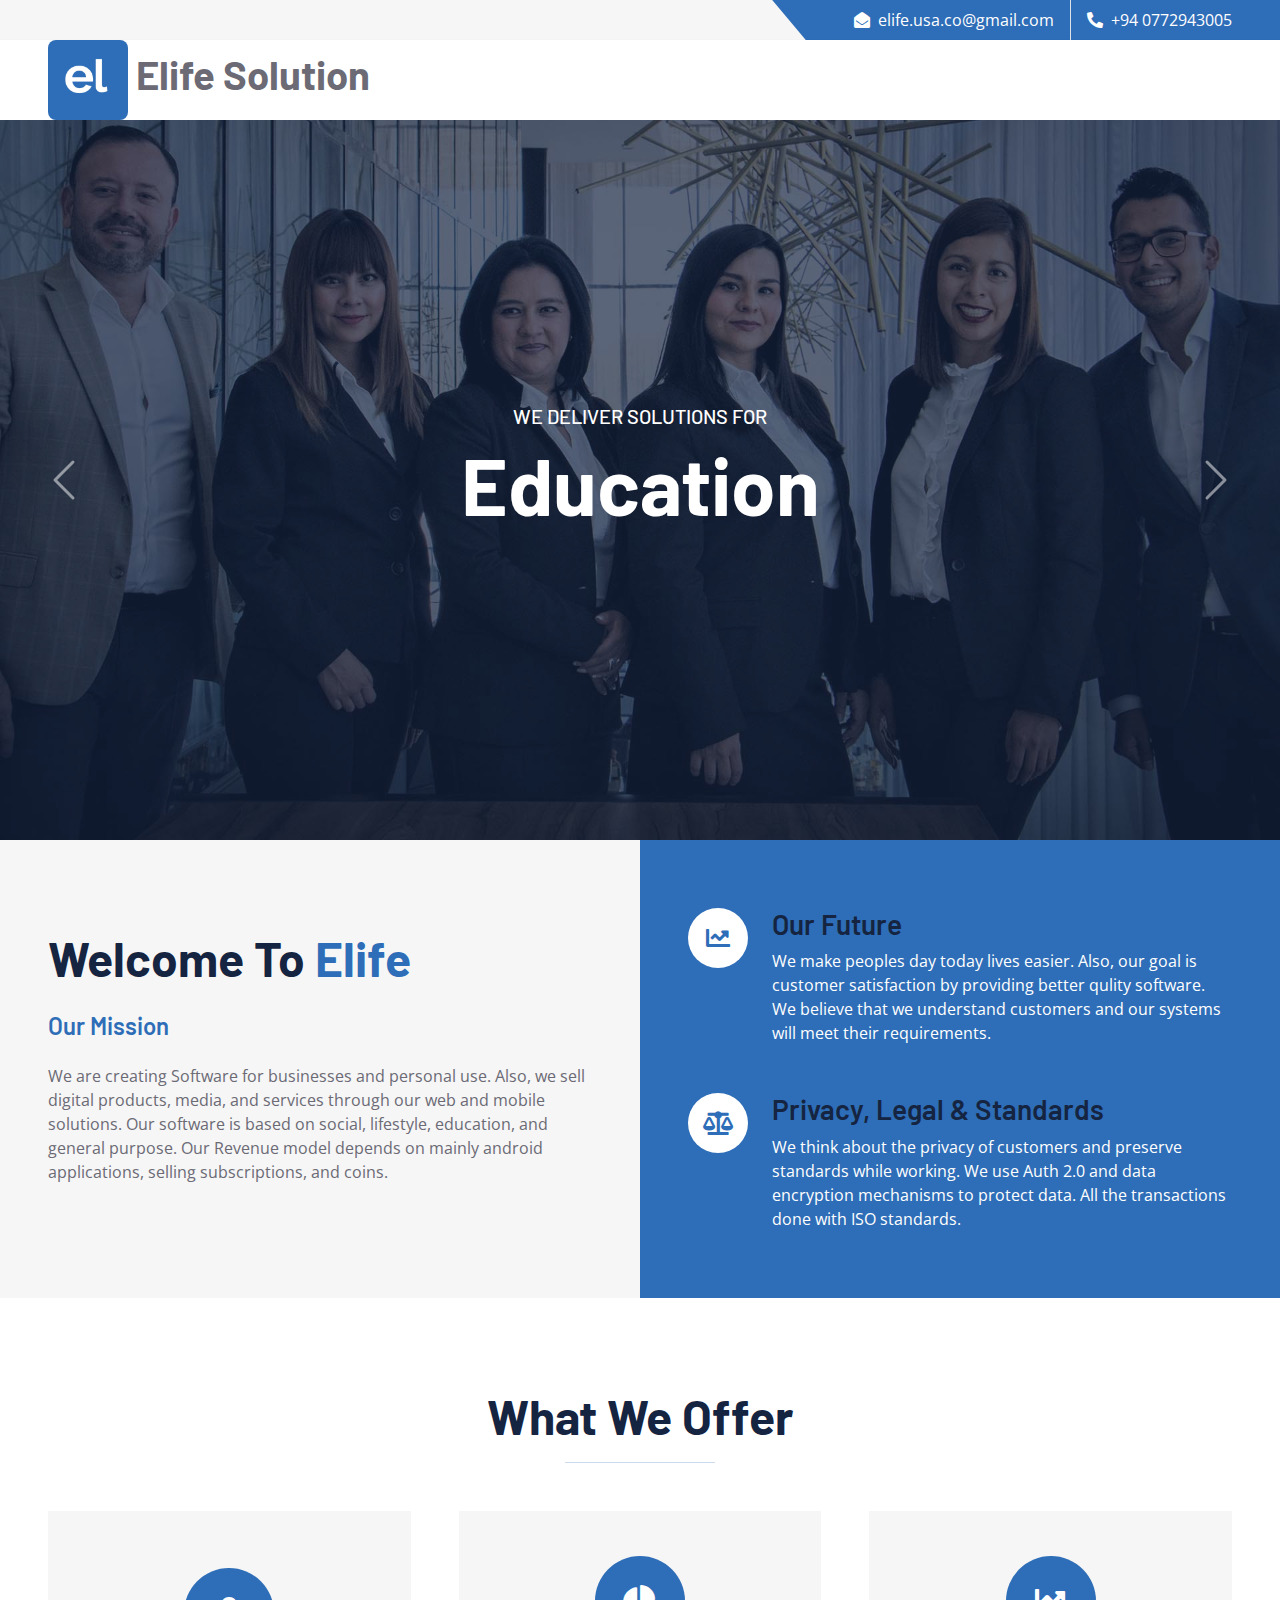
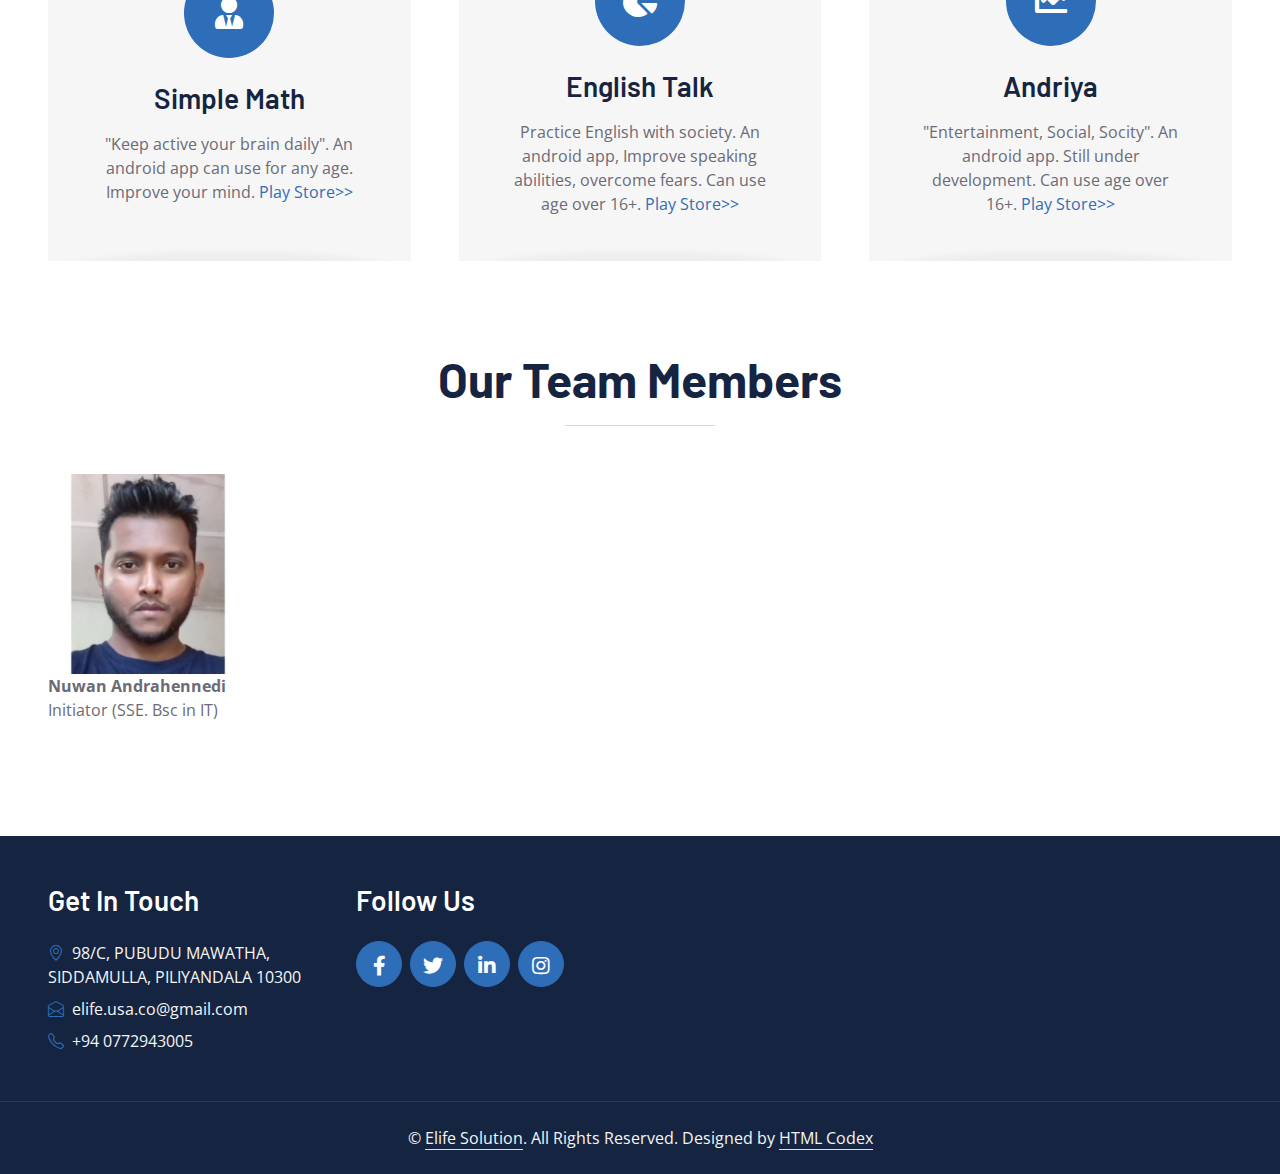
<file: index.html>
<!DOCTYPE html>
<html lang="en">

<head>
    <meta charset="utf-8">
    <title>CONSULT - Consultancy Website Template</title>
    <meta content="width=device-width, initial-scale=1.0" name="viewport">
    <meta content="Free HTML Templates" name="keywords">
    <meta content="Free HTML Templates" name="description">

    <!-- Favicon -->
    <link href="img/favicon.ico" rel="icon">

    <!-- Google Web Fonts -->
    <link rel="preconnect" href="https://fonts.googleapis.com">
    <link rel="preconnect" href="https://fonts.gstatic.com" crossorigin>
    <link href="https://fonts.googleapis.com/css2?family=Barlow:wght@500;600;700&family=Open+Sans:wght@400;600&display=swap" rel="stylesheet"> 

    <!-- Icon Font Stylesheet -->
    <link href="https://cdnjs.cloudflare.com/ajax/libs/font-awesome/5.10.0/css/all.min.css" rel="stylesheet">
    <link href="https://cdn.jsdelivr.net/npm/bootstrap-icons@1.4.1/font/bootstrap-icons.css" rel="stylesheet">

    <!-- Libraries Stylesheet -->
    <link href="lib/owlcarousel/assets/owl.carousel.min.css" rel="stylesheet">

    <!-- Customized Bootstrap Stylesheet -->
    <link href="css/bootstrap.min.css" rel="stylesheet">

    <!-- Template Stylesheet -->
    <link href="css/style.css" rel="stylesheet">


    <style>
    .logo {
    width: 80px;
    height: 80px;
    border-radius: 10%;
    
    }

    .profilePic{
    width: 200px;
    height: 200px;
    border-radius: 10%;
    object-fit: cover;
    }

    </style>
   




</head>

<div>
    <!-- Topbar Start -->
    <div class="container-fluid bg-secondary ps-5 pe-0 d-none d-lg-block">
        <div class="row gx-0">
            <div class="col-md-6 text-center text-lg-start mb-2 mb-lg-0">
                <!-- <div class="d-inline-flex align-items-center">
                    <a class="text-body py-2 pe-3 border-end" href=""><small>FAQs</small></a>
                    <a class="text-body py-2 px-3 border-end" href=""><small>Support</small></a>
                    <a class="text-body py-2 px-3 border-end" href=""><small>Privacy</small></a>
                    <a class="text-body py-2 px-3 border-end" href=""><small>Policy</small></a>
                    <a class="text-body py-2 ps-3" href=""><small>Career</small></a>
                </div> -->
            </div>
            <div class="col-md-6 text-center text-lg-end">
                <div class="position-relative d-inline-flex align-items-center bg-primary text-white top-shape px-5">
                    <div class="me-3 pe-3 border-end py-2">
                        <p class="m-0"><i class="fa fa-envelope-open me-2"></i>elife.usa.co@gmail.com</p>
                    </div>
                    <div class="py-2">
                        <p class="m-0"><i class="fa fa-phone-alt me-2"></i>+94 0772943005</p>
                    </div>
                </div>
            </div>
        </div>
    </div>
    <!-- Topbar End -->



    <!-- Navbar Start -->
    
    <nav class="navbar navbar-expand-lg bg-white navbar-light shadow-sm px-5 py-3 py-lg-0">
        
        <a href="index.html" class="navbar-brand p-0">
            <h1 class="m-0 text-body text-primary">
                
                <!-- <i class="far fa-smile text-primary me-2"> -->
                 
               <img class="logo" src="img/1024.jpg"  >

            </i>Elife Solution</h1>
           
        </a>
        <button class="navbar-toggler" type="button" data-bs-toggle="collapse" data-bs-target="#navbarCollapse">
            <span class="navbar-toggler-icon"></span>
        </button>
        <div class="collapse navbar-collapse" id="navbarCollapse">
            <!-- <div class="navbar-nav ms-auto py-0 me-n3">
                <a href="index.html" class="nav-item nav-link active">Home</a>
                <a href="about.html" class="nav-item nav-link">About</a>
                <a href="service.html" class="nav-item nav-link">Service</a>
                <div class="nav-item dropdown">
                    <a href="#" class="nav-link dropdown-toggle" data-bs-toggle="dropdown">Pages</a>
                    <div class="dropdown-menu m-0">
                        <a href="blog.html" class="dropdown-item">Blog Grid</a>
                        <a href="detail.html" class="dropdown-item">Blog Detail</a>
                        <a href="feature.html" class="dropdown-item">Features</a>
                        <a href="quote.html" class="dropdown-item">Quote Form</a>
                        <a href="team.html" class="dropdown-item">The Team</a>
                        <a href="testimonial.html" class="dropdown-item">Testimonial</a>
                    </div>
                </div>
                <a href="contact.html" class="nav-item nav-link">Contact</a>
            </div> -->
        </div>
    </nav>
    <!-- Navbar End -->


    <!-- Carousel Start -->
    <div class="container-fluid p-0">
        <div id="header-carousel" class="carousel slide carousel-fade" data-bs-ride="carousel">
            <div class="carousel-inner">
                <div class="carousel-item active">
                    <img class="w-100" src="img/carousel-1.jpg" alt="Image">
                    <div class="carousel-caption d-flex flex-column align-items-center justify-content-center">
                        <div class="p-3" style="max-width: 900px;">
                            <h5 class="text-white text-uppercase">We deliver solutions for</h5>
                            <h1 class="display-1 text-white mb-md-4">Education</h1>
                            <!-- <a href="" class="btn btn-primary py-md-3 px-md-5 me-3 rounded-pill">Social...</a>
                            <a href="" class="btn btn-secondary py-md-3 px-md-5 rounded-pill">Life Style...</a> -->
                        </div>
                    </div>
                </div>
                <div class="carousel-item">
                    <img class="w-100" src="img/carousel-2.jpg" alt="Image">
                    <div class="carousel-caption d-flex flex-column align-items-center justify-content-center">
                        <div class="p-3" style="max-width: 900px;">
                            <h5 class="text-white text-uppercase">We deliver solutions for</h5>
                            <h1 class="display-1 text-white mb-md-4">Social & Life Style</h1>
                            <!-- <a href="" class="btn btn-primary py-md-3 px-md-5 me-3 rounded-pill">Get Quote</a>
                            <a href="" class="btn btn-secondary py-md-3 px-md-5 rounded-pill">Contact Us</a> -->
                        </div>
                    </div>
                </div>
            </div>
            <button class="carousel-control-prev" type="button" data-bs-target="#header-carousel"
                data-bs-slide="prev">
                <span class="carousel-control-prev-icon" aria-hidden="true"></span>
                <span class="visually-hidden">Previous</span>
            </button>
            <button class="carousel-control-next" type="button" data-bs-target="#header-carousel"
                data-bs-slide="next">
                <span class="carousel-control-next-icon" aria-hidden="true"></span>
                <span class="visually-hidden">Next</span>
            </button>
        </div>
    </div>
    <!-- Carousel End -->


    <!-- About Start -->
    <div class="container-fluid bg-secondary p-0">
        <div class="row g-0">
            <div class="col-lg-6 py-6 px-5">
                <h1 class="display-5 mb-4">Welcome To <span class="text-primary">Elife</span></h1>
                <h4 class="text-primary mb-4">Our Mission</h4>
                <p class="mb-4">We are creating Software for businesses and personal use. Also, we sell digital products, media, and services through our web and mobile solutions. Our software is based on social, lifestyle, education, and general purpose.  Our Revenue model depends on mainly android applications, selling subscriptions, and coins.</p>
                <!-- <a href="" class="btn btn-primary py-md-3 px-md-5 rounded-pill">Get A Quote</a> -->
            </div>
            <div class="col-lg-6">
                <div class="h-100 d-flex flex-column justify-content-center bg-primary p-5">
                    <!-- <div class="d-flex text-white mb-5">
                        <div class="d-flex flex-shrink-0 align-items-center justify-content-center bg-white text-primary rounded-circle mx-auto mb-4" style="width: 60px; height: 60px;">
                            <i class="fa fa-user-tie fs-4"></i>
                        </div>
                        <div class="ps-4">
                            <h3>About Our Business</h3>
                            <p class="mb-0">To be Updated...xxxxxxxxxxxxxxxxxxxxxxxxxxxxxxxxxxxxxxxxxxxxxxxxxxxxxxxxxxxxxxxxxxxxxxxxxxxxxxxxxxxxxxxxxxxxxxx</p>
                        </div>
                    </div> -->
                    <div class="d-flex text-white mb-5">
                        <div class="d-flex flex-shrink-0 align-items-center justify-content-center bg-white text-primary rounded-circle mx-auto mb-4" style="width: 60px; height: 60px;">
                            <i class="fa fa-chart-line fs-4"></i>
                        </div>
                        <div class="ps-4">
                            <h3>Our Future</h3>
                            <p class="mb-0">We make peoples day today lives easier. Also, our goal is customer satisfaction by providing better qulity software. We believe that we understand customers and our systems will meet their requirements.</p>
                        </div>
                    </div>
                    <div class="d-flex text-white">
                        <div class="d-flex flex-shrink-0 align-items-center justify-content-center bg-white text-primary rounded-circle mx-auto mb-4" style="width: 60px; height: 60px;">
                            <i class="fa fa-balance-scale fs-4"></i>
                        </div>
                        <div class="ps-4">
                            <h3>Privacy, Legal & Standards</h3>
                            <p class="mb-0">We think about the privacy of customers and preserve standards while working. We use Auth 2.0 and data encryption mechanisms to protect data. All the transactions done with ISO standards.</p>
                        </div>
                    </div>
                </div>
            </div>
        </div>
    </div>
    <!-- About End -->
    

    <!-- Services Start -->
    <div class="container-fluid pt-6 px-5">
        <div class="text-center mx-auto mb-5" style="max-width: 600px;">
            <h1 class="display-5 mb-0">What We Offer</h1>
            <hr class="w-25 mx-auto bg-primary">
        </div>
        <div class="row g-5">
            <div class="col-lg-4 col-md-6">
                <div class="service-item bg-secondary text-center px-5">
                    <div class="d-flex align-items-center justify-content-center bg-primary text-white rounded-circle mx-auto mb-4" style="width: 90px; height: 90px;">
                        <i class="fa fa-user-tie fa-2x"></i>
                    </div>
                    <h3 class="mb-3">Simple Math</h3>
                    <p class="mb-0">"Keep active your brain daily". An android app can use for any age. Improve your mind. <a href='https://play.google.com/store/apps/details?id=com.simplemath.elifejason' >Play Store>></a></p>
                </div>
            </div>
            <div class="col-lg-4 col-md-6">
                <div class="service-item bg-secondary text-center px-5">
                    <div class="d-flex align-items-center justify-content-center bg-primary text-white rounded-circle mx-auto mb-4" style="width: 90px; height: 90px;">
                        <i class="fa fa-chart-pie fa-2x"></i>
                    </div>
                    <h3 class="mb-3">English Talk</h3>
                    <p class="mb-0">Practice English with society. An android app, Improve speaking abilities, overcome fears. Can use age over 16+. <a href='https://play.google.com/store/apps/details?id=com.simplemath.elifejason' >Play Store>></a></p>
                </div>
            </div>
            <div class="col-lg-4 col-md-6">
                <div class="service-item bg-secondary text-center px-5">
                    <div class="d-flex align-items-center justify-content-center bg-primary text-white rounded-circle mx-auto mb-4" style="width: 90px; height: 90px;">
                        <i class="fa fa-chart-line fa-2x"></i>
                    </div>
                    <h3 class="mb-3">Andriya</h3>
                    <p class="mb-0">"Entertainment, Social, Socity". An android app. Still under development. Can use age over 16+. <a href='https://play.google.com/store/apps/details?id=com.simplemath.elifejason' >Play Store>></a></p>
                </div>
            </div>
           

            <!-- <div class="col-lg-4 col-md-6">
                <div class="service-item bg-secondary text-center px-5">
                    <div class="d-flex align-items-center justify-content-center bg-primary text-white rounded-circle mx-auto mb-4" style="width: 90px; height: 90px;">
                        <i class="fa fa-chart-area fa-2x"></i>
                    </div>
                    <h3 class="mb-3">Financial Analaysis</h3>
                    <p class="mb-0">Tempor erat elitr rebum at clita. Diam dolor ipsum amet eos erat ipsum lorem et sit sed stet lorem</p>
                </div>
            </div>
            <div class="col-lg-4 col-md-6">
                <div class="service-item bg-secondary text-center px-5">
                    <div class="d-flex align-items-center justify-content-center bg-primary text-white rounded-circle mx-auto mb-4" style="width: 90px; height: 90px;">
                        <i class="fa fa-balance-scale fa-2x"></i>
                    </div>
                    <h3 class="mb-3">legal Advisory</h3>
                    <p class="mb-0">Tempor erat elitr rebum at clita. Diam dolor ipsum amet eos erat ipsum lorem et sit sed stet lorem</p>
                </div>
            </div>
            <div class="col-lg-4 col-md-6">
                <div class="service-item bg-secondary text-center px-5">
                    <div class="d-flex align-items-center justify-content-center bg-primary text-white rounded-circle mx-auto mb-4" style="width: 90px; height: 90px;">
                        <i class="fa fa-house-damage fa-2x"></i>
                    </div>
                    <h3 class="mb-3">Tax & Insurance</h3>
                    <p class="mb-0">Tempor erat elitr rebum at clita. Diam dolor ipsum amet eos erat ipsum lorem et sit sed stet lorem</p>
                </div>
            </div> -->



        </div>
    </div>
    <!-- Services End -->


    <!-- Features Start -->
    <!-- <div class="container-fluid py-6 px-5">
        <div class="text-center mx-auto mb-5" style="max-width: 600px;">
            <h1 class="display-5 mb-0">Why Choose Us!!!</h1>
            <hr class="w-25 mx-auto bg-primary">
        </div>
        <div class="row g-5">
            <div class="col-lg-4">
                <div class="row g-5">
                    <div class="col-12">
                        <div class="bg-primary rounded-circle d-flex align-items-center justify-content-center mb-3" style="width: 60px; height: 60px;">
                            <i class="fa fa-cubes fs-4 text-white"></i>
                        </div>
                        <h3>Best In Industry</h3>
                        <p class="mb-0">Magna sea eos sit dolor, ipsum amet ipsum lorem diam dolor eos diam et diam dolor ea</p>
                    </div>
                    <div class="col-12">
                        <div class="bg-primary rounded-circle d-flex align-items-center justify-content-center mb-3" style="width: 60px; height: 60px;">
                            <i class="fa fa-percent fs-4 text-white"></i>
                        </div>
                        <h3>99% Success Rate</h3>
                        <p class="mb-0">Magna sea eos sit dolor, ipsum amet ipsum lorem diam dolor eos diam et diam dolor ea</p>
                    </div>
                    <div class="col-12">
                        <div class="bg-primary rounded-circle d-flex align-items-center justify-content-center mb-3" style="width: 60px; height: 60px;">
                            <i class="fa fa-award fs-4 text-white"></i>
                        </div>
                        <h3>Award Winning</h3>
                        <p class="mb-0">Magna sea eos sit dolor, ipsum amet ipsum lorem diam dolor eos diam et diam dolor ea</p>
                    </div>
                </div>
            </div>
            <div class="col-lg-4">
                <div class="d-block bg-primary h-100 text-center">
                    <img class="img-fluid" src="img/feature.jpg" alt="">
                    <div class="p-4">
                        <p class="text-white mb-4">Clita nonumy sanctus nonumy et clita tempor, et sea amet ut et sadipscing rebum amet takimata amet, sed accusam eos eos dolores dolore et. Et ea ea dolor rebum invidunt clita eos. Sea accusam stet stet ipsum, sit ipsum et ipsum kasd</p>
                        <a href="" class="btn btn-light py-md-3 px-md-5 rounded-pill mb-2">Learn More</a>
                    </div>
                </div>
            </div>
            <div class="col-lg-4">
                <div class="row g-5">
                    <div class="col-12">
                        <div class="bg-primary rounded-circle d-flex align-items-center justify-content-center mb-3" style="width: 60px; height: 60px;">
                            <i class="far fa-smile-beam fs-4 text-white"></i>
                        </div>
                        <h3>100% Happy Client</h3>
                        <p class="mb-0">Magna sea eos sit dolor, ipsum amet ipsum lorem diam dolor eos diam et diam dolor ea</p>
                    </div>
                    <div class="col-12">
                        <div class="bg-primary rounded-circle d-flex align-items-center justify-content-center mb-3" style="width: 60px; height: 60px;">
                            <i class="fa fa-user-tie fs-4 text-white"></i>
                        </div>
                        <h3>Professional Advisors</h3>
                        <p class="mb-0">Magna sea eos sit dolor, ipsum amet ipsum lorem diam dolor eos diam et diam dolor ea</p>
                    </div>
                    <div class="col-12">
                        <div class="bg-primary rounded-circle d-flex align-items-center justify-content-center mb-3" style="width: 60px; height: 60px;">
                            <i class="fa fa-headset fs-4 text-white"></i>
                        </div>
                        <h3>24/7 Customer Support</h3>
                        <p class="mb-0">Magna sea eos sit dolor, ipsum amet ipsum lorem diam dolor eos diam et diam dolor ea</p>
                    </div>
                </div>
            </div>
        </div>
    </div> -->
    <!-- Features Start -->


    <!-- Quote Start -->
    <!-- <div class="container-fluid bg-secondary px-0">
        <div class="row g-0">
            <div class="col-lg-6 py-6 px-5">
                <h1 class="display-5 mb-4">Request A Free Quote</h1>
                <p class="mb-4">Kasd vero erat ea amet justo no stet, et elitr no dolore no elitr sea kasd et dolor diam tempor. Nonumy sed dolore no eirmod sit nonumy vero lorem amet stet diam at. Ea at lorem sed et, lorem et rebum ut eirmod gubergren, dolor ea duo diam justo dolor diam ipsum dolore stet stet elitr ut. Ipsum amet labore lorem lorem diam magna sea, eos sed dolore elitr.</p>
                <form>
                    <div class="row gx-3">
                        <div class="col-6">
                            <div class="form-floating">
                                <input type="text" class="form-control" id="form-floating-1" placeholder="John Doe">
                                <label for="form-floating-1">Full Name</label>
                            </div>
                        </div>
                        <div class="col-6">
                            <div class="form-floating mb-3">
                                <input type="email" class="form-control" id="form-floating-2" placeholder="name@example.com">
                                <label for="form-floating-2">Email address</label>
                            </div>
                        </div>
                        <div class="col-6">
                            <div class="form-floating">
                                <select class="form-select" id="floatingSelect" aria-label="Financial Consultancy">
                                    <option selected>Financial Consultancy</option>
                                    <option value="1">Strategy Consultancy</option>
                                    <option value="2">Tax Consultancy</option>
                                </select>
                                <label for="floatingSelect">Select A Service</label>
                            </div>
                        </div>
                        <div class="col-6">
                            <button class="btn btn-primary w-100 h-100" type="submit">Request A Quote</button>
                        </div>
                    </div>
                </form>
            </div>
            <div class="col-lg-6" style="min-height: 400px;">
                <div class="position-relative h-100">
                    <img class="position-absolute w-100 h-100" src="img/quote.jpg" style="object-fit: cover;">
                </div>
            </div>
        </div>
    </div> -->
    <!-- Quote End -->

    
    <!-- Team Start -->
    <div class="container-fluid py-6 px-5">
        <div class="text-center mx-auto mb-5" style="max-width: 600px;">
            <h1 class="display-5 mb-0">Our Team Members</h1>
            <hr class="w-25 mx-auto bg-primary">
        </div>

        <img class="profilePic" src="img/team-1.jpg" alt=""> 
        <div class="row g-5">      
                   <div class="col-lg-4">
                <div class="team-item position-relative overflow-hidden">
                    <!-- <img class="img-fluid w-100" src="img/team-1.jpg" alt=""> -->
                    <!-- <img class="profilePic" src="img/team-1.jpg" alt="">       -->
                    <!-- <h3 class="text-secondary">Nuwan Andrahennedi</h3>
                        <p class="text-white text-uppercase mb-0">Initiator (SSE. Bsc in IT)</p> -->
                    <!-- <div class="team-text w-100 position-absolute top-50 text-center bg-primary p-4">
                        <h3 class="text-white">Nuwan Andrahennedi</h3>
                        <p class="text-white text-uppercase mb-0">Initiator (SSE. Bsc in IT)</p>
                    </div> -->
                </div>
                <p class="mb-4"> <b>Nuwan Andrahennedi </b><br>
                    Initiator (SSE. Bsc in IT)</p>   
                </div>
          
            <!-- <div class="col-lg-4">
                <div class="team-item position-relative overflow-hidden">
                    <img class="img-fluid w-100" src="img/team-2.jpg" alt="">
                    <div class="team-text w-100 position-absolute top-50 text-center bg-primary p-4">
                        <h3 class="text-white">Full Name</h3>
                        <p class="text-white text-uppercase mb-0">Designation</p>
                    </div>
                </div>
            </div>
            <div class="col-lg-4">
                <div class="team-item position-relative overflow-hidden">
                    <img class="img-fluid w-100" src="img/team-3.jpg" alt="">
                    <div class="team-text w-100 position-absolute top-50 text-center bg-primary p-4">
                        <h3 class="text-white">Full Name</h3>
                        <p class="text-white text-uppercase mb-0">Designation</p>
                    </div>
                </div>
            </div> -->


        </div>
    </div>
    <!-- Team End -->


    <!-- Testimonial Start -->
    <!-- <div class="container-fluid bg-secondary p-0">
        <div class="row g-0">
            <div class="col-lg-6" style="min-height: 500px;">
                <div class="position-relative h-100">
                    <img class="position-absolute w-100 h-100" src="img/testimonial.jpg" style="object-fit: cover;">
                </div>
            </div>
            <div class="col-lg-6 py-6 px-5">
                <h1 class="display-5 mb-4">What Say Our Client!!!</h1>
                <div class="owl-carousel testimonial-carousel">
                    <div class="testimonial-item">
                        <p class="fs-4 fw-normal mb-4"><i class="fa fa-quote-left text-primary me-3"></i>Dolores sed duo clita tempor justo dolor et stet lorem kasd labore dolore lorem ipsum. At lorem lorem magna ut et, nonumy et labore et tempor diam tempor erat dolor rebum sit ipsum.</p>
                        <div class="d-flex align-items-center">
                            <img class="img-fluid rounded-circle" src="img/testimonial-1.jpg" alt="">
                            <div class="ps-4">
                                <h3>Client Name</h3>
                                <span class="text-uppercase">Profession</span>
                            </div>
                        </div>
                    </div>
                    <div class="testimonial-item">
                        <p class="fs-4 fw-normal mb-4"><i class="fa fa-quote-left text-primary me-3"></i>Dolores sed duo clita tempor justo dolor et stet lorem kasd labore dolore lorem ipsum. At lorem lorem magna ut et, nonumy et labore et tempor diam tempor erat dolor rebum sit ipsum.</p>
                        <div class="d-flex align-items-center">
                            <img class="img-fluid rounded-circle" src="img/testimonial-2.jpg" alt="">
                            <div class="ps-4">
                                <h3>Client Name</h3>
                                <span class="text-uppercase">Profession</span>
                            </div>
                        </div>
                    </div>
                </div>
            </div>
        </div>
    </div> -->
    <!-- Testimonial End -->


    <!-- Blog Start -->
    <!-- <div class="container-fluid py-6 px-5">
        <div class="text-center mx-auto mb-5" style="max-width: 600px;">
            <h1 class="display-5 mb-0">Latest Blog Post</h1>
            <hr class="w-25 mx-auto bg-primary">
        </div>
        <div class="row g-5">
            <div class="col-lg-4">
                <div class="blog-item">
                    <div class="position-relative overflow-hidden">
                        <img class="img-fluid" src="img/blog-1.jpg" alt="">
                    </div>
                    <div class="bg-secondary d-flex">
                        <div class="flex-shrink-0 d-flex flex-column justify-content-center text-center bg-primary text-white px-4">
                            <span>01</span>
                            <h5 class="text-uppercase m-0">Jan</h5>
                            <span>2045</span>
                        </div>
                        <div class="d-flex flex-column justify-content-center py-3 px-4">
                            <div class="d-flex mb-2">
                                <small class="text-uppercase me-3"><i class="bi bi-person me-2"></i>Admin</small>
                                <small class="text-uppercase me-3"><i class="bi bi-bookmarks me-2"></i>Web Design</small>
                            </div>
                            <a class="h4" href="">Magna sea dolor ipsum amet lorem eos</a>
                        </div>
                    </div>
                </div>
            </div>
            <div class="col-lg-4">
                <div class="blog-item">
                    <div class="position-relative overflow-hidden">
                        <img class="img-fluid" src="img/blog-2.jpg" alt="">
                    </div>
                    <div class="bg-secondary d-flex">
                        <div class="flex-shrink-0 d-flex flex-column justify-content-center text-center bg-primary text-white px-4">
                            <span>01</span>
                            <h5 class="text-uppercase m-0">Jan</h5>
                            <span>2045</span>
                        </div>
                        <div class="d-flex flex-column justify-content-center py-3 px-4">
                            <div class="d-flex mb-2">
                                <small class="text-uppercase me-3"><i class="bi bi-person me-2"></i>Admin</small>
                                <small class="text-uppercase me-3"><i class="bi bi-bookmarks me-2"></i>Web Design</small>
                            </div>
                            <a class="h4" href="">Magna sea dolor ipsum amet lorem eos</a>
                        </div>
                    </div>
                </div>
            </div>
            <div class="col-lg-4">
                <div class="blog-item">
                    <div class="position-relative overflow-hidden">
                        <img class="img-fluid" src="img/blog-3.jpg" alt="">
                    </div>
                    <div class="bg-secondary d-flex">
                        <div class="flex-shrink-0 d-flex flex-column justify-content-center text-center bg-primary text-white px-4">
                            <span>01</span>
                            <h5 class="text-uppercase m-0">Jan</h5>
                            <span>2045</span>
                        </div>
                        <div class="d-flex flex-column justify-content-center py-3 px-4">
                            <div class="d-flex mb-2">
                                <small class="text-uppercase me-3"><i class="bi bi-person me-2"></i>Admin</small>
                                <small class="text-uppercase me-3"><i class="bi bi-bookmarks me-2"></i>Web Design</small>
                            </div>
                            <a class="h4" href="">Magna sea dolor ipsum amet lorem eos</a>
                        </div>
                    </div>
                </div>
            </div>
        </div>
    </div> -->
    <!-- Blog End -->
    

    <!-- Footer Start -->
    <!-- <div class="container-fluid bg-primary text-secondary p-5">
        <div class="row g-5">
            <div class="col-12 text-center">
                <h1 class="display-5 mb-4">Stay Update!!!</h1>
                <form class="mx-auto" style="max-width: 600px;">
                    <div class="input-group">
                        <input type="text" class="form-control border-white p-3" placeholder="Your Email">
                        <button class="btn btn-dark px-4">Sign Up</button>
                    </div>
                </form>
            </div>
        </div>
    </div> -->


    <div class="container-fluid bg-dark text-secondary p-5">
        <div class="row g-5">
           
            <!-- <div class="col-lg-3 col-md-6">
                <h3 class="text-white mb-4">Quick Links</h3>
                <div class="d-flex flex-column justify-content-start">
                    <a class="text-secondary mb-2" href="#"><i class="bi bi-arrow-right text-primary me-2"></i>Home</a>
                    <a class="text-secondary mb-2" href="#"><i class="bi bi-arrow-right text-primary me-2"></i>About Us</a>
                    <a class="text-secondary mb-2" href="#"><i class="bi bi-arrow-right text-primary me-2"></i>Our Services</a>
                    <a class="text-secondary mb-2" href="#"><i class="bi bi-arrow-right text-primary me-2"></i>Latest Blog Post</a>
                    <a class="text-secondary" href="#"><i class="bi bi-arrow-right text-primary me-2"></i>Contact Us</a>
                </div>
            </div> -->


            <!-- <div class="col-lg-3 col-md-6">
                <h3 class="text-white mb-4">Popular Links</h3>
                <div class="d-flex flex-column justify-content-start">
                    <a class="text-secondary mb-2" href="#"><i class="bi bi-arrow-right text-primary me-2"></i>Home</a>
                    <a class="text-secondary mb-2" href="#"><i class="bi bi-arrow-right text-primary me-2"></i>About Us</a>
                    <a class="text-secondary mb-2" href="#"><i class="bi bi-arrow-right text-primary me-2"></i>Our Services</a>
                    <a class="text-secondary mb-2" href="#"><i class="bi bi-arrow-right text-primary me-2"></i>Latest Blog Post</a>
                    <a class="text-secondary" href="#"><i class="bi bi-arrow-right text-primary me-2"></i>Contact Us</a>
                </div>
            </div> -->
            <div class="col-lg-3 col-md-6">
                <h3 class="text-white mb-4">Get In Touch</h3>
                <p class="mb-2"><i class="bi bi-geo-alt text-primary me-2"></i>98/C, PUBUDU MAWATHA, SIDDAMULLA, PILIYANDALA 10300</p>
                <p class="mb-2"><i class="bi bi-envelope-open text-primary me-2"></i>elife.usa.co@gmail.com</p>
                <p class="mb-0"><i class="bi bi-telephone text-primary me-2"></i>+94 0772943005</p>
            </div>
            <div class="col-lg-3 col-md-6">
                <h3 class="text-white mb-4">Follow Us</h3>
                <div class="d-flex">
                    <a class="btn btn-lg btn-primary btn-lg-square rounded-circle me-2" href="https://www.facebook.com/elife.usa.co"><i class="fab fa-facebook-f fw-normal"></i></a>
                    <a class="btn btn-lg btn-primary btn-lg-square rounded-circle me-2" href="#"><i class="fab fa-twitter fw-normal"></i></a>
                    <a class="btn btn-lg btn-primary btn-lg-square rounded-circle me-2" href="#"><i class="fab fa-linkedin-in fw-normal"></i></a>
                    <a class="btn btn-lg btn-primary btn-lg-square rounded-circle" href="#"><i class="fab fa-instagram fw-normal"></i></a>
                </div>
            </div>
        </div>
    </div>
    <div class="container-fluid bg-dark text-secondary text-center border-top py-4 px-5" style="border-color: rgba(256, 256, 256, .1) !important;">
        <p class="m-0">&copy; <a class="text-secondary border-bottom" href="#">Elife Solution</a>. All Rights Reserved. Designed by <a class="text-secondary border-bottom" href="https://htmlcodex.com">HTML Codex</a></p>
    </div>
    <!-- Footer End -->


    <!-- Back to Top -->
    <a href="#" class="btn btn-lg btn-primary btn-lg-square rounded-circle back-to-top"><i class="bi bi-arrow-up"></i></a>


    <!-- JavaScript Libraries -->
    <script src="https://code.jquery.com/jquery-3.4.1.min.js"></script>
    <script src="https://cdn.jsdelivr.net/npm/bootstrap@5.0.0/dist/js/bootstrap.bundle.min.js"></script>
    <script src="lib/easing/easing.min.js"></script>
    <script src="lib/waypoints/waypoints.min.js"></script>
    <script src="lib/owlcarousel/owl.carousel.min.js"></script>

    <!-- Template Javascript -->
    <script src="js/main.js"></script>
</body>

</html>
</file>
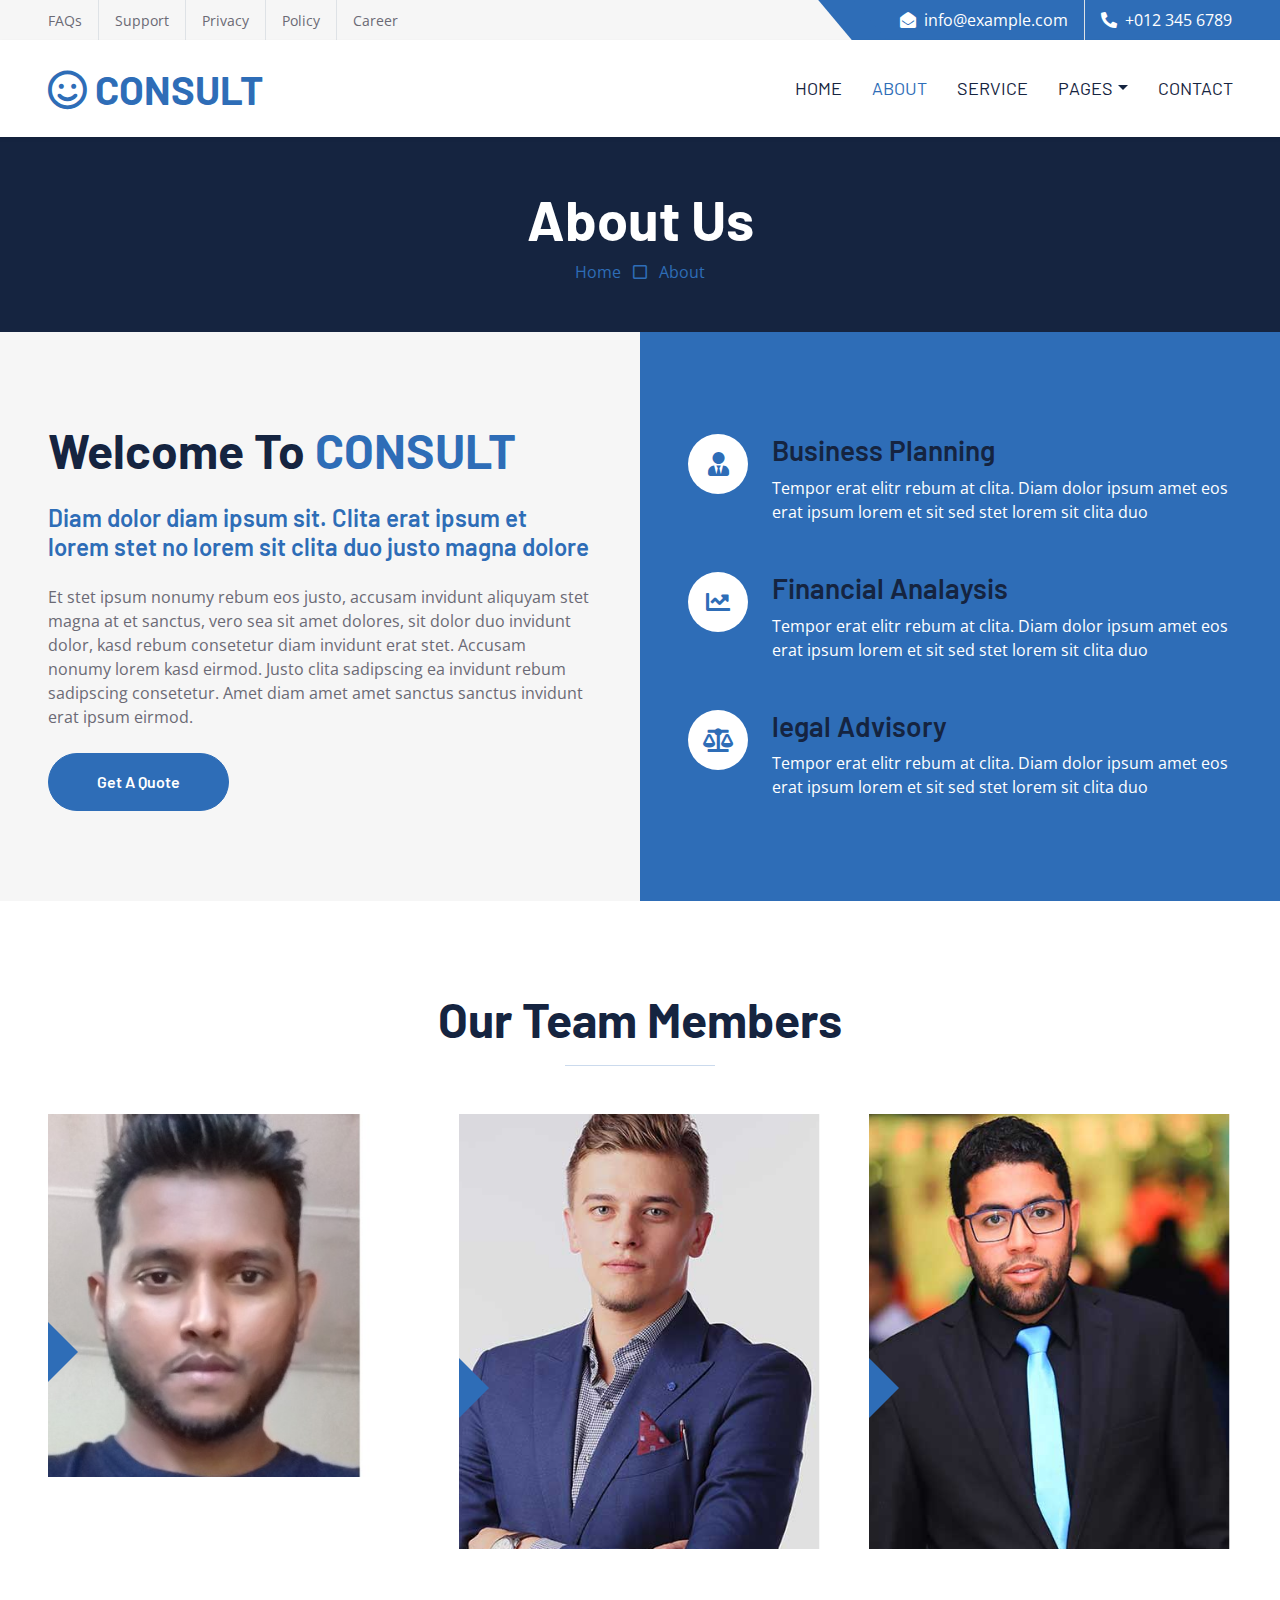
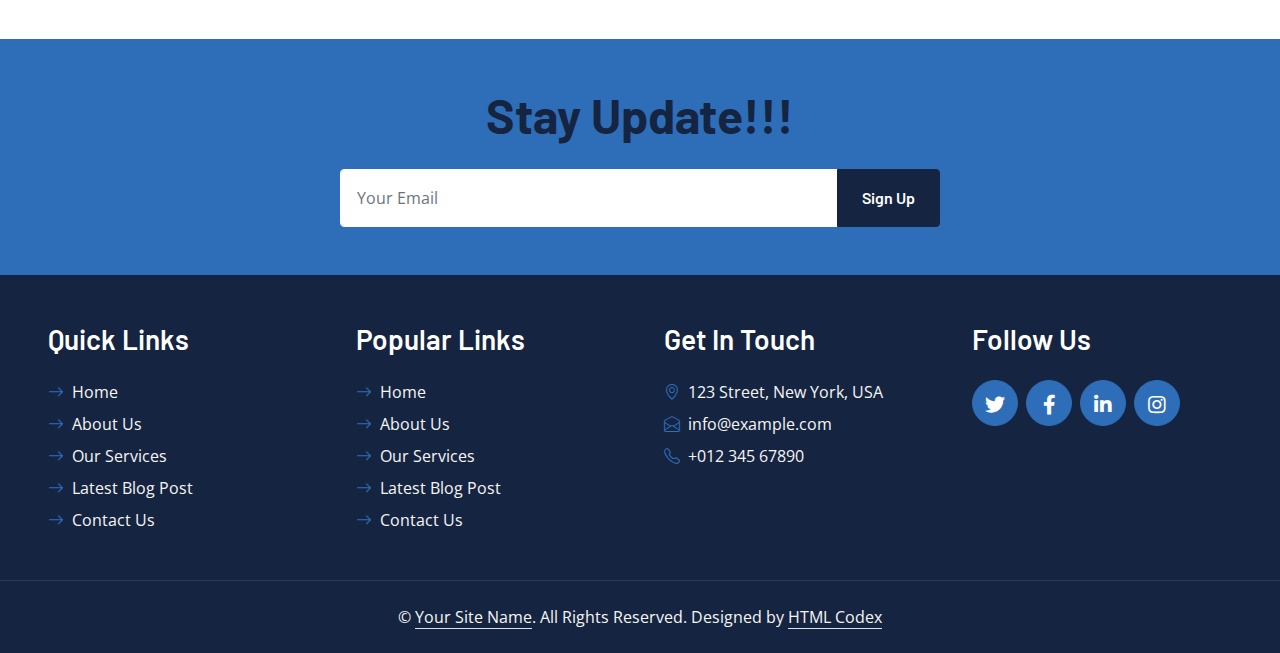
<file: about.html>
<!DOCTYPE html>
<html lang="en">

<head>
    <meta charset="utf-8">
    <title>CONSULT - Consultancy Website Template</title>
    <meta content="width=device-width, initial-scale=1.0" name="viewport">
    <meta content="Free HTML Templates" name="keywords">
    <meta content="Free HTML Templates" name="description">

    <!-- Favicon -->
    <link href="img/favicon.ico" rel="icon">

    <!-- Google Web Fonts -->
    <link rel="preconnect" href="https://fonts.googleapis.com">
    <link rel="preconnect" href="https://fonts.gstatic.com" crossorigin>
    <link href="https://fonts.googleapis.com/css2?family=Barlow:wght@500;600;700&family=Open+Sans:wght@400;600&display=swap" rel="stylesheet"> 

    <!-- Icon Font Stylesheet -->
    <link href="https://cdnjs.cloudflare.com/ajax/libs/font-awesome/5.10.0/css/all.min.css" rel="stylesheet">
    <link href="https://cdn.jsdelivr.net/npm/bootstrap-icons@1.4.1/font/bootstrap-icons.css" rel="stylesheet">

    <!-- Libraries Stylesheet -->
    <link href="lib/owlcarousel/assets/owl.carousel.min.css" rel="stylesheet">

    <!-- Customized Bootstrap Stylesheet -->
    <link href="css/bootstrap.min.css" rel="stylesheet">

    <!-- Template Stylesheet -->
    <link href="css/style.css" rel="stylesheet">
</head>

<div>
    <!-- Topbar Start -->
    <div class="container-fluid bg-secondary ps-5 pe-0 d-none d-lg-block">
        <div class="row gx-0">
            <div class="col-md-6 text-center text-lg-start mb-2 mb-lg-0">
                <div class="d-inline-flex align-items-center">
                    <a class="text-body py-2 pe-3 border-end" href=""><small>FAQs</small></a>
                    <a class="text-body py-2 px-3 border-end" href=""><small>Support</small></a>
                    <a class="text-body py-2 px-3 border-end" href=""><small>Privacy</small></a>
                    <a class="text-body py-2 px-3 border-end" href=""><small>Policy</small></a>
                    <a class="text-body py-2 ps-3" href=""><small>Career</small></a>
                </div>
            </div>
            <div class="col-md-6 text-center text-lg-end">
                <div class="position-relative d-inline-flex align-items-center bg-primary text-white top-shape px-5">
                    <div class="me-3 pe-3 border-end py-2">
                        <p class="m-0"><i class="fa fa-envelope-open me-2"></i>info@example.com</p>
                    </div>
                    <div class="py-2">
                        <p class="m-0"><i class="fa fa-phone-alt me-2"></i>+012 345 6789</p>
                    </div>
                </div>
            </div>
        </div>
    </div>
    <!-- Topbar End -->


    <!-- Navbar Start -->
    <nav class="navbar navbar-expand-lg bg-white navbar-light shadow-sm px-5 py-3 py-lg-0">
        <a href="index.html" class="navbar-brand p-0">
            <h1 class="m-0 text-uppercase text-primary"><i class="far fa-smile text-primary me-2"></i>consult</h1>
        </a>
        <button class="navbar-toggler" type="button" data-bs-toggle="collapse" data-bs-target="#navbarCollapse">
            <span class="navbar-toggler-icon"></span>
        </button>
        <div class="collapse navbar-collapse" id="navbarCollapse">
            <div class="navbar-nav ms-auto py-0 me-n3">
                <a href="index.html" class="nav-item nav-link">Home</a>
                <a href="about.html" class="nav-item nav-link active">About</a>
                <a href="service.html" class="nav-item nav-link">Service</a>
                <div class="nav-item dropdown">
                    <a href="#" class="nav-link dropdown-toggle" data-bs-toggle="dropdown">Pages</a>
                    <div class="dropdown-menu m-0">
                        <a href="blog.html" class="dropdown-item">Blog Grid</a>
                        <a href="detail.html" class="dropdown-item">Blog Detail</a>
                        <a href="feature.html" class="dropdown-item">Features</a>
                        <a href="quote.html" class="dropdown-item">Quote Form</a>
                        <a href="team.html" class="dropdown-item">The Team</a>
                        <a href="testimonial.html" class="dropdown-item">Testimonial</a>
                    </div>
                </div>
                <a href="contact.html" class="nav-item nav-link">Contact</a>
            </div>
        </div>
    </nav>
    <!-- Navbar End -->


    <!-- Page Header Start -->
    <div class="container-fluid bg-dark p-5">
        <div class="row">
            <div class="col-12 text-center">
                <h1 class="display-4 text-white">About Us</h1>
                <a href="">Home</a>
                <i class="far fa-square text-primary px-2"></i>
                <a href="">About</a>
            </div>
        </div>
    </div>
    <!-- Page Header End -->


    <!-- About Start -->
    <div class="container-fluid bg-secondary p-0">
        <div class="row g-0">
            <div class="col-lg-6 py-6 px-5">
                <h1 class="display-5 mb-4">Welcome To <span class="text-primary">CONSULT</span></h1>
                <h4 class="text-primary mb-4">Diam dolor diam ipsum sit. Clita erat ipsum et lorem stet no lorem sit clita duo justo magna dolore</h4>
                <p class="mb-4">Et stet ipsum nonumy rebum eos justo, accusam invidunt aliquyam stet magna at et sanctus, vero sea sit amet dolores, sit dolor duo invidunt dolor, kasd rebum consetetur diam invidunt erat stet. Accusam nonumy lorem kasd eirmod. Justo clita sadipscing ea invidunt rebum sadipscing consetetur. Amet diam amet amet sanctus sanctus invidunt erat ipsum eirmod.</p>
                <a href="" class="btn btn-primary py-md-3 px-md-5 rounded-pill">Get A Quote</a>
            </div>
            <div class="col-lg-6">
                <div class="h-100 d-flex flex-column justify-content-center bg-primary p-5">
                    <div class="d-flex text-white mb-5">
                        <div class="d-flex flex-shrink-0 align-items-center justify-content-center bg-white text-primary rounded-circle mx-auto mb-4" style="width: 60px; height: 60px;">
                            <i class="fa fa-user-tie fs-4"></i>
                        </div>
                        <div class="ps-4">
                            <h3>Business Planning</h3>
                            <p class="mb-0">Tempor erat elitr rebum at clita. Diam dolor ipsum amet eos erat ipsum lorem et sit sed stet lorem sit clita duo</p>
                        </div>
                    </div>
                    <div class="d-flex text-white mb-5">
                        <div class="d-flex flex-shrink-0 align-items-center justify-content-center bg-white text-primary rounded-circle mx-auto mb-4" style="width: 60px; height: 60px;">
                            <i class="fa fa-chart-line fs-4"></i>
                        </div>
                        <div class="ps-4">
                            <h3>Financial Analaysis</h3>
                            <p class="mb-0">Tempor erat elitr rebum at clita. Diam dolor ipsum amet eos erat ipsum lorem et sit sed stet lorem sit clita duo</p>
                        </div>
                    </div>
                    <div class="d-flex text-white">
                        <div class="d-flex flex-shrink-0 align-items-center justify-content-center bg-white text-primary rounded-circle mx-auto mb-4" style="width: 60px; height: 60px;">
                            <i class="fa fa-balance-scale fs-4"></i>
                        </div>
                        <div class="ps-4">
                            <h3>legal Advisory</h3>
                            <p class="mb-0">Tempor erat elitr rebum at clita. Diam dolor ipsum amet eos erat ipsum lorem et sit sed stet lorem sit clita duo</p>
                        </div>
                    </div>
                </div>
            </div>
        </div>
    </div>
    <!-- About End -->


    <!-- Team Start -->
    <div class="container-fluid py-6 px-5">
        <div class="text-center mx-auto mb-5" style="max-width: 600px;">
            <h1 class="display-5 mb-0">Our Team Members</h1>
            <hr class="w-25 mx-auto bg-primary">
        </div>
        <div class="row g-5">
            <div class="col-lg-4">
                <div class="team-item position-relative overflow-hidden">
                    <img class="img-fluid w-100" src="img/team-1.jpg" alt="">
                    <div class="team-text w-100 position-absolute top-50 text-center bg-primary p-4">
                        <h3 class="text-white">Full Name</h3>
                        <p class="text-white text-uppercase mb-0">Designation</p>
                    </div>
                </div>
            </div>
            <div class="col-lg-4">
                <div class="team-item position-relative overflow-hidden">
                    <img class="img-fluid w-100" src="img/team-2.jpg" alt="">
                    <div class="team-text w-100 position-absolute top-50 text-center bg-primary p-4">
                        <h3 class="text-white">Full Name</h3>
                        <p class="text-white text-uppercase mb-0">Designation</p>
                    </div>
                </div>
            </div>
            <div class="col-lg-4">
                <div class="team-item position-relative overflow-hidden">
                    <img class="img-fluid w-100" src="img/team-3.jpg" alt="">
                    <div class="team-text w-100 position-absolute top-50 text-center bg-primary p-4">
                        <h3 class="text-white">Full Name</h3>
                        <p class="text-white text-uppercase mb-0">Designation</p>
                    </div>
                </div>
            </div>
        </div>
    </div>
    <!-- Team End -->
    

    <!-- Footer Start -->
    <div class="container-fluid bg-primary text-secondary p-5">
        <div class="row g-5">
            <div class="col-12 text-center">
                <h1 class="display-5 mb-4">Stay Update!!!</h1>
                <form class="mx-auto" style="max-width: 600px;">
                    <div class="input-group">
                        <input type="text" class="form-control border-white p-3" placeholder="Your Email">
                        <button class="btn btn-dark px-4">Sign Up</button>
                    </div>
                </form>
            </div>
        </div>
    </div>
    <div class="container-fluid bg-dark text-secondary p-5">
        <div class="row g-5">
            <div class="col-lg-3 col-md-6">
                <h3 class="text-white mb-4">Quick Links</h3>
                <div class="d-flex flex-column justify-content-start">
                    <a class="text-secondary mb-2" href="#"><i class="bi bi-arrow-right text-primary me-2"></i>Home</a>
                    <a class="text-secondary mb-2" href="#"><i class="bi bi-arrow-right text-primary me-2"></i>About Us</a>
                    <a class="text-secondary mb-2" href="#"><i class="bi bi-arrow-right text-primary me-2"></i>Our Services</a>
                    <a class="text-secondary mb-2" href="#"><i class="bi bi-arrow-right text-primary me-2"></i>Latest Blog Post</a>
                    <a class="text-secondary" href="#"><i class="bi bi-arrow-right text-primary me-2"></i>Contact Us</a>
                </div>
            </div>
            <div class="col-lg-3 col-md-6">
                <h3 class="text-white mb-4">Popular Links</h3>
                <div class="d-flex flex-column justify-content-start">
                    <a class="text-secondary mb-2" href="#"><i class="bi bi-arrow-right text-primary me-2"></i>Home</a>
                    <a class="text-secondary mb-2" href="#"><i class="bi bi-arrow-right text-primary me-2"></i>About Us</a>
                    <a class="text-secondary mb-2" href="#"><i class="bi bi-arrow-right text-primary me-2"></i>Our Services</a>
                    <a class="text-secondary mb-2" href="#"><i class="bi bi-arrow-right text-primary me-2"></i>Latest Blog Post</a>
                    <a class="text-secondary" href="#"><i class="bi bi-arrow-right text-primary me-2"></i>Contact Us</a>
                </div>
            </div>
            <div class="col-lg-3 col-md-6">
                <h3 class="text-white mb-4">Get In Touch</h3>
                <p class="mb-2"><i class="bi bi-geo-alt text-primary me-2"></i>123 Street, New York, USA</p>
                <p class="mb-2"><i class="bi bi-envelope-open text-primary me-2"></i>info@example.com</p>
                <p class="mb-0"><i class="bi bi-telephone text-primary me-2"></i>+012 345 67890</p>
            </div>
            <div class="col-lg-3 col-md-6">
                <h3 class="text-white mb-4">Follow Us</h3>
                <div class="d-flex">
                    <a class="btn btn-lg btn-primary btn-lg-square rounded-circle me-2" href="#"><i class="fab fa-twitter fw-normal"></i></a>
                    <a class="btn btn-lg btn-primary btn-lg-square rounded-circle me-2" href="#"><i class="fab fa-facebook-f fw-normal"></i></a>
                    <a class="btn btn-lg btn-primary btn-lg-square rounded-circle me-2" href="#"><i class="fab fa-linkedin-in fw-normal"></i></a>
                    <a class="btn btn-lg btn-primary btn-lg-square rounded-circle" href="#"><i class="fab fa-instagram fw-normal"></i></a>
                </div>
            </div>
        </div>
    </div>
    <div class="container-fluid bg-dark text-secondary text-center border-top py-4 px-5" style="border-color: rgba(256, 256, 256, .1) !important;">
        <p class="m-0">&copy; <a class="text-secondary border-bottom" href="#">Your Site Name</a>. All Rights Reserved. Designed by <a class="text-secondary border-bottom" href="https://htmlcodex.com">HTML Codex</a></p>
    </div>
    <!-- Footer End -->


    <!-- Back to Top -->
    <a href="#" class="btn btn-lg btn-primary btn-lg-square rounded-circle back-to-top"><i class="bi bi-arrow-up"></i></a>


    <!-- JavaScript Libraries -->
    <script src="https://code.jquery.com/jquery-3.4.1.min.js"></script>
    <script src="https://cdn.jsdelivr.net/npm/bootstrap@5.0.0/dist/js/bootstrap.bundle.min.js"></script>
    <script src="lib/easing/easing.min.js"></script>
    <script src="lib/waypoints/waypoints.min.js"></script>
    <script src="lib/owlcarousel/owl.carousel.min.js"></script>

    <!-- Template Javascript -->
    <script src="js/main.js"></script>
</body>

</html>
</file>
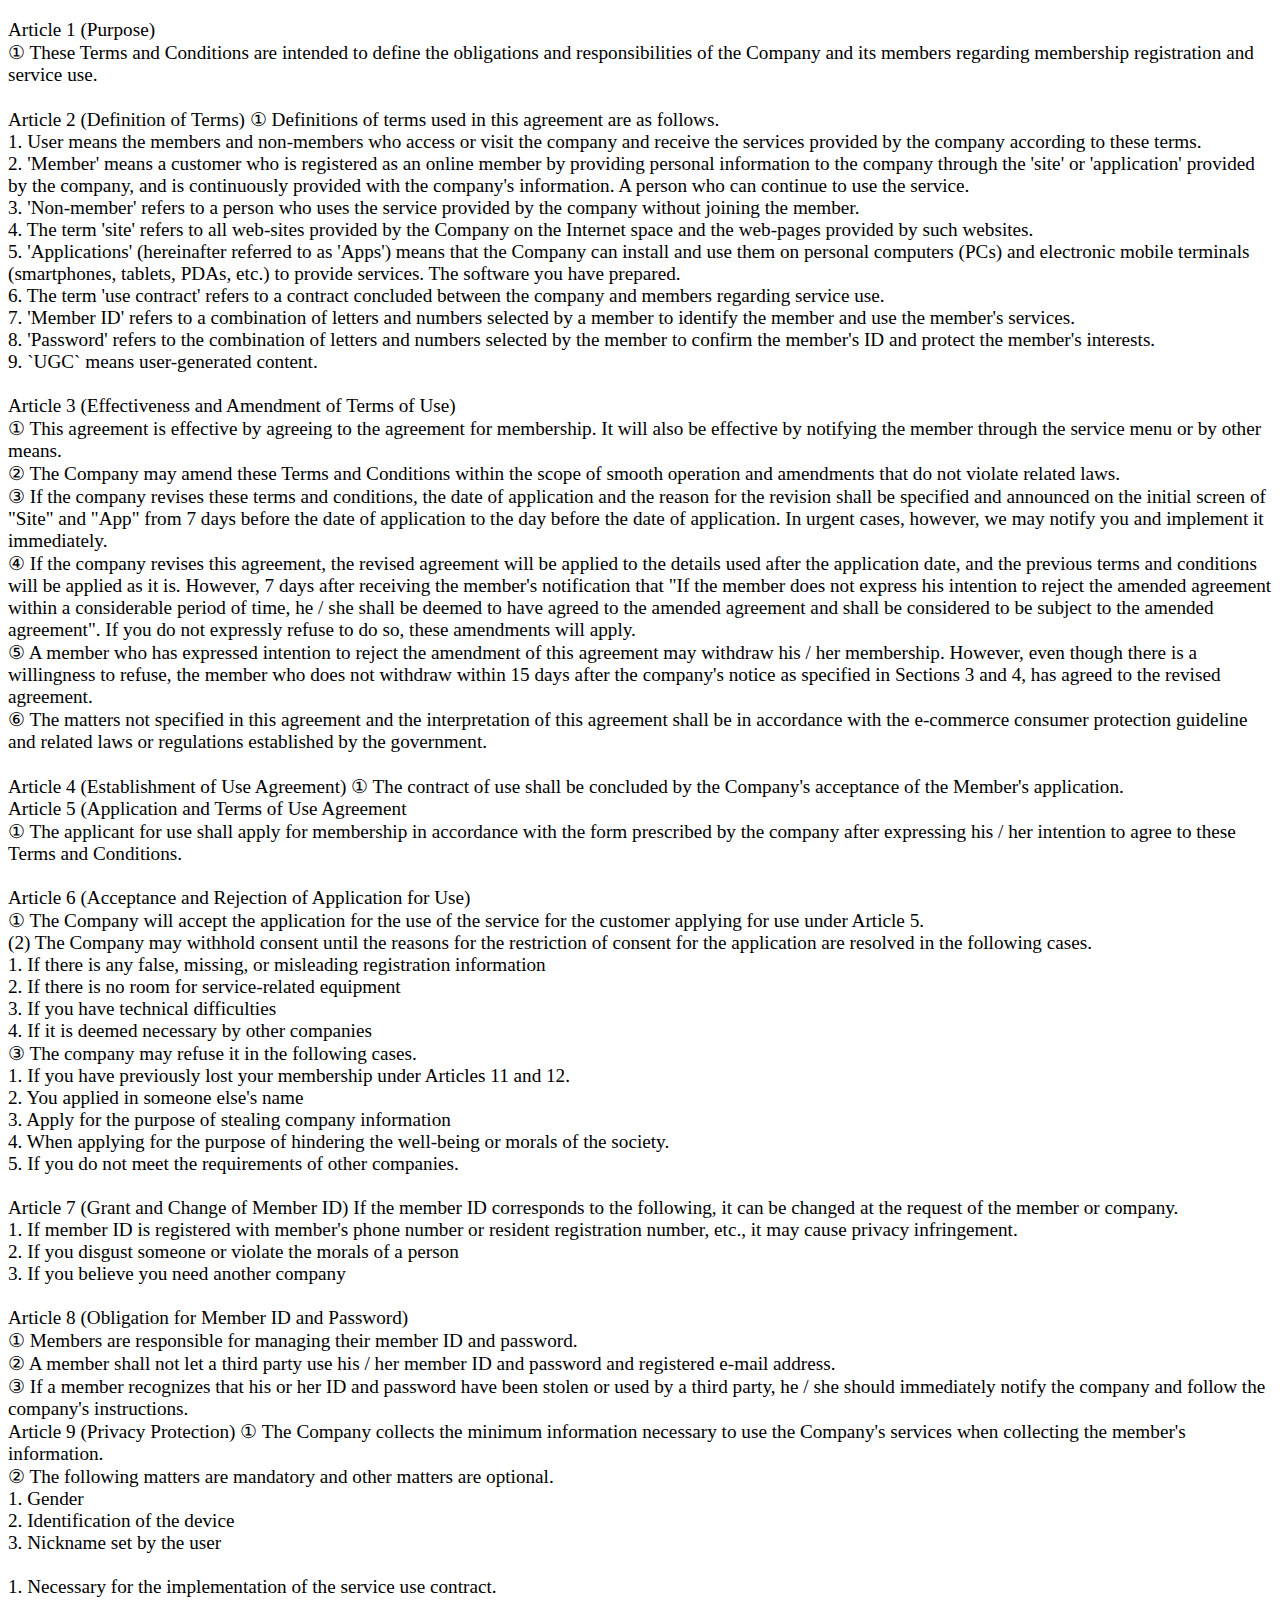
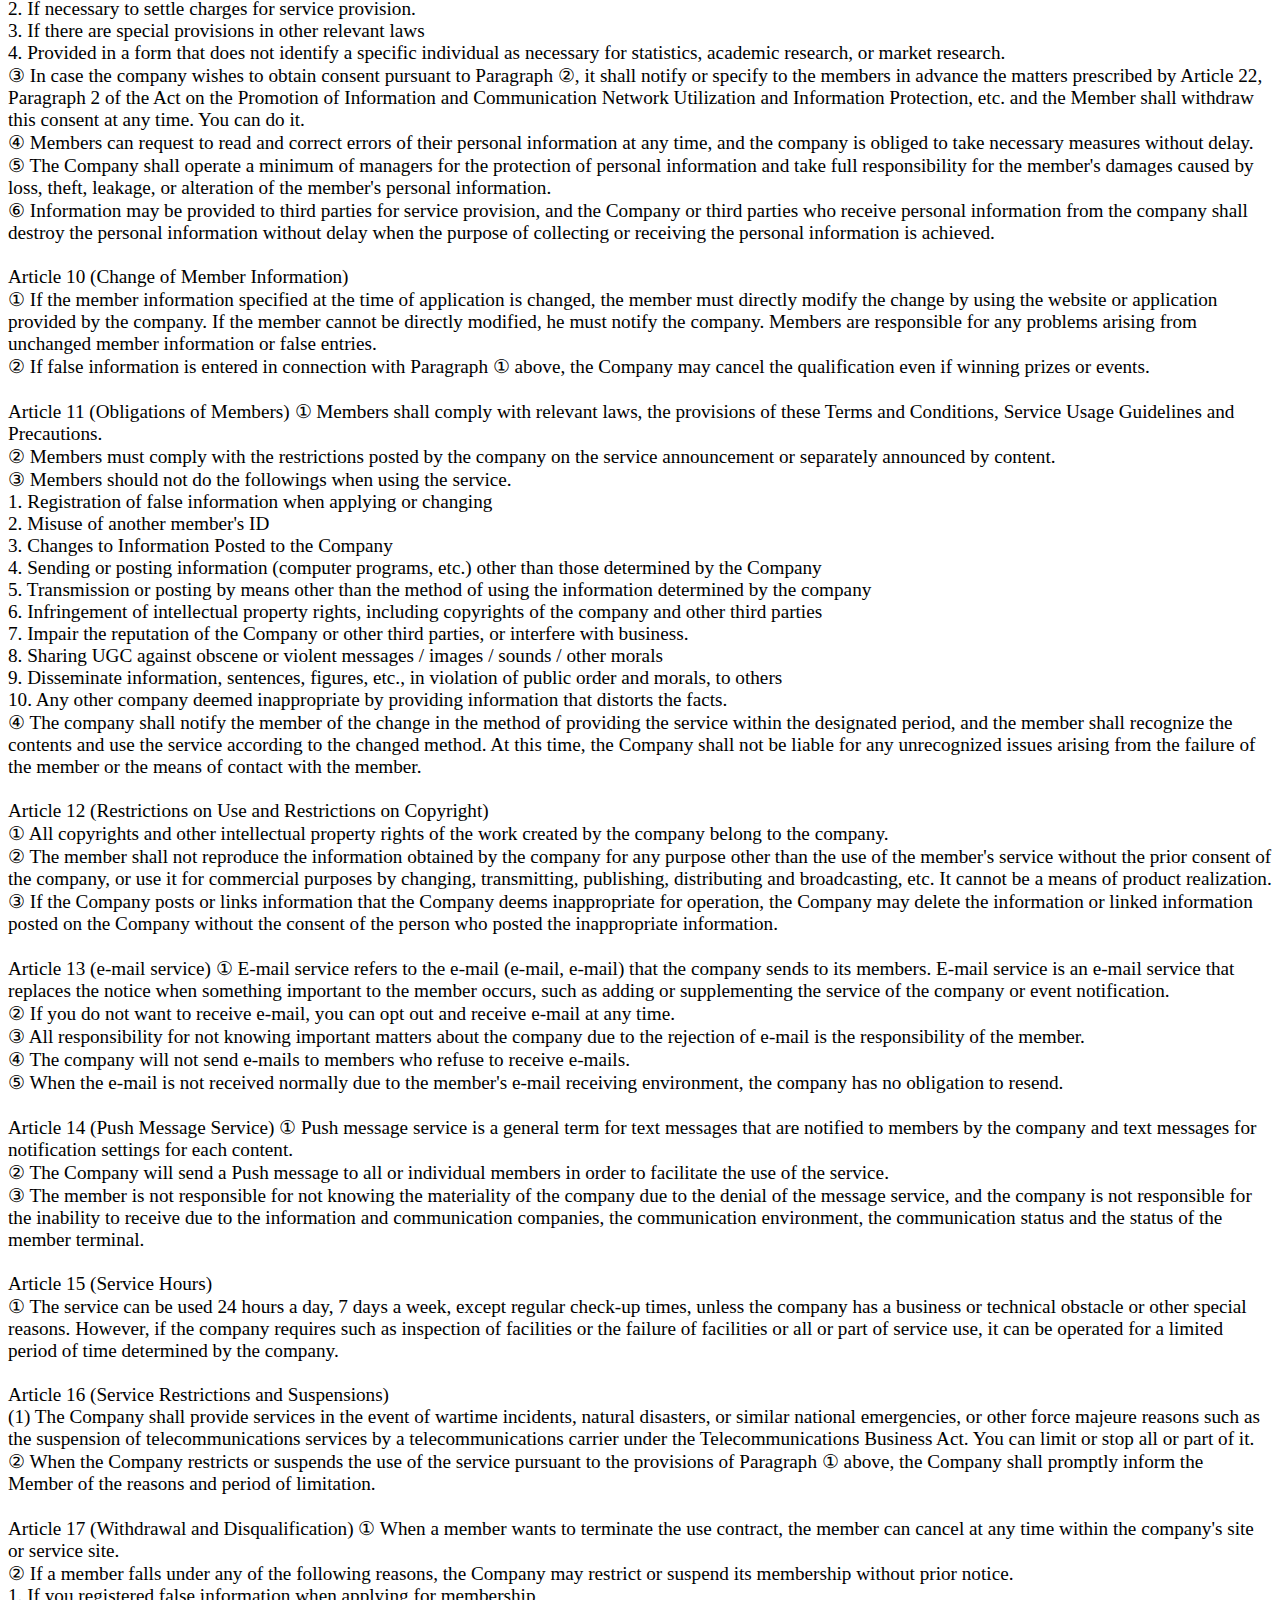
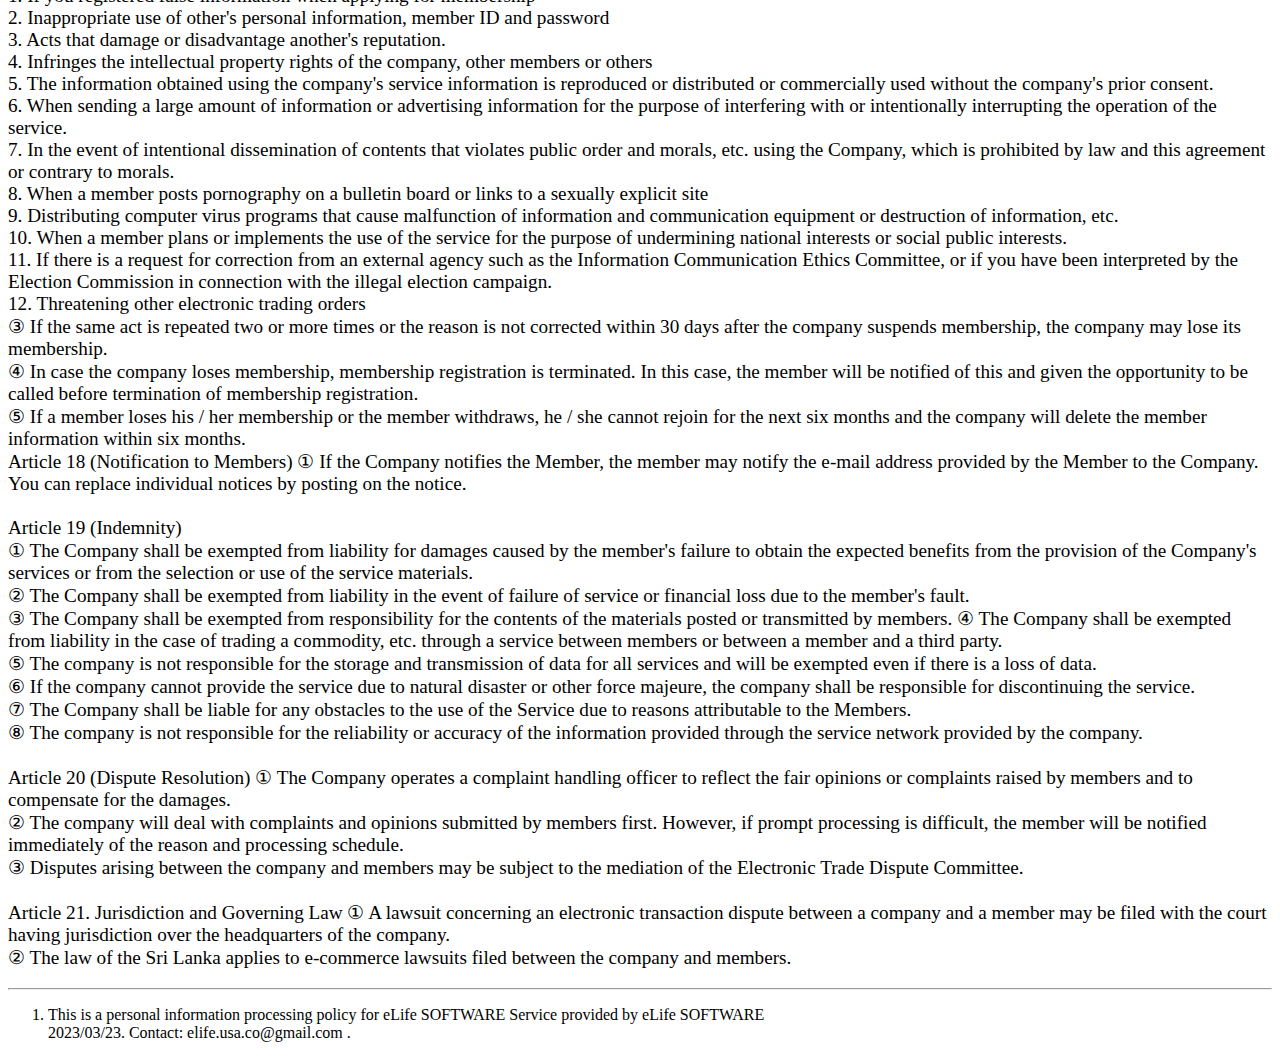
<file: andriya-eula-en.html>
<!DOCTYPE html>
<html lang="en">
  <head>
    <meta charset="UTF-8" />
    <meta http-equiv="X-UA-Compatible" content="IE=edge" />
    <meta name="viewport" content="width=device-width, initial-scale=1.0" />
    <title>Document</title>

    <style>
      .text {
        /* font-weight: bold; */
        font-size: larger;
      }
    </style>
  </head>
  <body>
    <p class="text">
      Article 1 (Purpose) <br />
      ① These Terms and Conditions are intended to define the obligations and
      responsibilities of the Company and its members regarding membership
      registration and service use. <br />
      <br />
      Article 2 (Definition of Terms) ① Definitions of terms used in this
      agreement are as follows. <br />
      1. User means the members and non-members who access or visit the company
      and receive the services provided by the company according to these terms.
      <br />
      2. 'Member' means a customer who is registered as an online member by
      providing personal information to the company through the 'site' or
      'application' provided by the company, and is continuously provided with
      the company's information. A person who can continue to use the service.
      <br />
      3. 'Non-member' refers to a person who uses the service provided by the
      company without joining the member. <br />
      4. The term 'site' refers to all web-sites provided by the Company on the
      Internet space and the web-pages provided by such websites. <br />
      5. 'Applications' (hereinafter referred to as 'Apps') means that the
      Company can install and use them on personal computers (PCs) and
      electronic mobile terminals (smartphones, tablets, PDAs, etc.) to provide
      services. The software you have prepared. <br />
      6. The term 'use contract' refers to a contract concluded between the
      company and members regarding service use. <br />
      7. 'Member ID' refers to a combination of letters and numbers selected by
      a member to identify the member and use the member's services. <br />
      8. 'Password' refers to the combination of letters and numbers selected by
      the member to confirm the member's ID and protect the member's interests.
      <br />
      9. `UGC` means user-generated content. <br />
      <br />
      Article 3 (Effectiveness and Amendment of Terms of Use) <br />
      ① This agreement is effective by agreeing to the agreement for membership.
      It will also be effective by notifying the member through the service menu
      or by other means. <br />
      ② The Company may amend these Terms and Conditions within the scope of
      smooth operation and amendments that do not violate related laws. <br />
      ③ If the company revises these terms and conditions, the date of
      application and the reason for the revision shall be specified and
      announced on the initial screen of "Site" and "App" from 7 days before the
      date of application to the day before the date of application. In urgent
      cases, however, we may notify you and implement it immediately. <br />
      ④ If the company revises this agreement, the revised agreement will be
      applied to the details used after the application date, and the previous
      terms and conditions will be applied as it is. However, 7 days after
      receiving the member's notification that "If the member does not express
      his intention to reject the amended agreement within a considerable period
      of time, he / she shall be deemed to have agreed to the amended agreement
      and shall be considered to be subject to the amended agreement". If you do
      not expressly refuse to do so, these amendments will apply. <br />
      ⑤ A member who has expressed intention to reject the amendment of this
      agreement may withdraw his / her membership. However, even though there is
      a willingness to refuse, the member who does not withdraw within 15 days
      after the company's notice as specified in Sections 3 and 4, has agreed to
      the revised agreement. <br />
      ⑥ The matters not specified in this agreement and the interpretation of
      this agreement shall be in accordance with the e-commerce consumer
      protection guideline and related laws or regulations established by the
      government. <br />
      <br />
      Article 4 (Establishment of Use Agreement) ① The contract of use shall be
      concluded by the Company's acceptance of the Member's application.
      <br />
      Article 5 (Application and Terms of Use Agreement <br />
      ① The applicant for use shall apply for membership in accordance with the
      form prescribed by the company after expressing his / her intention to
      agree to these Terms and Conditions. <br />
      <br />
      Article 6 (Acceptance and Rejection of Application for Use) <br />
      ① The Company will accept the application for the use of the service for
      the customer applying for use under Article 5. <br />
      (2) The Company may withhold consent until the reasons for the restriction
      of consent for the application are resolved in the following cases. <br />
      1. If there is any false, missing, or misleading registration information
      <br />
      2. If there is no room for service-related equipment <br />
      3. If you have technical difficulties <br />
      4. If it is deemed necessary by other companies <br />
      ③ The company may refuse it in the following cases. <br />
      1. If you have previously lost your membership under Articles 11 and 12.
      <br />
      2. You applied in someone else's name <br />
      3. Apply for the purpose of stealing company information <br />
      4. When applying for the purpose of hindering the well-being or morals of
      the society. <br />
      5. If you do not meet the requirements of other companies. <br />
      <br />
      Article 7 (Grant and Change of Member ID) If the member ID corresponds to
      the following, it can be changed at the request of the member or company.
      <br />
      1. If member ID is registered with member's phone number or resident
      registration number, etc., it may cause privacy infringement. <br />
      2. If you disgust someone or violate the morals of a person <br />
      3. If you believe you need another company <br />
      <br />
      Article 8 (Obligation for Member ID and Password) <br />
      ① Members are responsible for managing their member ID and password.
      <br />
      ② A member shall not let a third party use his / her member ID and
      password and registered e-mail address. <br />
      ③ If a member recognizes that his or her ID and password have been stolen
      or used by a third party, he / she should immediately notify the company
      and follow the company's instructions.
      <br />
      Article 9 (Privacy Protection) ① The Company collects the minimum
      information necessary to use the Company's services when collecting the
      member's information. <br />
      ② The following matters are mandatory and other matters are optional.
      <br />
      1. Gender <br />
      2. Identification of the device <br />
      3. Nickname set by the user <br />
      <br />
      1. Necessary for the implementation of the service use contract. <br />
      2. If necessary to settle charges for service provision. <br />
      3. If there are special provisions in other relevant laws <br />
      4. Provided in a form that does not identify a specific individual as
      necessary for statistics, academic research, or market research. <br />
      ③ In case the company wishes to obtain consent pursuant to Paragraph ②, it
      shall notify or specify to the members in advance the matters prescribed
      by Article 22, Paragraph 2 of the Act on the Promotion of Information and
      Communication Network Utilization and Information Protection, etc. and the
      Member shall withdraw this consent at any time. You can do it. <br />
      ④ Members can request to read and correct errors of their personal
      information at any time, and the company is obliged to take necessary
      measures without delay. <br />
      ⑤ The Company shall operate a minimum of managers for the protection of
      personal information and take full responsibility for the member's damages
      caused by loss, theft, leakage, or alteration of the member's personal
      information. <br />
      ⑥ Information may be provided to third parties for service provision, and
      the Company or third parties who receive personal information from the
      company shall destroy the personal information without delay when the
      purpose of collecting or receiving the personal information is achieved.
      <br />
      <br />
      Article 10 (Change of Member Information) <br />
      ① If the member information specified at the time of application is
      changed, the member must directly modify the change by using the website
      or application provided by the company. If the member cannot be directly
      modified, he must notify the company. Members are responsible for any
      problems arising from unchanged member information or false entries.
      <br />
      ② If false information is entered in connection with Paragraph ① above,
      the Company may cancel the qualification even if winning prizes or events.
      <br />
      <br />
      Article 11 (Obligations of Members) ① Members shall comply with relevant
      laws, the provisions of these Terms and Conditions, Service Usage
      Guidelines and Precautions. <br />
      ② Members must comply with the restrictions posted by the company on the
      service announcement or separately announced by content. <br />
      ③ Members should not do the followings when using the service. <br />
      1. Registration of false information when applying or changing <br />
      2. Misuse of another member's ID <br />
      3. Changes to Information Posted to the Company <br />
      4. Sending or posting information (computer programs, etc.) other than
      those determined by the Company <br />
      5. Transmission or posting by means other than the method of using the
      information determined by the company <br />
      6. Infringement of intellectual property rights, including copyrights of
      the company and other third parties <br />
      7. Impair the reputation of the Company or other third parties, or
      interfere with business. <br />
      8. Sharing UGC against obscene or violent messages / images / sounds /
      other morals <br />
      9. Disseminate information, sentences, figures, etc., in violation of
      public order and morals, to others <br />
      10. Any other company deemed inappropriate by providing information that
      distorts the facts. <br />
      ④ The company shall notify the member of the change in the method of
      providing the service within the designated period, and the member shall
      recognize the contents and use the service according to the changed
      method. At this time, the Company shall not be liable for any unrecognized
      issues arising from the failure of the member or the means of contact with
      the member. <br />
      <br />
      Article 12 (Restrictions on Use and Restrictions on Copyright) <br />
      ① All copyrights and other intellectual property rights of the work
      created by the company belong to the company. <br />
      ② The member shall not reproduce the information obtained by the company
      for any purpose other than the use of the member's service without the
      prior consent of the company, or use it for commercial purposes by
      changing, transmitting, publishing, distributing and broadcasting, etc. It
      cannot be a means of product realization. <br />
      ③ If the Company posts or links information that the Company deems
      inappropriate for operation, the Company may delete the information or
      linked information posted on the Company without the consent of the person
      who posted the inappropriate information. <br />
      <br />
      Article 13 (e-mail service) ① E-mail service refers to the e-mail (e-mail,
      e-mail) that the company sends to its members. E-mail service is an e-mail
      service that replaces the notice when something important to the member
      occurs, such as adding or supplementing the service of the company or
      event notification. <br />
      ② If you do not want to receive e-mail, you can opt out and receive e-mail
      at any time. <br />
      ③ All responsibility for not knowing important matters about the company
      due to the rejection of e-mail is the responsibility of the member. <br />
      ④ The company will not send e-mails to members who refuse to receive
      e-mails. <br />
      ⑤ When the e-mail is not received normally due to the member's e-mail
      receiving environment, the company has no obligation to resend. <br />
      <br />
      Article 14 (Push Message Service) ① Push message service is a general term
      for text messages that are notified to members by the company and text
      messages for notification settings for each content. <br />
      ② The Company will send a Push message to all or individual members in
      order to facilitate the use of the service. <br />
      ③ The member is not responsible for not knowing the materiality of the
      company due to the denial of the message service, and the company is not
      responsible for the inability to receive due to the information and
      communication companies, the communication environment, the communication
      status and the status of the member terminal. <br />
      <br />
      Article 15 (Service Hours) <br />
      ① The service can be used 24 hours a day, 7 days a week, except regular
      check-up times, unless the company has a business or technical obstacle or
      other special reasons. However, if the company requires such as inspection
      of facilities or the failure of facilities or all or part of service use,
      it can be operated for a limited period of time determined by the company.
      <br />
      <br />
      Article 16 (Service Restrictions and Suspensions) <br />
      (1) The Company shall provide services in the event of wartime incidents,
      natural disasters, or similar national emergencies, or other force majeure
      reasons such as the suspension of telecommunications services by a
      telecommunications carrier under the Telecommunications Business Act. You
      can limit or stop all or part of it. <br />
      ② When the Company restricts or suspends the use of the service pursuant
      to the provisions of Paragraph ① above, the Company shall promptly inform
      the Member of the reasons and period of limitation. <br />
      <br />
      Article 17 (Withdrawal and Disqualification) ① When a member wants to
      terminate the use contract, the member can cancel at any time within the
      company's site or service site. <br />
      ② If a member falls under any of the following reasons, the Company may
      restrict or suspend its membership without prior notice. <br />
      1. If you registered false information when applying for membership <br />
      2. Inappropriate use of other's personal information, member ID and
      password <br />
      3. Acts that damage or disadvantage another's reputation. <br />
      4. Infringes the intellectual property rights of the company, other
      members or others <br />
      5. The information obtained using the company's service information is
      reproduced or distributed or commercially used without the company's prior
      consent. <br />
      6. When sending a large amount of information or advertising information
      for the purpose of interfering with or intentionally interrupting the
      operation of the service. <br />
      7. In the event of intentional dissemination of contents that violates
      public order and morals, etc. using the Company, which is prohibited by
      law and this agreement or contrary to morals. <br />
      8. When a member posts pornography on a bulletin board or links to a
      sexually explicit site <br />
      9. Distributing computer virus programs that cause malfunction of
      information and communication equipment or destruction of information,
      etc. <br />
      10. When a member plans or implements the use of the service for the
      purpose of undermining national interests or social public interests.
      <br />
      11. If there is a request for correction from an external agency such as
      the Information Communication Ethics Committee, or if you have been
      interpreted by the Election Commission in connection with the illegal
      election campaign. <br />
      12. Threatening other electronic trading orders <br />
      ③ If the same act is repeated two or more times or the reason is not
      corrected within 30 days after the company suspends membership, the
      company may lose its membership. <br />
      ④ In case the company loses membership, membership registration is
      terminated. In this case, the member will be notified of this and given
      the opportunity to be called before termination of membership
      registration. <br />
      ⑤ If a member loses his / her membership or the member withdraws, he / she
      cannot rejoin for the next six months and the company will delete the
      member information within six months.
      <br />
      Article 18 (Notification to Members) ① If the Company notifies the Member,
      the member may notify the e-mail address provided by the Member to the
      Company. You can replace individual notices by posting on the notice.
      <br />
      <br />
      Article 19 (Indemnity) <br />
      ① The Company shall be exempted from liability for damages caused by the
      member's failure to obtain the expected benefits from the provision of the
      Company's services or from the selection or use of the service materials.
      <br />
      ② The Company shall be exempted from liability in the event of failure of
      service or financial loss due to the member's fault. <br />
      ③ The Company shall be exempted from responsibility for the contents of
      the materials posted or transmitted by members. ④ The Company shall be
      exempted from liability in the case of trading a commodity, etc. through a
      service between members or between a member and a third party. <br />
      ⑤ The company is not responsible for the storage and transmission of data
      for all services and will be exempted even if there is a loss of data.
      <br />
      ⑥ If the company cannot provide the service due to natural disaster or
      other force majeure, the company shall be responsible for discontinuing
      the service. <br />
      ⑦ The Company shall be liable for any obstacles to the use of the Service
      due to reasons attributable to the Members. <br />
      ⑧ The company is not responsible for the reliability or accuracy of the
      information provided through the service network provided by the company.
      <br />
      <br />
      Article 20 (Dispute Resolution) ① The Company operates a complaint
      handling officer to reflect the fair opinions or complaints raised by
      members and to compensate for the damages. <br />
      ② The company will deal with complaints and opinions submitted by members
      first. However, if prompt processing is difficult, the member will be
      notified immediately of the reason and processing schedule. <br />
      ③ Disputes arising between the company and members may be subject to the
      mediation of the Electronic Trade Dispute Committee. <br />
      <br />
      Article 21. Jurisdiction and Governing Law ① A lawsuit concerning an
      electronic transaction dispute between a company and a member may be filed
      with the court having jurisdiction over the headquarters of the company.
      <br />
      ② The law of the Sri Lanka applies to e-commerce lawsuits filed between
      the company and members. <br />
      <!-- p-->
    </p>
    <hr class="footnotes-sep" />
    <section class="footnotes">
      <ol class="footnotes-list">
        <li id="fn1" class="footnote-item">
          <p>
            This is a personal information processing policy for eLife SOFTWARE
            Service provided by eLife SOFTWARE <br />2023/03/23. Contact:
            elife.usa.co@gmail.com .
            <!-- <a href="#fnref1" class="footnote-backref">↩</a> -->
          </p>
        </li>
        <!-- <li class="footnote-item">
          <p>
            <a href="./eula-sl.html" class="footnote-backref">SL</a>
          </p>
        </li> -->
      </ol>
    </section>
  </body>
</html>
</file>
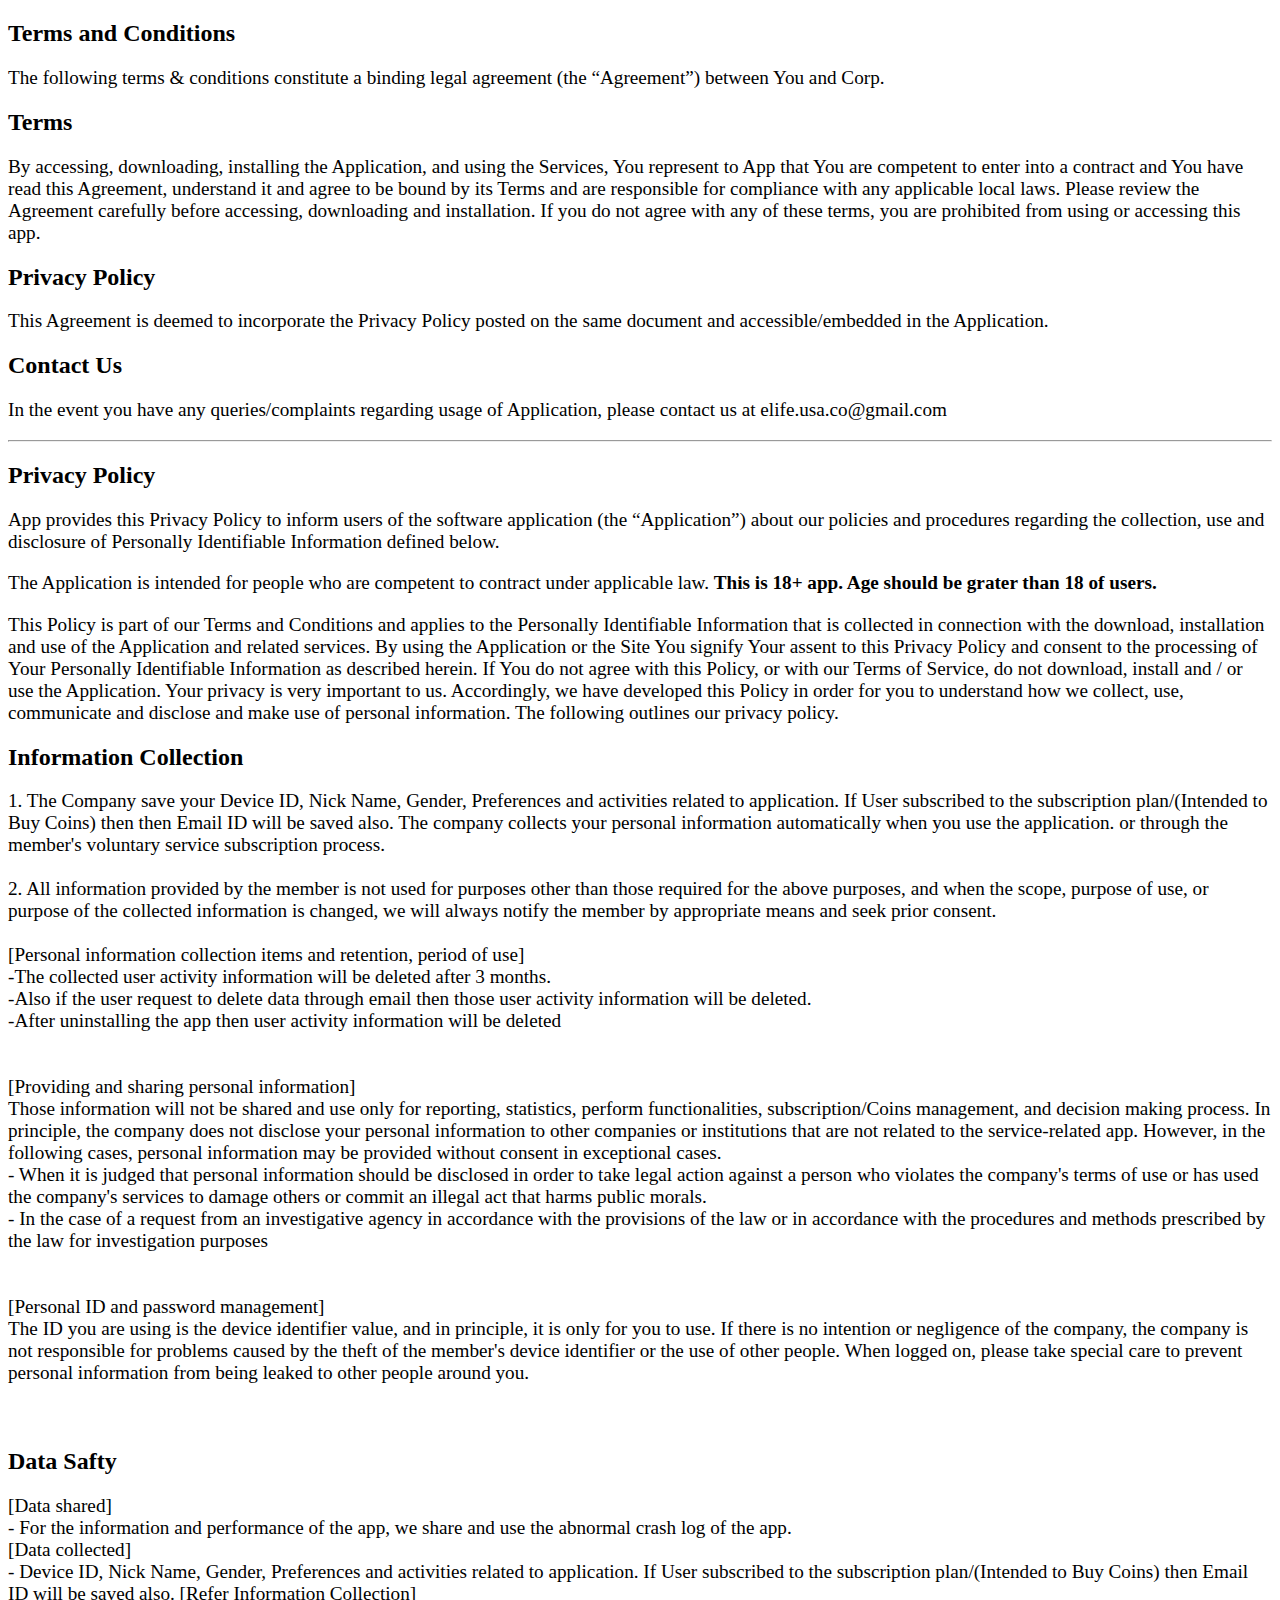
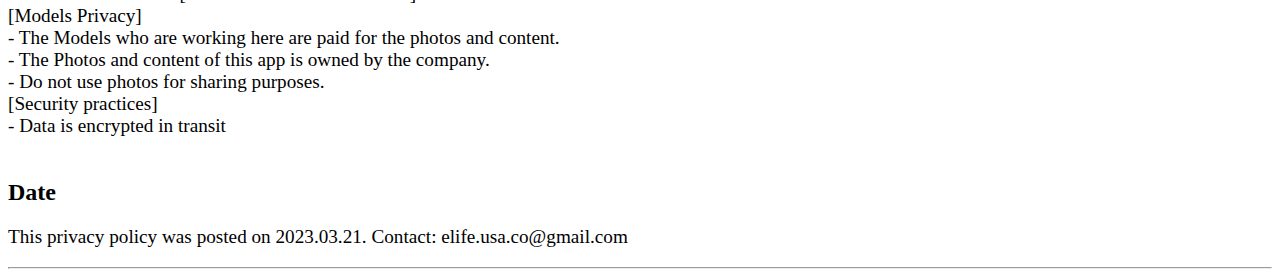
<file: andriya-privacy-en.html>
<!DOCTYPE html>
<html lang="en">
  <head>
    <meta charset="UTF-8" />
    <meta http-equiv="X-UA-Compatible" content="IE=edge" />
    <meta name="viewport" content="width=device-width, initial-scale=1.0" />
    <title>Document</title>

    <style>
      p {
        /* font-weight: bold; */
        font-size: larger;
      }
    </style>
  </head>
  <body>
    <div>
      <h2>Terms and Conditions</h2>
      <p>
        The following terms &amp; conditions constitute a binding legal
        agreement (the “Agreement”) between You and Corp.
      </p>

      <h2>Terms</h2>
      <p>
        By accessing, downloading, installing the Application, and using the
        Services, You represent to App that You are competent to enter into a
        contract and You have read this Agreement, understand it and agree to be
        bound by its Terms and are responsible for compliance with any
        applicable local laws. Please review the Agreement carefully before
        accessing, downloading and installation. If you do not agree with any of
        these terms, you are prohibited from using or accessing this app.
      </p>
      <h2>Privacy Policy</h2>
      <p>
        This Agreement is deemed to incorporate the Privacy Policy posted on the
        same document and accessible/embedded in the Application.
      </p>
      <h2>Contact Us</h2>
      <p>
        In the event you have any queries/complaints regarding usage of
        Application, please contact us at elife.usa.co@gmail.com
      </p>
      <hr />
      <h2>Privacy Policy</h2>
      <p>
        App provides this Privacy Policy to inform users of the software
        application (the “Application”) about our policies and procedures
        regarding the collection, use and disclosure of Personally Identifiable
        Information defined below.
      </p>
      <p>
        The Application is intended for people who are competent to contract
        under applicable law.
        <b>This is 18+ app. Age should be grater than 18 of users.</b>
      </p>
      <p>
        This Policy is part of our Terms and Conditions and applies to the
        Personally Identifiable Information that is collected in connection with
        the download, installation and use of the Application and related
        services. By using the Application or the Site You signify Your assent
        to this Privacy Policy and consent to the processing of Your Personally
        Identifiable Information as described herein. If You do not agree with
        this Policy, or with our Terms of Service, do not download, install and
        / or use the Application. Your privacy is very important to us.
        Accordingly, we have developed this Policy in order for you to
        understand how we collect, use, communicate and disclose and make use of
        personal information. The following outlines our privacy policy.
      </p>

      <!-- <h2>Marketing/Earn Money</h2>
      <p>
        1. Female users can earn money after Revenue model started and getting
        reasonable profit.<br />
        2. The percentage of the revenue will be distributed among female users.
        <br />3. The talk time / per month will be considered as the main factor
        for calculating earnings.
      </p> -->

      <h2>Information Collection</h2>

      <!-- <p>
        my data--------------------------------- The collected information from
        the user will not be shared. Encryption 1. What we are requesting from
        User? 2. What are the informations automatically gathered from? 3. Why
        we use them? 4. How long we use Them? 5. when uninstalling app the user
        information will be deleted. device id, ip address, installed date will
        keep for manage user tracking. mail address, password
        --------------------------------------------------
      </p> -->

      <p>
        <!-- [Purpose and use of personal information]<br />
        1. The company collects the following minimum information as required or
        optional in order to obtain necessary information for members to use the
        company's various services, exchange services between members, and
        provide convenient and beneficial customized information to members.<br />
        - (Required) Gender, Languages, Level,  IP address: automatically collected when
        registering as a member<br /> -->

        <!-- - (Optional, Only `Sri Lanka`) Phone number: According to [Notice No.
        2020–36 of the Ministry of Gender Equality and Family], a number
        authentication method has been added to provide technical means for safe
        use by youth. Phone numbers are strictly managed and encrypted so that
        they are not leaked and are never used outside of legal standards.<br />
        <br /> -->
        1. The Company save your Device ID, Nick Name, Gender, Preferences and
        activities related to application. If User subscribed to the
        subscription plan/(Intended to Buy Coins) then then Email ID will be
        saved also. The company collects your personal information automatically
        when you use the application. or through the member's voluntary service
        subscription process.
        <br />
        <br />
        2. All information provided by the member is not used for purposes other
        than those required for the above purposes, and when the scope, purpose
        of use, or purpose of the collected information is changed, we will
        always notify the member by appropriate means and seek prior consent.
        <br />
        <br />
        [Personal information collection items and retention, period of use]
        <br />
        -The collected user activity information will be deleted after 3
        months.<br />
        -Also if the user request to delete data through email then those user
        activity information will be deleted. <br />
        -After uninstalling the app then user activity information will be
        deleted <br />

        <br />
        <br />
        [Providing and sharing personal information] <br />
        Those information will not be shared and use only for reporting,
        statistics, perform functionalities, subscription/Coins management, and
        decision making process. In principle, the company does not disclose
        your personal information to other companies or institutions that are
        not related to the service-related app. However, in the following cases,
        personal information may be provided without consent in exceptional
        cases.<br />
        - When it is judged that personal information should be disclosed in
        order to take legal action against a person who violates the company's
        terms of use or has used the company's services to damage others or
        commit an illegal act that harms public morals.<br />
        - In the case of a request from an investigative agency in accordance
        with the provisions of the law or in accordance with the procedures and
        methods prescribed by the law for investigation purposes<br />
        <br />
        <br />

        [Personal ID and password management]<br />
        The ID you are using is the device identifier value, and in principle,
        it is only for you to use. If there is no intention or negligence of the
        company, the company is not responsible for problems caused by the theft
        of the member's device identifier or the use of other people. When
        logged on, please take special care to prevent personal information from
        being leaked to other people around you.<br />
        <br />
        <br />
      </p>

      <h2>Data Safty</h2>

      <p>
        [Data shared]<br />
        - For the information and performance of the app, we share and use the
        abnormal crash log of the app.<br />
        [Data collected]<br />
        - Device ID, Nick Name, Gender, Preferences and activities related to
        application. If User subscribed to the subscription plan/(Intended to
        Buy Coins) then Email ID will be saved also. [Refer Information
        Collection]<br />
        [Models Privacy]<br />
        - The Models who are working here are paid for the photos and
        content.<br />
        - The Photos and content of this app is owned by the company. <br />
        - Do not use photos for sharing purposes. <br />
        [Security practices]<br />
        - Data is encrypted in transit<br />
        <br />
      </p>

      <h2>Date</h2>
      <p>
        This privacy policy was posted on 2023.03.21. Contact:
        elife.usa.co@gmail.com
      </p>
      <hr />
      <!-- <a href="./privacy-sl.html" class="footnote-backref">SL</a> -->
    </div>
  </body>
</html>
</file>
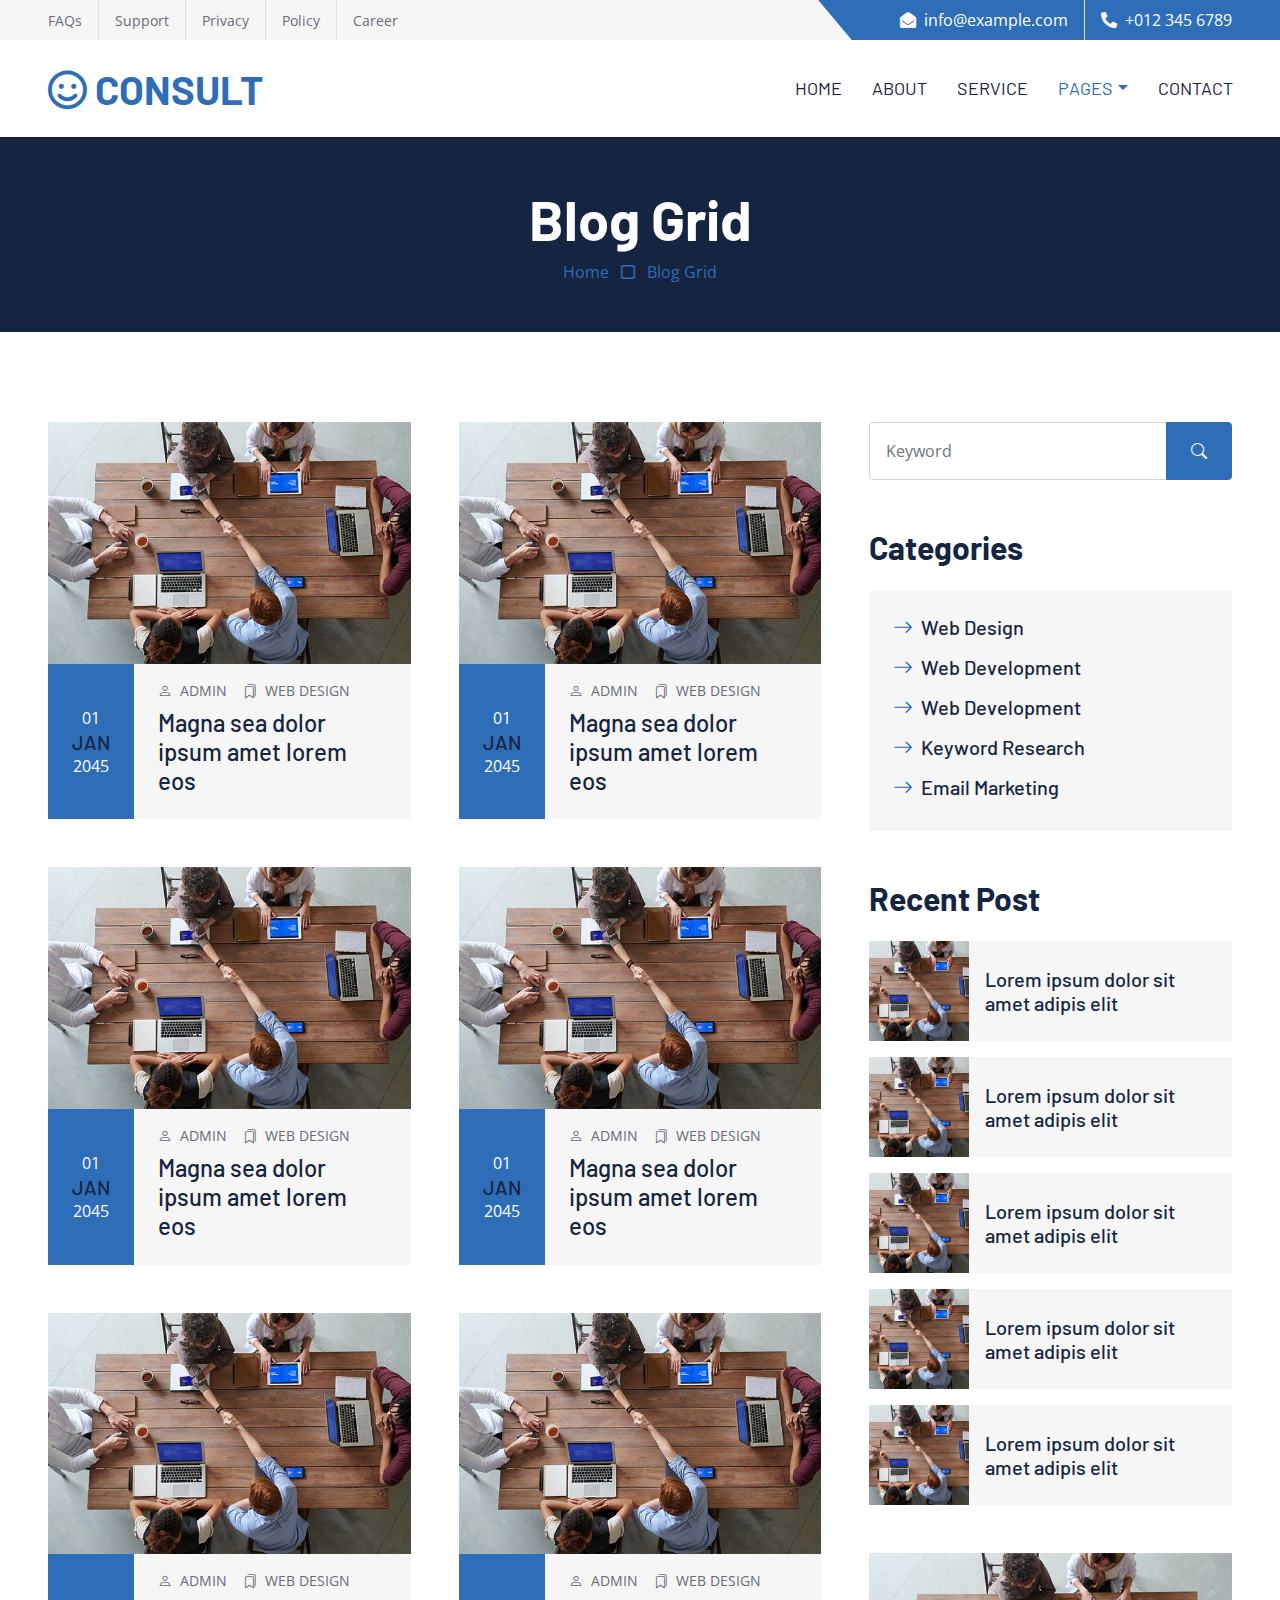
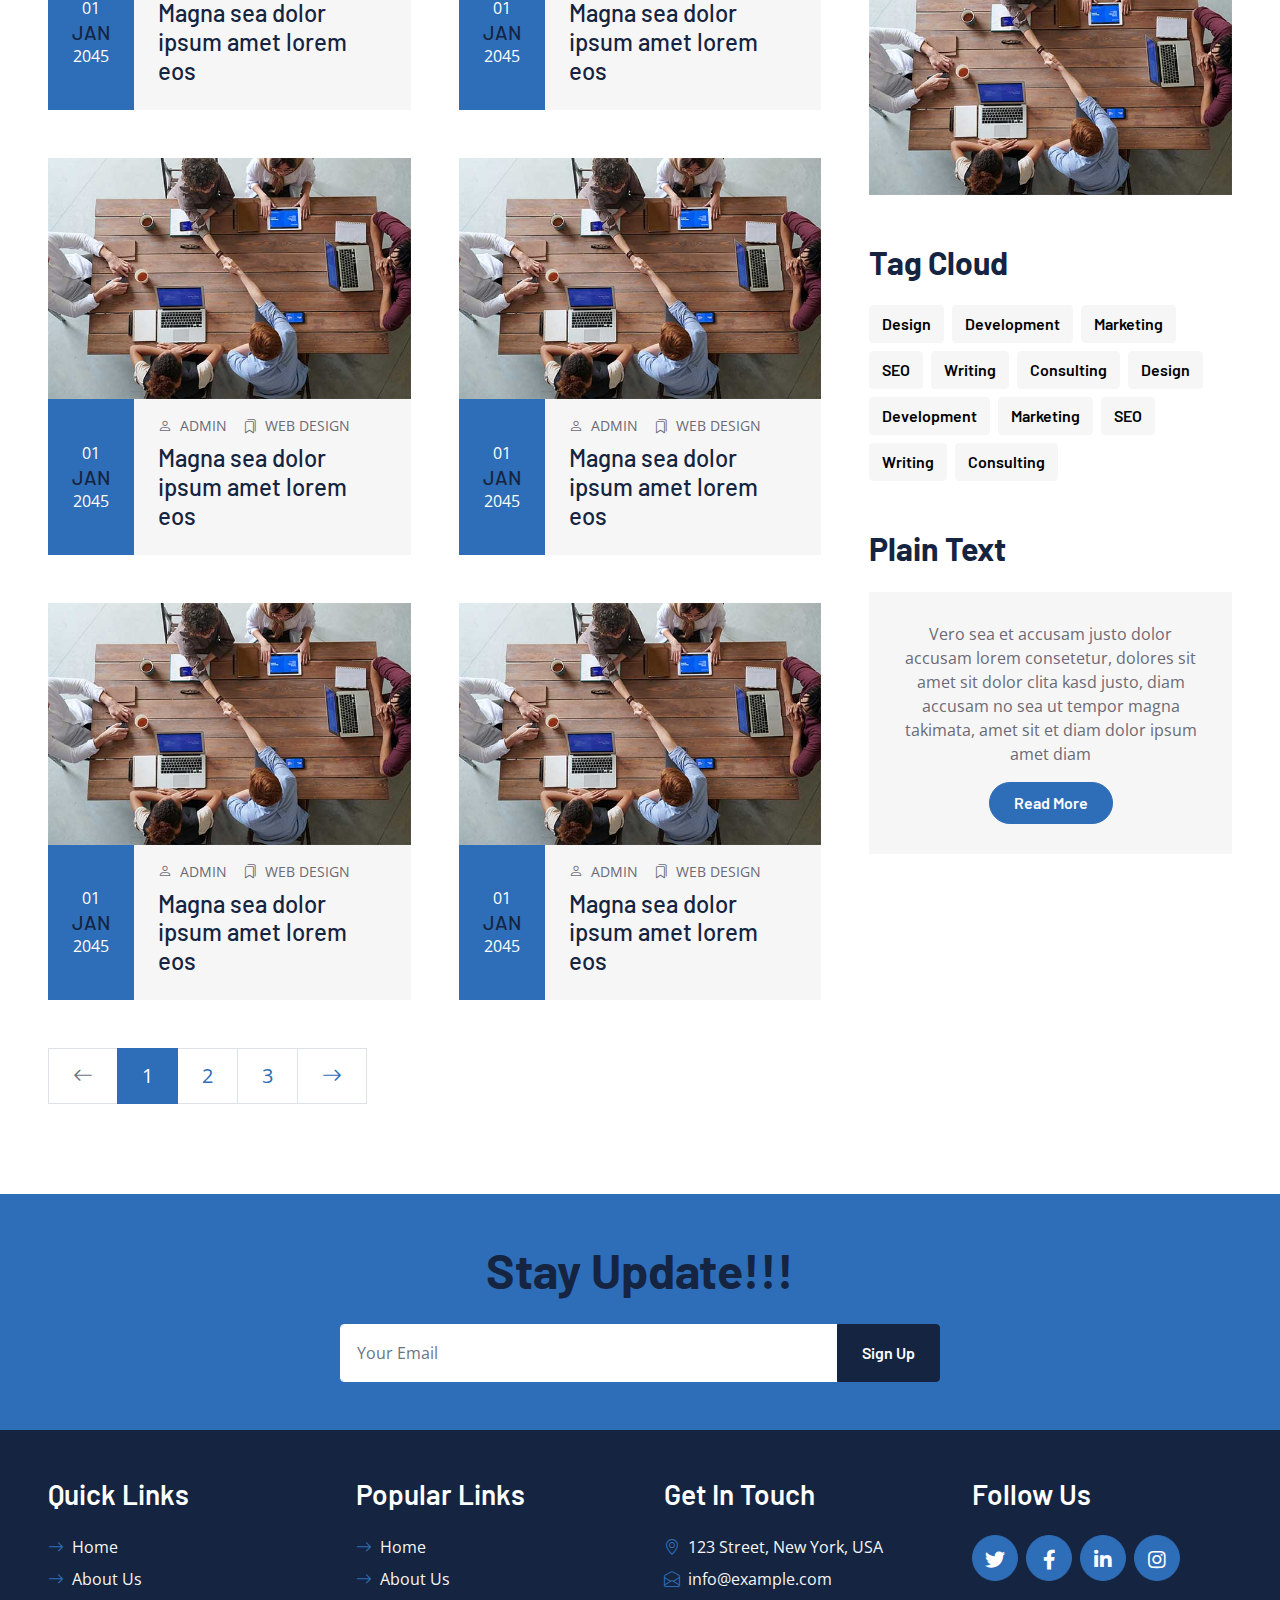
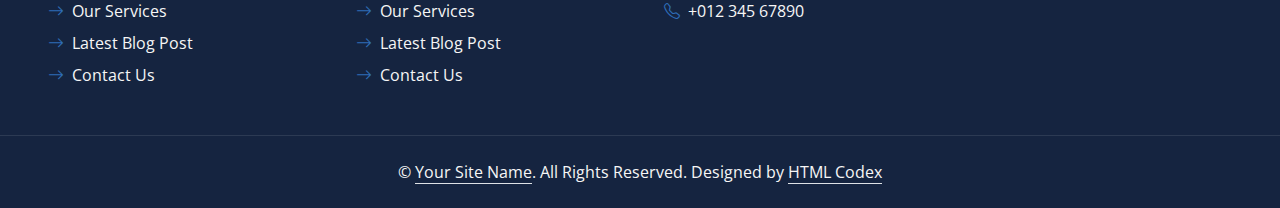
<file: blog.html>
<!DOCTYPE html>
<html lang="en">

<head>
    <meta charset="utf-8">
    <title>CONSULT - Consultancy Website Template</title>
    <meta content="width=device-width, initial-scale=1.0" name="viewport">
    <meta content="Free HTML Templates" name="keywords">
    <meta content="Free HTML Templates" name="description">

    <!-- Favicon -->
    <link href="img/favicon.ico" rel="icon">

    <!-- Google Web Fonts -->
    <link rel="preconnect" href="https://fonts.googleapis.com">
    <link rel="preconnect" href="https://fonts.gstatic.com" crossorigin>
    <link href="https://fonts.googleapis.com/css2?family=Barlow:wght@500;600;700&family=Open+Sans:wght@400;600&display=swap" rel="stylesheet"> 

    <!-- Icon Font Stylesheet -->
    <link href="https://cdnjs.cloudflare.com/ajax/libs/font-awesome/5.10.0/css/all.min.css" rel="stylesheet">
    <link href="https://cdn.jsdelivr.net/npm/bootstrap-icons@1.4.1/font/bootstrap-icons.css" rel="stylesheet">

    <!-- Libraries Stylesheet -->
    <link href="lib/owlcarousel/assets/owl.carousel.min.css" rel="stylesheet">

    <!-- Customized Bootstrap Stylesheet -->
    <link href="css/bootstrap.min.css" rel="stylesheet">

    <!-- Template Stylesheet -->
    <link href="css/style.css" rel="stylesheet">
</head>

<div>
    <!-- Topbar Start -->
    <div class="container-fluid bg-secondary ps-5 pe-0 d-none d-lg-block">
        <div class="row gx-0">
            <div class="col-md-6 text-center text-lg-start mb-2 mb-lg-0">
                <div class="d-inline-flex align-items-center">
                    <a class="text-body py-2 pe-3 border-end" href=""><small>FAQs</small></a>
                    <a class="text-body py-2 px-3 border-end" href=""><small>Support</small></a>
                    <a class="text-body py-2 px-3 border-end" href=""><small>Privacy</small></a>
                    <a class="text-body py-2 px-3 border-end" href=""><small>Policy</small></a>
                    <a class="text-body py-2 ps-3" href=""><small>Career</small></a>
                </div>
            </div>
            <div class="col-md-6 text-center text-lg-end">
                <div class="position-relative d-inline-flex align-items-center bg-primary text-white top-shape px-5">
                    <div class="me-3 pe-3 border-end py-2">
                        <p class="m-0"><i class="fa fa-envelope-open me-2"></i>info@example.com</p>
                    </div>
                    <div class="py-2">
                        <p class="m-0"><i class="fa fa-phone-alt me-2"></i>+012 345 6789</p>
                    </div>
                </div>
            </div>
        </div>
    </div>
    <!-- Topbar End -->


    <!-- Navbar Start -->
    <nav class="navbar navbar-expand-lg bg-white navbar-light shadow-sm px-5 py-3 py-lg-0">
        <a href="index.html" class="navbar-brand p-0">
            <h1 class="m-0 text-uppercase text-primary"><i class="far fa-smile text-primary me-2"></i>consult</h1>
        </a>
        <button class="navbar-toggler" type="button" data-bs-toggle="collapse" data-bs-target="#navbarCollapse">
            <span class="navbar-toggler-icon"></span>
        </button>
        <div class="collapse navbar-collapse" id="navbarCollapse">
            <div class="navbar-nav ms-auto py-0 me-n3">
                <a href="index.html" class="nav-item nav-link">Home</a>
                <a href="about.html" class="nav-item nav-link">About</a>
                <a href="service.html" class="nav-item nav-link">Service</a>
                <div class="nav-item dropdown">
                    <a href="#" class="nav-link dropdown-toggle active" data-bs-toggle="dropdown">Pages</a>
                    <div class="dropdown-menu m-0">
                        <a href="blog.html" class="dropdown-item active">Blog Grid</a>
                        <a href="detail.html" class="dropdown-item">Blog Detail</a>
                        <a href="feature.html" class="dropdown-item">Features</a>
                        <a href="quote.html" class="dropdown-item">Quote Form</a>
                        <a href="team.html" class="dropdown-item">The Team</a>
                        <a href="testimonial.html" class="dropdown-item">Testimonial</a>
                    </div>
                </div>
                <a href="contact.html" class="nav-item nav-link">Contact</a>
            </div>
        </div>
    </nav>
    <!-- Navbar End -->


    <!-- Page Header Start -->
    <div class="container-fluid bg-dark p-5">
        <div class="row">
            <div class="col-12 text-center">
                <h1 class="display-4 text-white">Blog Grid</h1>
                <a href="">Home</a>
                <i class="far fa-square text-primary px-2"></i>
                <a href="">Blog Grid</a>
            </div>
        </div>
    </div>
    <!-- Page Header End -->


    <!-- Blog Start -->
    <div class="container-fluid py-6 px-5">
        <div class="row g-5">
            <!-- Blog list Start -->
            <div class="col-lg-8">
                <div class="row g-5">
                    <div class="col-xl-6 col-lg-12 col-md-6">
                        <div class="blog-item">
                            <div class="position-relative overflow-hidden">
                                <img class="img-fluid" src="img/blog-1.jpg" alt="">
                            </div>
                            <div class="bg-secondary d-flex">
                                <div class="flex-shrink-0 d-flex flex-column justify-content-center text-center bg-primary text-white px-4">
                                    <span>01</span>
                                    <h5 class="text-uppercase m-0">Jan</h5>
                                    <span>2045</span>
                                </div>
                                <div class="d-flex flex-column justify-content-center py-3 px-4">
                                    <div class="d-flex mb-2">
                                        <small class="text-uppercase me-3"><i class="bi bi-person me-2"></i>Admin</small>
                                        <small class="text-uppercase me-3"><i class="bi bi-bookmarks me-2"></i>Web Design</small>
                                    </div>
                                    <a class="h4" href="">Magna sea dolor ipsum amet lorem eos</a>
                                </div>
                            </div>
                        </div>
                    </div>
                    <div class="col-xl-6 col-lg-12 col-md-6">
                        <div class="blog-item">
                            <div class="position-relative overflow-hidden">
                                <img class="img-fluid" src="img/blog-1.jpg" alt="">
                            </div>
                            <div class="bg-secondary d-flex">
                                <div class="flex-shrink-0 d-flex flex-column justify-content-center text-center bg-primary text-white px-4">
                                    <span>01</span>
                                    <h5 class="text-uppercase m-0">Jan</h5>
                                    <span>2045</span>
                                </div>
                                <div class="d-flex flex-column justify-content-center py-3 px-4">
                                    <div class="d-flex mb-2">
                                        <small class="text-uppercase me-3"><i class="bi bi-person me-2"></i>Admin</small>
                                        <small class="text-uppercase me-3"><i class="bi bi-bookmarks me-2"></i>Web Design</small>
                                    </div>
                                    <a class="h4" href="">Magna sea dolor ipsum amet lorem eos</a>
                                </div>
                            </div>
                        </div>
                    </div>
                    <div class="col-xl-6 col-lg-12 col-md-6">
                        <div class="blog-item">
                            <div class="position-relative overflow-hidden">
                                <img class="img-fluid" src="img/blog-1.jpg" alt="">
                            </div>
                            <div class="bg-secondary d-flex">
                                <div class="flex-shrink-0 d-flex flex-column justify-content-center text-center bg-primary text-white px-4">
                                    <span>01</span>
                                    <h5 class="text-uppercase m-0">Jan</h5>
                                    <span>2045</span>
                                </div>
                                <div class="d-flex flex-column justify-content-center py-3 px-4">
                                    <div class="d-flex mb-2">
                                        <small class="text-uppercase me-3"><i class="bi bi-person me-2"></i>Admin</small>
                                        <small class="text-uppercase me-3"><i class="bi bi-bookmarks me-2"></i>Web Design</small>
                                    </div>
                                    <a class="h4" href="">Magna sea dolor ipsum amet lorem eos</a>
                                </div>
                            </div>
                        </div>
                    </div>
                    <div class="col-xl-6 col-lg-12 col-md-6">
                        <div class="blog-item">
                            <div class="position-relative overflow-hidden">
                                <img class="img-fluid" src="img/blog-1.jpg" alt="">
                            </div>
                            <div class="bg-secondary d-flex">
                                <div class="flex-shrink-0 d-flex flex-column justify-content-center text-center bg-primary text-white px-4">
                                    <span>01</span>
                                    <h5 class="text-uppercase m-0">Jan</h5>
                                    <span>2045</span>
                                </div>
                                <div class="d-flex flex-column justify-content-center py-3 px-4">
                                    <div class="d-flex mb-2">
                                        <small class="text-uppercase me-3"><i class="bi bi-person me-2"></i>Admin</small>
                                        <small class="text-uppercase me-3"><i class="bi bi-bookmarks me-2"></i>Web Design</small>
                                    </div>
                                    <a class="h4" href="">Magna sea dolor ipsum amet lorem eos</a>
                                </div>
                            </div>
                        </div>
                    </div>
                    <div class="col-xl-6 col-lg-12 col-md-6">
                        <div class="blog-item">
                            <div class="position-relative overflow-hidden">
                                <img class="img-fluid" src="img/blog-1.jpg" alt="">
                            </div>
                            <div class="bg-secondary d-flex">
                                <div class="flex-shrink-0 d-flex flex-column justify-content-center text-center bg-primary text-white px-4">
                                    <span>01</span>
                                    <h5 class="text-uppercase m-0">Jan</h5>
                                    <span>2045</span>
                                </div>
                                <div class="d-flex flex-column justify-content-center py-3 px-4">
                                    <div class="d-flex mb-2">
                                        <small class="text-uppercase me-3"><i class="bi bi-person me-2"></i>Admin</small>
                                        <small class="text-uppercase me-3"><i class="bi bi-bookmarks me-2"></i>Web Design</small>
                                    </div>
                                    <a class="h4" href="">Magna sea dolor ipsum amet lorem eos</a>
                                </div>
                            </div>
                        </div>
                    </div>
                    <div class="col-xl-6 col-lg-12 col-md-6">
                        <div class="blog-item">
                            <div class="position-relative overflow-hidden">
                                <img class="img-fluid" src="img/blog-1.jpg" alt="">
                            </div>
                            <div class="bg-secondary d-flex">
                                <div class="flex-shrink-0 d-flex flex-column justify-content-center text-center bg-primary text-white px-4">
                                    <span>01</span>
                                    <h5 class="text-uppercase m-0">Jan</h5>
                                    <span>2045</span>
                                </div>
                                <div class="d-flex flex-column justify-content-center py-3 px-4">
                                    <div class="d-flex mb-2">
                                        <small class="text-uppercase me-3"><i class="bi bi-person me-2"></i>Admin</small>
                                        <small class="text-uppercase me-3"><i class="bi bi-bookmarks me-2"></i>Web Design</small>
                                    </div>
                                    <a class="h4" href="">Magna sea dolor ipsum amet lorem eos</a>
                                </div>
                            </div>
                        </div>
                    </div>
                    <div class="col-xl-6 col-lg-12 col-md-6">
                        <div class="blog-item">
                            <div class="position-relative overflow-hidden">
                                <img class="img-fluid" src="img/blog-1.jpg" alt="">
                            </div>
                            <div class="bg-secondary d-flex">
                                <div class="flex-shrink-0 d-flex flex-column justify-content-center text-center bg-primary text-white px-4">
                                    <span>01</span>
                                    <h5 class="text-uppercase m-0">Jan</h5>
                                    <span>2045</span>
                                </div>
                                <div class="d-flex flex-column justify-content-center py-3 px-4">
                                    <div class="d-flex mb-2">
                                        <small class="text-uppercase me-3"><i class="bi bi-person me-2"></i>Admin</small>
                                        <small class="text-uppercase me-3"><i class="bi bi-bookmarks me-2"></i>Web Design</small>
                                    </div>
                                    <a class="h4" href="">Magna sea dolor ipsum amet lorem eos</a>
                                </div>
                            </div>
                        </div>
                    </div>
                    <div class="col-xl-6 col-lg-12 col-md-6">
                        <div class="blog-item">
                            <div class="position-relative overflow-hidden">
                                <img class="img-fluid" src="img/blog-1.jpg" alt="">
                            </div>
                            <div class="bg-secondary d-flex">
                                <div class="flex-shrink-0 d-flex flex-column justify-content-center text-center bg-primary text-white px-4">
                                    <span>01</span>
                                    <h5 class="text-uppercase m-0">Jan</h5>
                                    <span>2045</span>
                                </div>
                                <div class="d-flex flex-column justify-content-center py-3 px-4">
                                    <div class="d-flex mb-2">
                                        <small class="text-uppercase me-3"><i class="bi bi-person me-2"></i>Admin</small>
                                        <small class="text-uppercase me-3"><i class="bi bi-bookmarks me-2"></i>Web Design</small>
                                    </div>
                                    <a class="h4" href="">Magna sea dolor ipsum amet lorem eos</a>
                                </div>
                            </div>
                        </div>
                    </div>
                    <div class="col-xl-6 col-lg-12 col-md-6">
                        <div class="blog-item">
                            <div class="position-relative overflow-hidden">
                                <img class="img-fluid" src="img/blog-1.jpg" alt="">
                            </div>
                            <div class="bg-secondary d-flex">
                                <div class="flex-shrink-0 d-flex flex-column justify-content-center text-center bg-primary text-white px-4">
                                    <span>01</span>
                                    <h5 class="text-uppercase m-0">Jan</h5>
                                    <span>2045</span>
                                </div>
                                <div class="d-flex flex-column justify-content-center py-3 px-4">
                                    <div class="d-flex mb-2">
                                        <small class="text-uppercase me-3"><i class="bi bi-person me-2"></i>Admin</small>
                                        <small class="text-uppercase me-3"><i class="bi bi-bookmarks me-2"></i>Web Design</small>
                                    </div>
                                    <a class="h4" href="">Magna sea dolor ipsum amet lorem eos</a>
                                </div>
                            </div>
                        </div>
                    </div>
                    <div class="col-xl-6 col-lg-12 col-md-6">
                        <div class="blog-item">
                            <div class="position-relative overflow-hidden">
                                <img class="img-fluid" src="img/blog-1.jpg" alt="">
                            </div>
                            <div class="bg-secondary d-flex">
                                <div class="flex-shrink-0 d-flex flex-column justify-content-center text-center bg-primary text-white px-4">
                                    <span>01</span>
                                    <h5 class="text-uppercase m-0">Jan</h5>
                                    <span>2045</span>
                                </div>
                                <div class="d-flex flex-column justify-content-center py-3 px-4">
                                    <div class="d-flex mb-2">
                                        <small class="text-uppercase me-3"><i class="bi bi-person me-2"></i>Admin</small>
                                        <small class="text-uppercase me-3"><i class="bi bi-bookmarks me-2"></i>Web Design</small>
                                    </div>
                                    <a class="h4" href="">Magna sea dolor ipsum amet lorem eos</a>
                                </div>
                            </div>
                        </div>
                    </div>
                    <div class="col-12">
                        <nav aria-label="Page navigation">
                          <ul class="pagination pagination-lg m-0">
                            <li class="page-item disabled">
                              <a class="page-link rounded-0" href="#" aria-label="Previous">
                                <span aria-hidden="true"><i class="bi bi-arrow-left"></i></span>
                              </a>
                            </li>
                            <li class="page-item active"><a class="page-link" href="#">1</a></li>
                            <li class="page-item"><a class="page-link" href="#">2</a></li>
                            <li class="page-item"><a class="page-link" href="#">3</a></li>
                            <li class="page-item">
                              <a class="page-link rounded-0" href="#" aria-label="Next">
                                <span aria-hidden="true"><i class="bi bi-arrow-right"></i></span>
                              </a>
                            </li>
                          </ul>
                        </nav>
                    </div>
                </div>
            </div>
            <!-- Blog list End -->

            <!-- Sidebar Start -->
            <div class="col-lg-4">
                <!-- Search Form Start -->
                <div class="mb-5">
                    <div class="input-group">
                        <input type="text" class="form-control p-3" placeholder="Keyword">
                        <button class="btn btn-primary px-4"><i class="bi bi-search"></i></button>
                    </div>
                </div>
                <!-- Search Form End -->

                <!-- Category Start -->
                <div class="mb-5">
                    <h2 class="mb-4">Categories</h2>
                    <div class="d-flex flex-column justify-content-start bg-secondary p-4">
                        <a class="h5 mb-3" href="#"><i class="bi bi-arrow-right text-primary me-2"></i>Web Design</a>
                        <a class="h5 mb-3" href="#"><i class="bi bi-arrow-right text-primary me-2"></i>Web Development</a>
                        <a class="h5 mb-3" href="#"><i class="bi bi-arrow-right text-primary me-2"></i>Web Development</a>
                        <a class="h5 mb-3" href="#"><i class="bi bi-arrow-right text-primary me-2"></i>Keyword Research</a>
                        <a class="h5" href="#"><i class="bi bi-arrow-right text-primary me-2"></i>Email Marketing</a>
                    </div>
                </div>
                <!-- Category End -->

                <!-- Recent Post Start -->
                <div class="mb-5">
                    <h2 class="mb-4">Recent Post</h2>
                    <div class="d-flex mb-3">
                        <img class="img-fluid" src="img/blog-1.jpg" style="width: 100px; height: 100px; object-fit: cover;" alt="">
                        <a href="" class="h5 d-flex align-items-center bg-secondary px-3 mb-0">Lorem ipsum dolor sit amet adipis elit
                        </a>
                    </div>
                    <div class="d-flex mb-3">
                        <img class="img-fluid" src="img/blog-1.jpg" style="width: 100px; height: 100px; object-fit: cover;" alt="">
                        <a href="" class="h5 d-flex align-items-center bg-secondary px-3 mb-0">Lorem ipsum dolor sit amet adipis elit
                        </a>
                    </div>
                    <div class="d-flex mb-3">
                        <img class="img-fluid" src="img/blog-1.jpg" style="width: 100px; height: 100px; object-fit: cover;" alt="">
                        <a href="" class="h5 d-flex align-items-center bg-secondary px-3 mb-0">Lorem ipsum dolor sit amet adipis elit
                        </a>
                    </div>
                    <div class="d-flex mb-3">
                        <img class="img-fluid" src="img/blog-1.jpg" style="width: 100px; height: 100px; object-fit: cover;" alt="">
                        <a href="" class="h5 d-flex align-items-center bg-secondary px-3 mb-0">Lorem ipsum dolor sit amet adipis elit
                        </a>
                    </div>
                    <div class="d-flex">
                        <img class="img-fluid" src="img/blog-1.jpg" style="width: 100px; height: 100px; object-fit: cover;" alt="">
                        <a href="" class="h5 d-flex align-items-center bg-secondary px-3 mb-0">Lorem ipsum dolor sit amet adipis elit
                        </a>
                    </div>
                </div>
                <!-- Recent Post End -->

                <!-- Image Start -->
                <div class="mb-5">
                    <img src="img/blog-1.jpg" alt="" class="img-fluid">
                </div>
                <!-- Image End -->

                <!-- Tags Start -->
                <div class="mb-5">
                    <h2 class="mb-4">Tag Cloud</h2>
                    <div class="d-flex flex-wrap m-n1">
                        <a href="" class="btn btn-secondary m-1">Design</a>
                        <a href="" class="btn btn-secondary m-1">Development</a>
                        <a href="" class="btn btn-secondary m-1">Marketing</a>
                        <a href="" class="btn btn-secondary m-1">SEO</a>
                        <a href="" class="btn btn-secondary m-1">Writing</a>
                        <a href="" class="btn btn-secondary m-1">Consulting</a>
                        <a href="" class="btn btn-secondary m-1">Design</a>
                        <a href="" class="btn btn-secondary m-1">Development</a>
                        <a href="" class="btn btn-secondary m-1">Marketing</a>
                        <a href="" class="btn btn-secondary m-1">SEO</a>
                        <a href="" class="btn btn-secondary m-1">Writing</a>
                        <a href="" class="btn btn-secondary m-1">Consulting</a>
                    </div>
                </div>
                <!-- Tags End -->

                <!-- Plain Text Start -->
                <div>
                    <h2 class="mb-4">Plain Text</h2>
                    <div class="bg-secondary text-center" style="padding: 30px;">
                        <p>Vero sea et accusam justo dolor accusam lorem consetetur, dolores sit amet sit dolor clita kasd justo, diam accusam no sea ut tempor magna takimata, amet sit et diam dolor ipsum amet diam</p>
                        <a href="" class="btn btn-primary rounded-pill py-2 px-4">Read More</a>
                    </div>
                </div>
                <!-- Plain Text End -->
            </div>
            <!-- Sidebar End -->
        </div>
    </div>
    <!-- Blog End -->


    <!-- Footer Start -->
    <div class="container-fluid bg-primary text-secondary p-5">
        <div class="row g-5">
            <div class="col-12 text-center">
                <h1 class="display-5 mb-4">Stay Update!!!</h1>
                <form class="mx-auto" style="max-width: 600px;">
                    <div class="input-group">
                        <input type="text" class="form-control border-white p-3" placeholder="Your Email">
                        <button class="btn btn-dark px-4">Sign Up</button>
                    </div>
                </form>
            </div>
        </div>
    </div>
    <div class="container-fluid bg-dark text-secondary p-5">
        <div class="row g-5">
            <div class="col-lg-3 col-md-6">
                <h3 class="text-white mb-4">Quick Links</h3>
                <div class="d-flex flex-column justify-content-start">
                    <a class="text-secondary mb-2" href="#"><i class="bi bi-arrow-right text-primary me-2"></i>Home</a>
                    <a class="text-secondary mb-2" href="#"><i class="bi bi-arrow-right text-primary me-2"></i>About Us</a>
                    <a class="text-secondary mb-2" href="#"><i class="bi bi-arrow-right text-primary me-2"></i>Our Services</a>
                    <a class="text-secondary mb-2" href="#"><i class="bi bi-arrow-right text-primary me-2"></i>Latest Blog Post</a>
                    <a class="text-secondary" href="#"><i class="bi bi-arrow-right text-primary me-2"></i>Contact Us</a>
                </div>
            </div>
            <div class="col-lg-3 col-md-6">
                <h3 class="text-white mb-4">Popular Links</h3>
                <div class="d-flex flex-column justify-content-start">
                    <a class="text-secondary mb-2" href="#"><i class="bi bi-arrow-right text-primary me-2"></i>Home</a>
                    <a class="text-secondary mb-2" href="#"><i class="bi bi-arrow-right text-primary me-2"></i>About Us</a>
                    <a class="text-secondary mb-2" href="#"><i class="bi bi-arrow-right text-primary me-2"></i>Our Services</a>
                    <a class="text-secondary mb-2" href="#"><i class="bi bi-arrow-right text-primary me-2"></i>Latest Blog Post</a>
                    <a class="text-secondary" href="#"><i class="bi bi-arrow-right text-primary me-2"></i>Contact Us</a>
                </div>
            </div>
            <div class="col-lg-3 col-md-6">
                <h3 class="text-white mb-4">Get In Touch</h3>
                <p class="mb-2"><i class="bi bi-geo-alt text-primary me-2"></i>123 Street, New York, USA</p>
                <p class="mb-2"><i class="bi bi-envelope-open text-primary me-2"></i>info@example.com</p>
                <p class="mb-0"><i class="bi bi-telephone text-primary me-2"></i>+012 345 67890</p>
            </div>
            <div class="col-lg-3 col-md-6">
                <h3 class="text-white mb-4">Follow Us</h3>
                <div class="d-flex">
                    <a class="btn btn-lg btn-primary btn-lg-square rounded-circle me-2" href="#"><i class="fab fa-twitter fw-normal"></i></a>
                    <a class="btn btn-lg btn-primary btn-lg-square rounded-circle me-2" href="#"><i class="fab fa-facebook-f fw-normal"></i></a>
                    <a class="btn btn-lg btn-primary btn-lg-square rounded-circle me-2" href="#"><i class="fab fa-linkedin-in fw-normal"></i></a>
                    <a class="btn btn-lg btn-primary btn-lg-square rounded-circle" href="#"><i class="fab fa-instagram fw-normal"></i></a>
                </div>
            </div>
        </div>
    </div>
    <div class="container-fluid bg-dark text-secondary text-center border-top py-4 px-5" style="border-color: rgba(256, 256, 256, .1) !important;">
        <p class="m-0">&copy; <a class="text-secondary border-bottom" href="#">Your Site Name</a>. All Rights Reserved. Designed by <a class="text-secondary border-bottom" href="https://htmlcodex.com">HTML Codex</a></p>
    </div>
    <!-- Footer End -->


    <!-- Back to Top -->
    <a href="#" class="btn btn-lg btn-primary btn-lg-square rounded-circle back-to-top"><i class="bi bi-arrow-up"></i></a>


    <!-- JavaScript Libraries -->
    <script src="https://code.jquery.com/jquery-3.4.1.min.js"></script>
    <script src="https://cdn.jsdelivr.net/npm/bootstrap@5.0.0/dist/js/bootstrap.bundle.min.js"></script>
    <script src="lib/easing/easing.min.js"></script>
    <script src="lib/waypoints/waypoints.min.js"></script>
    <script src="lib/owlcarousel/owl.carousel.min.js"></script>

    <!-- Template Javascript -->
    <script src="js/main.js"></script>
</body>

</html>
</file>
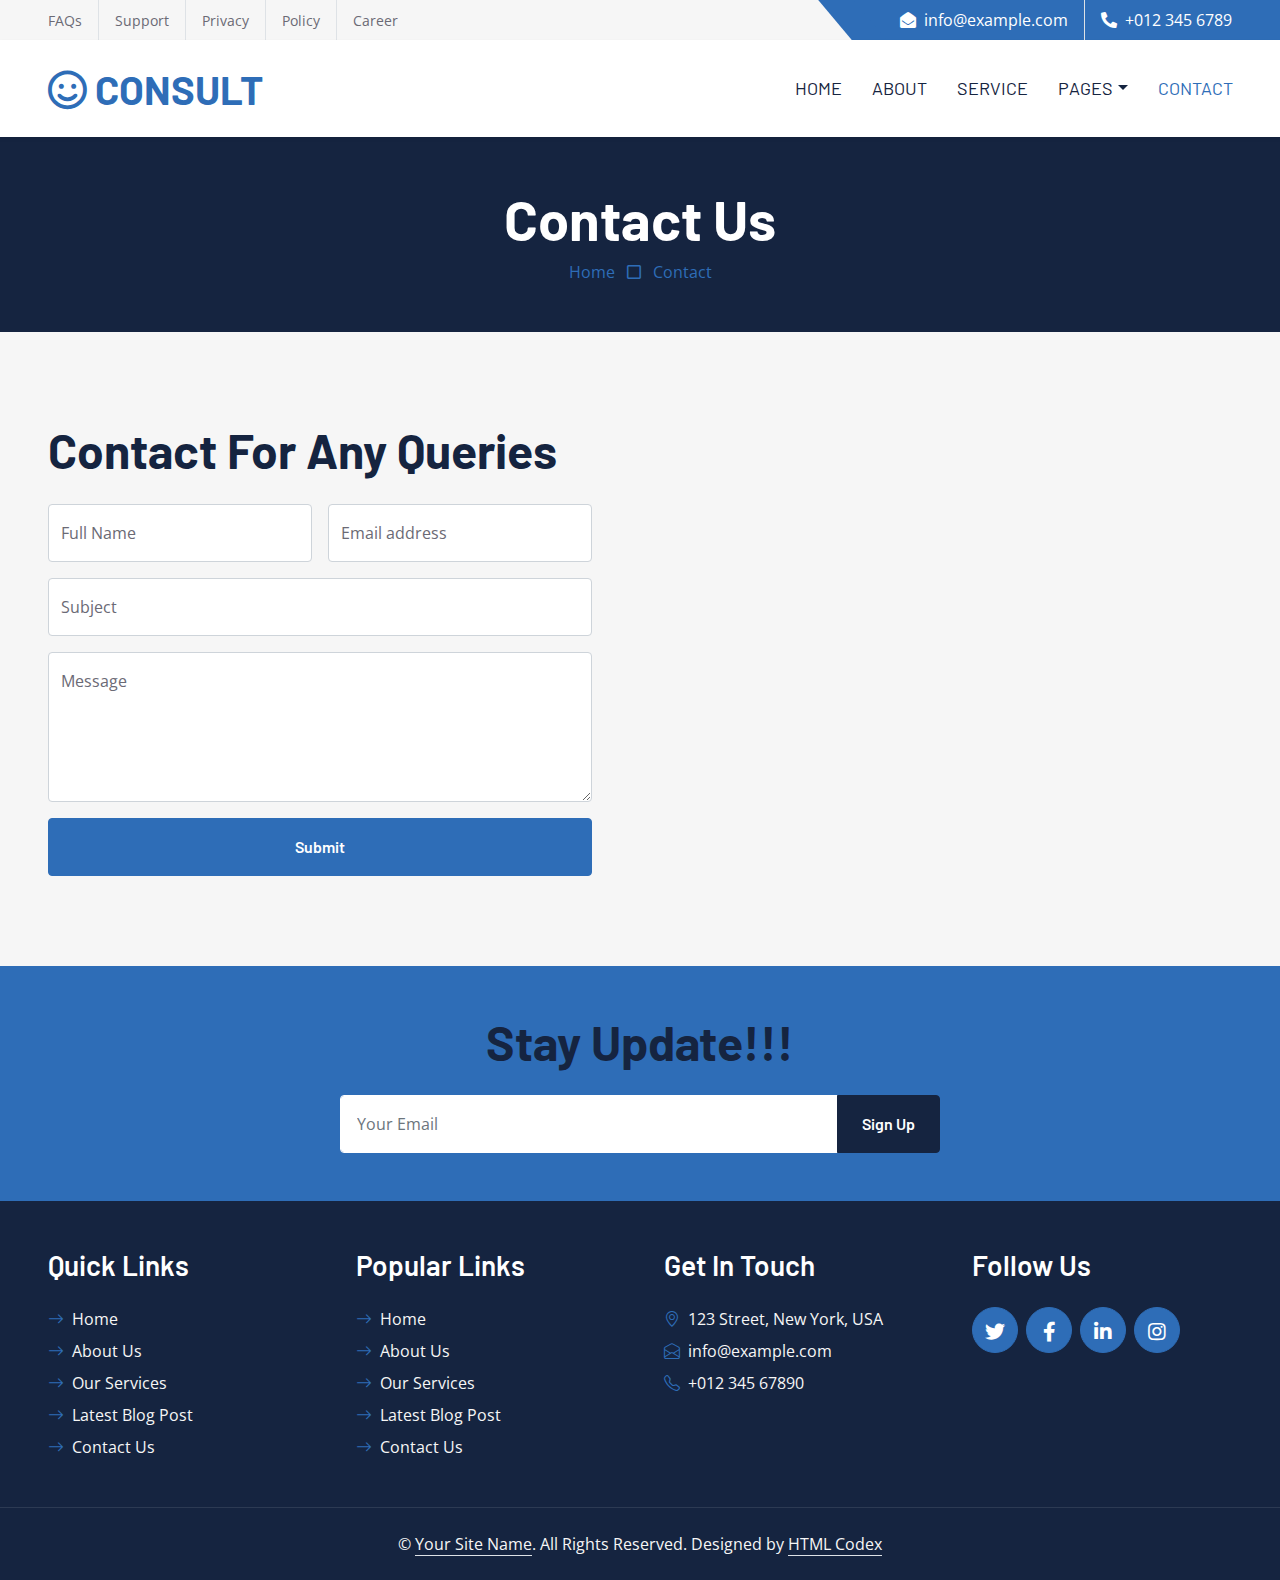
<file: contact.html>
<!DOCTYPE html>
<html lang="en">

<head>
    <meta charset="utf-8">
    <title>CONSULT - Consultancy Website Template</title>
    <meta content="width=device-width, initial-scale=1.0" name="viewport">
    <meta content="Free HTML Templates" name="keywords">
    <meta content="Free HTML Templates" name="description">

    <!-- Favicon -->
    <link href="img/favicon.ico" rel="icon">

    <!-- Google Web Fonts -->
    <link rel="preconnect" href="https://fonts.googleapis.com">
    <link rel="preconnect" href="https://fonts.gstatic.com" crossorigin>
    <link href="https://fonts.googleapis.com/css2?family=Barlow:wght@500;600;700&family=Open+Sans:wght@400;600&display=swap" rel="stylesheet"> 

    <!-- Icon Font Stylesheet -->
    <link href="https://cdnjs.cloudflare.com/ajax/libs/font-awesome/5.10.0/css/all.min.css" rel="stylesheet">
    <link href="https://cdn.jsdelivr.net/npm/bootstrap-icons@1.4.1/font/bootstrap-icons.css" rel="stylesheet">

    <!-- Libraries Stylesheet -->
    <link href="lib/owlcarousel/assets/owl.carousel.min.css" rel="stylesheet">

    <!-- Customized Bootstrap Stylesheet -->
    <link href="css/bootstrap.min.css" rel="stylesheet">

    <!-- Template Stylesheet -->
    <link href="css/style.css" rel="stylesheet">
</head>

<div>
    <!-- Topbar Start -->
    <div class="container-fluid bg-secondary ps-5 pe-0 d-none d-lg-block">
        <div class="row gx-0">
            <div class="col-md-6 text-center text-lg-start mb-2 mb-lg-0">
                <div class="d-inline-flex align-items-center">
                    <a class="text-body py-2 pe-3 border-end" href=""><small>FAQs</small></a>
                    <a class="text-body py-2 px-3 border-end" href=""><small>Support</small></a>
                    <a class="text-body py-2 px-3 border-end" href=""><small>Privacy</small></a>
                    <a class="text-body py-2 px-3 border-end" href=""><small>Policy</small></a>
                    <a class="text-body py-2 ps-3" href=""><small>Career</small></a>
                </div>
            </div>
            <div class="col-md-6 text-center text-lg-end">
                <div class="position-relative d-inline-flex align-items-center bg-primary text-white top-shape px-5">
                    <div class="me-3 pe-3 border-end py-2">
                        <p class="m-0"><i class="fa fa-envelope-open me-2"></i>info@example.com</p>
                    </div>
                    <div class="py-2">
                        <p class="m-0"><i class="fa fa-phone-alt me-2"></i>+012 345 6789</p>
                    </div>
                </div>
            </div>
        </div>
    </div>
    <!-- Topbar End -->


    <!-- Navbar Start -->
    <nav class="navbar navbar-expand-lg bg-white navbar-light shadow-sm px-5 py-3 py-lg-0">
        <a href="index.html" class="navbar-brand p-0">
            <h1 class="m-0 text-uppercase text-primary"><i class="far fa-smile text-primary me-2"></i>consult</h1>
        </a>
        <button class="navbar-toggler" type="button" data-bs-toggle="collapse" data-bs-target="#navbarCollapse">
            <span class="navbar-toggler-icon"></span>
        </button>
        <div class="collapse navbar-collapse" id="navbarCollapse">
            <div class="navbar-nav ms-auto py-0 me-n3">
                <a href="index.html" class="nav-item nav-link">Home</a>
                <a href="about.html" class="nav-item nav-link">About</a>
                <a href="service.html" class="nav-item nav-link">Service</a>
                <div class="nav-item dropdown">
                    <a href="#" class="nav-link dropdown-toggle" data-bs-toggle="dropdown">Pages</a>
                    <div class="dropdown-menu m-0">
                        <a href="blog.html" class="dropdown-item">Blog Grid</a>
                        <a href="detail.html" class="dropdown-item">Blog Detail</a>
                        <a href="feature.html" class="dropdown-item">Features</a>
                        <a href="quote.html" class="dropdown-item">Quote Form</a>
                        <a href="team.html" class="dropdown-item">The Team</a>
                        <a href="testimonial.html" class="dropdown-item">Testimonial</a>
                    </div>
                </div>
                <a href="contact.html" class="nav-item nav-link active">Contact</a>
            </div>
        </div>
    </nav>
    <!-- Navbar End -->


    <!-- Page Header Start -->
    <div class="container-fluid bg-dark p-5">
        <div class="row">
            <div class="col-12 text-center">
                <h1 class="display-4 text-white">Contact Us</h1>
                <a href="">Home</a>
                <i class="far fa-square text-primary px-2"></i>
                <a href="">Contact</a>
            </div>
        </div>
    </div>
    <!-- Page Header End -->


    <!-- Contact Start -->
    <div class="container-fluid bg-secondary px-0">
        <div class="row g-0">
            <div class="col-lg-6 py-6 px-5">
                <h1 class="display-5 mb-4">Contact For Any Queries</h1>
                <form>
                    <div class="row g-3">
                        <div class="col-6">
                            <div class="form-floating">
                                <input type="text" class="form-control" id="form-floating-1" placeholder="John Doe">
                                <label for="form-floating-1">Full Name</label>
                            </div>
                        </div>
                        <div class="col-6">
                            <div class="form-floating">
                                <input type="email" class="form-control" id="form-floating-2" placeholder="name@example.com">
                                <label for="form-floating-2">Email address</label>
                            </div>
                        </div>
                        <div class="col-12">
                            <div class="form-floating">
                                <input type="text" class="form-control" id="form-floating-3" placeholder="Subject">
                                <label for="form-floating-3">Subject</label>
                            </div>
                        </div>
                        <div class="col-12">
                            <div class="form-floating">
                                <textarea class="form-control" placeholder="Message" id="form-floating-4" style="height: 150px"></textarea>
                                <label for="form-floating-4">Message</label>
                              </div>
                        </div>
                        <div class="col-12">
                            <button class="btn btn-primary w-100 py-3" type="submit">Submit</button>
                        </div>
                    </div>
                </form>
            </div>
            <div class="col-lg-6" style="min-height: 400px;">
                <div class="position-relative h-100">
                    <iframe class="position-relative w-100 h-100"
                        src="https://www.google.com/maps/embed?pb=!1m18!1m12!1m3!1d3001156.4288297426!2d-78.01371936852176!3d42.72876761954724!2m3!1f0!2f0!3f0!3m2!1i1024!2i768!4f13.1!3m3!1m2!1s0x4ccc4bf0f123a5a9%3A0xddcfc6c1de189567!2sNew%20York%2C%20USA!5e0!3m2!1sen!2sbd!4v1603794290143!5m2!1sen!2sbd"
                        frameborder="0" style="border:0;" allowfullscreen="" aria-hidden="false" tabindex="0"></iframe>
                </div>
            </div>
        </div>
    </div>
    <!-- Contact End -->


    <!-- Footer Start -->
    <div class="container-fluid bg-primary text-secondary p-5">
        <div class="row g-5">
            <div class="col-12 text-center">
                <h1 class="display-5 mb-4">Stay Update!!!</h1>
                <form class="mx-auto" style="max-width: 600px;">
                    <div class="input-group">
                        <input type="text" class="form-control border-white p-3" placeholder="Your Email">
                        <button class="btn btn-dark px-4">Sign Up</button>
                    </div>
                </form>
            </div>
        </div>
    </div>
    <div class="container-fluid bg-dark text-secondary p-5">
        <div class="row g-5">
            <div class="col-lg-3 col-md-6">
                <h3 class="text-white mb-4">Quick Links</h3>
                <div class="d-flex flex-column justify-content-start">
                    <a class="text-secondary mb-2" href="#"><i class="bi bi-arrow-right text-primary me-2"></i>Home</a>
                    <a class="text-secondary mb-2" href="#"><i class="bi bi-arrow-right text-primary me-2"></i>About Us</a>
                    <a class="text-secondary mb-2" href="#"><i class="bi bi-arrow-right text-primary me-2"></i>Our Services</a>
                    <a class="text-secondary mb-2" href="#"><i class="bi bi-arrow-right text-primary me-2"></i>Latest Blog Post</a>
                    <a class="text-secondary" href="#"><i class="bi bi-arrow-right text-primary me-2"></i>Contact Us</a>
                </div>
            </div>
            <div class="col-lg-3 col-md-6">
                <h3 class="text-white mb-4">Popular Links</h3>
                <div class="d-flex flex-column justify-content-start">
                    <a class="text-secondary mb-2" href="#"><i class="bi bi-arrow-right text-primary me-2"></i>Home</a>
                    <a class="text-secondary mb-2" href="#"><i class="bi bi-arrow-right text-primary me-2"></i>About Us</a>
                    <a class="text-secondary mb-2" href="#"><i class="bi bi-arrow-right text-primary me-2"></i>Our Services</a>
                    <a class="text-secondary mb-2" href="#"><i class="bi bi-arrow-right text-primary me-2"></i>Latest Blog Post</a>
                    <a class="text-secondary" href="#"><i class="bi bi-arrow-right text-primary me-2"></i>Contact Us</a>
                </div>
            </div>
            <div class="col-lg-3 col-md-6">
                <h3 class="text-white mb-4">Get In Touch</h3>
                <p class="mb-2"><i class="bi bi-geo-alt text-primary me-2"></i>123 Street, New York, USA</p>
                <p class="mb-2"><i class="bi bi-envelope-open text-primary me-2"></i>info@example.com</p>
                <p class="mb-0"><i class="bi bi-telephone text-primary me-2"></i>+012 345 67890</p>
            </div>
            <div class="col-lg-3 col-md-6">
                <h3 class="text-white mb-4">Follow Us</h3>
                <div class="d-flex">
                    <a class="btn btn-lg btn-primary btn-lg-square rounded-circle me-2" href="#"><i class="fab fa-twitter fw-normal"></i></a>
                    <a class="btn btn-lg btn-primary btn-lg-square rounded-circle me-2" href="#"><i class="fab fa-facebook-f fw-normal"></i></a>
                    <a class="btn btn-lg btn-primary btn-lg-square rounded-circle me-2" href="#"><i class="fab fa-linkedin-in fw-normal"></i></a>
                    <a class="btn btn-lg btn-primary btn-lg-square rounded-circle" href="#"><i class="fab fa-instagram fw-normal"></i></a>
                </div>
            </div>
        </div>
    </div>
    <div class="container-fluid bg-dark text-secondary text-center border-top py-4 px-5" style="border-color: rgba(256, 256, 256, .1) !important;">
        <p class="m-0">&copy; <a class="text-secondary border-bottom" href="#">Your Site Name</a>. All Rights Reserved. Designed by <a class="text-secondary border-bottom" href="https://htmlcodex.com">HTML Codex</a></p>
    </div>
    <!-- Footer End -->


    <!-- Back to Top -->
    <a href="#" class="btn btn-lg btn-primary btn-lg-square rounded-circle back-to-top"><i class="bi bi-arrow-up"></i></a>


    <!-- JavaScript Libraries -->
    <script src="https://code.jquery.com/jquery-3.4.1.min.js"></script>
    <script src="https://cdn.jsdelivr.net/npm/bootstrap@5.0.0/dist/js/bootstrap.bundle.min.js"></script>
    <script src="lib/easing/easing.min.js"></script>
    <script src="lib/waypoints/waypoints.min.js"></script>
    <script src="lib/owlcarousel/owl.carousel.min.js"></script>

    <!-- Template Javascript -->
    <script src="js/main.js"></script>
</body>

</html>
</file>
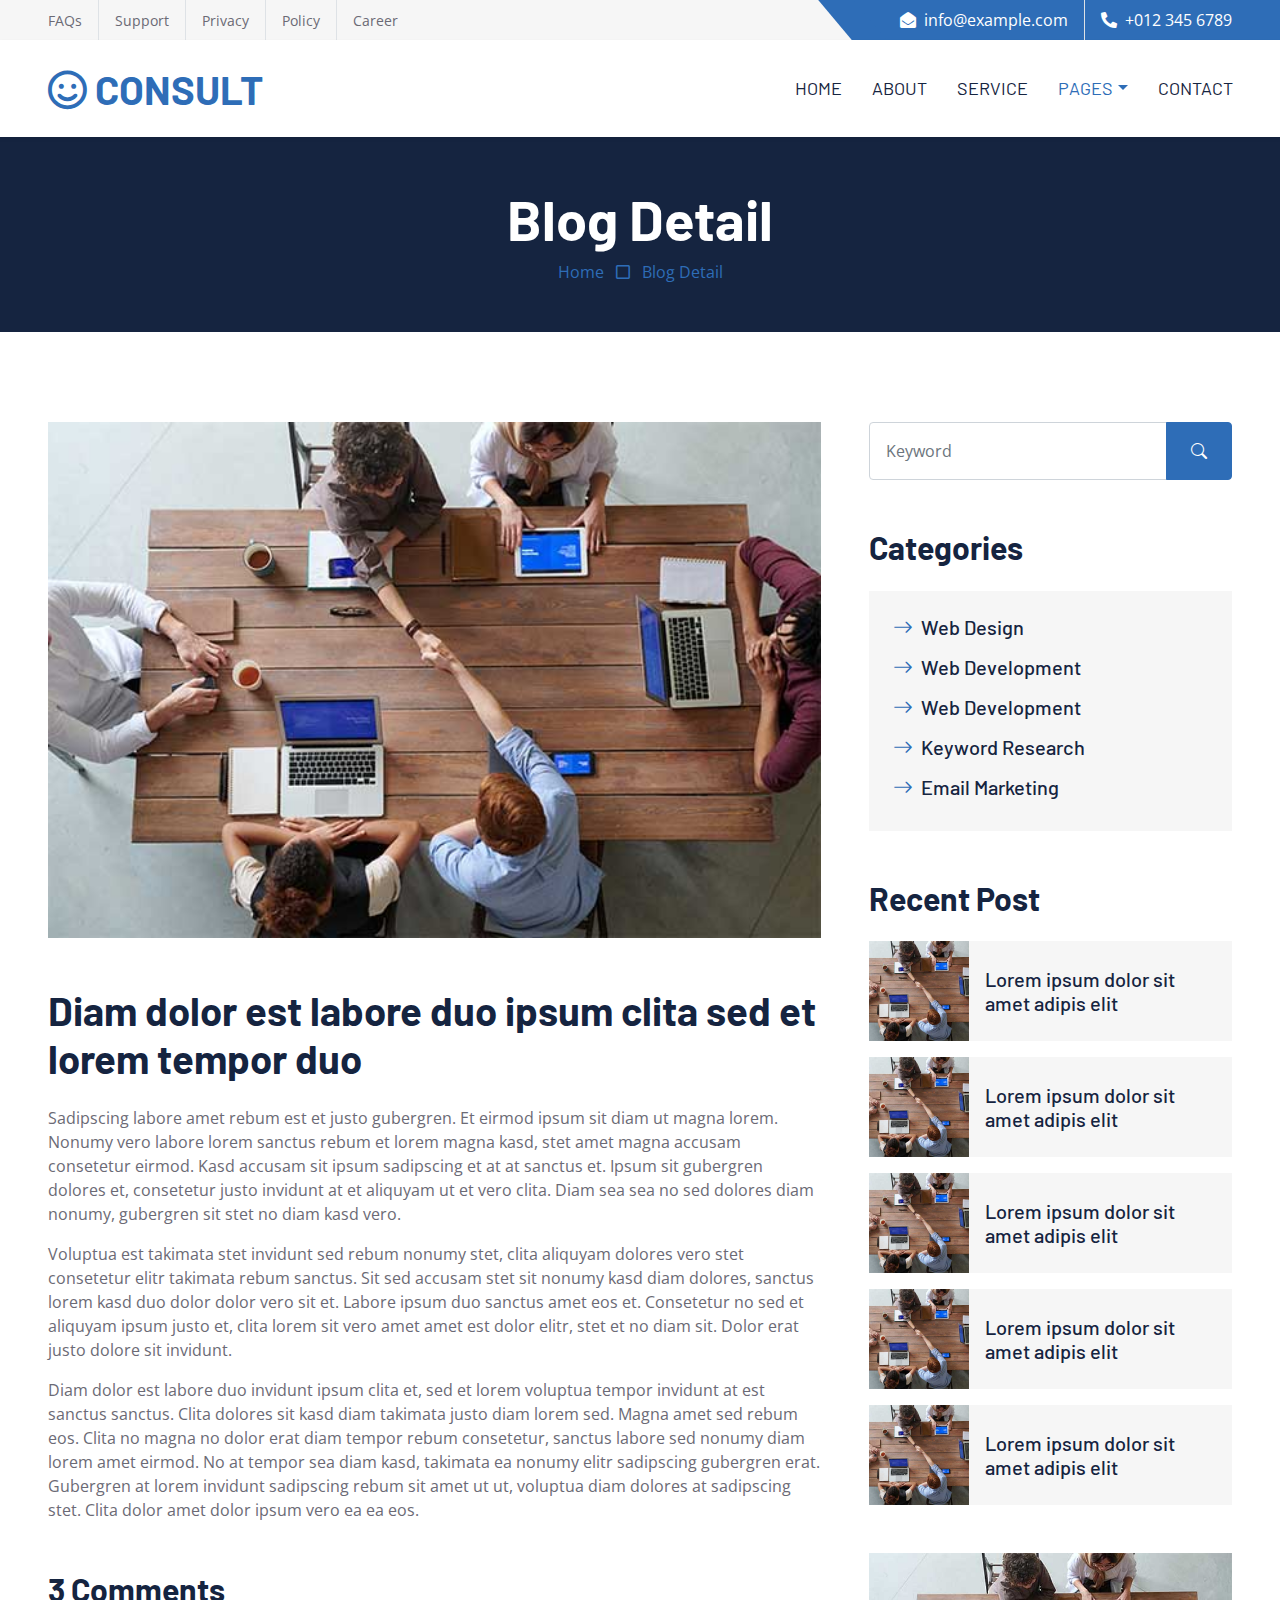
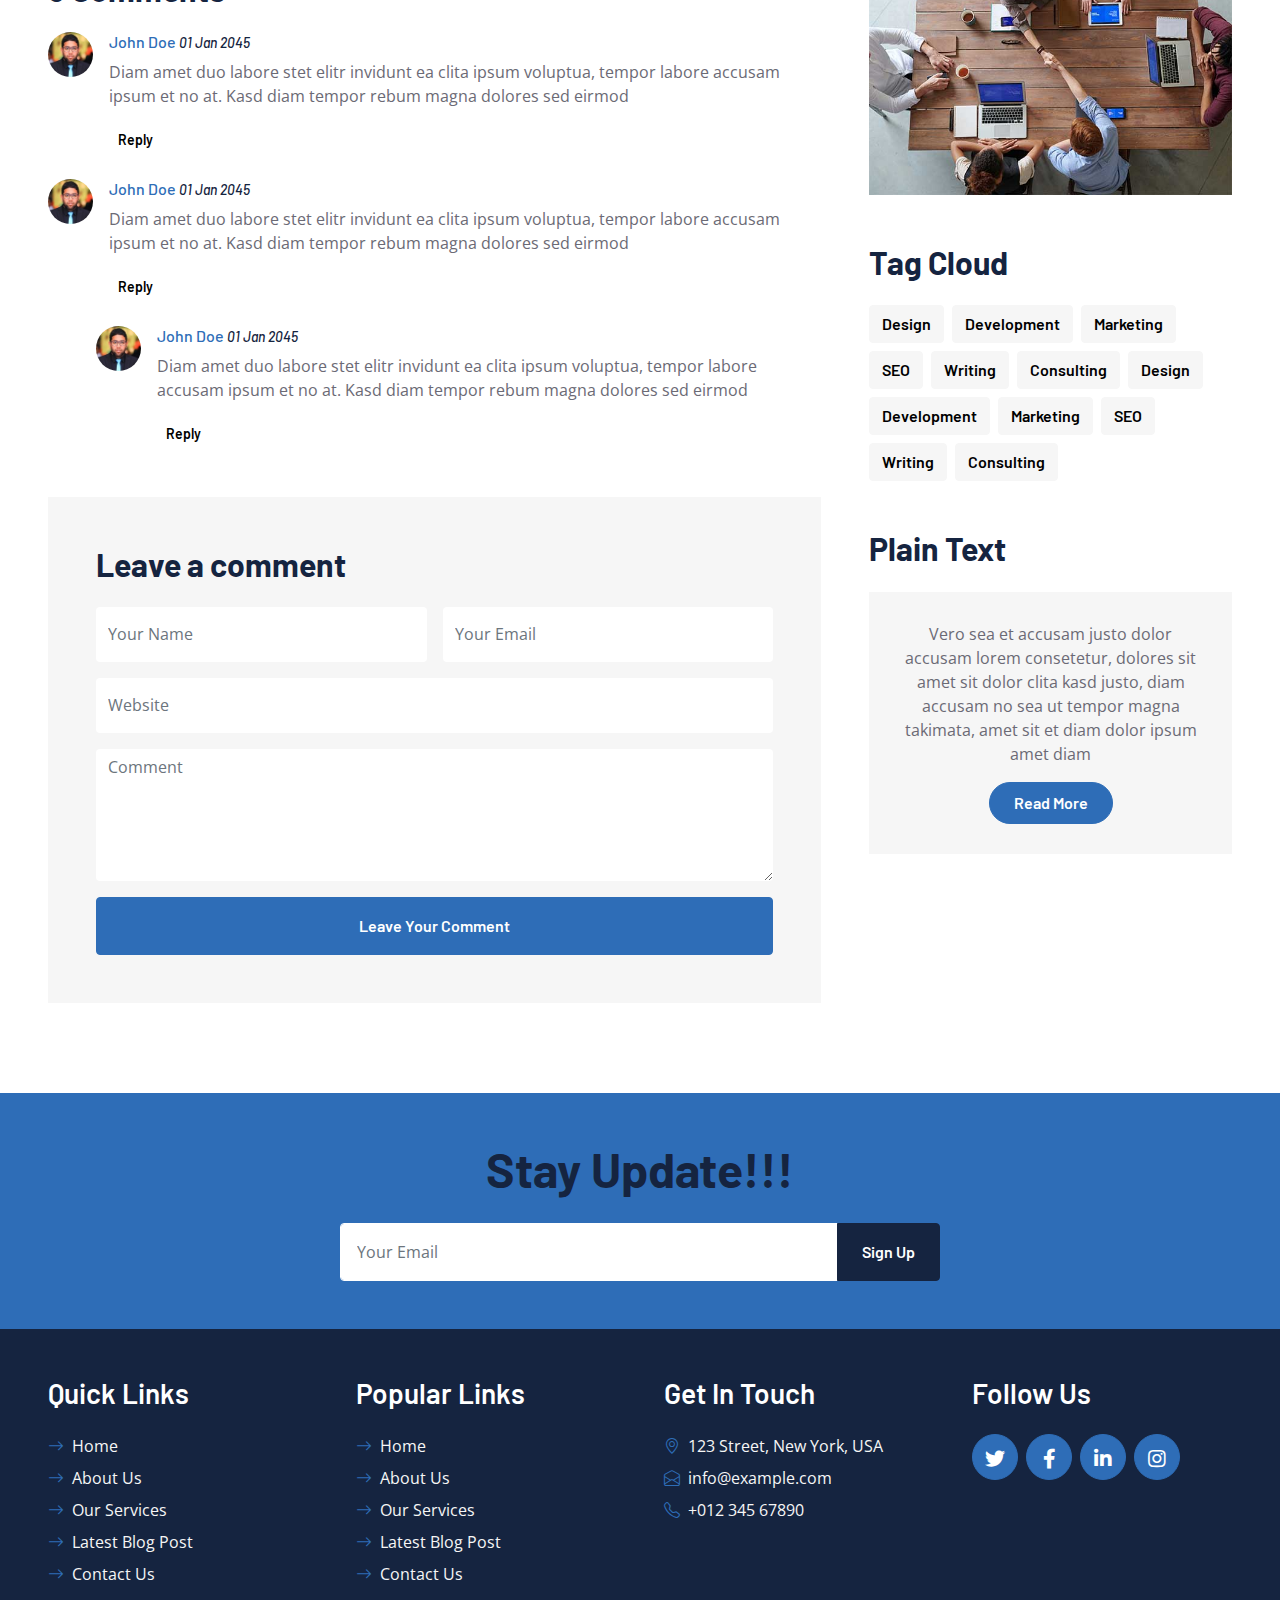
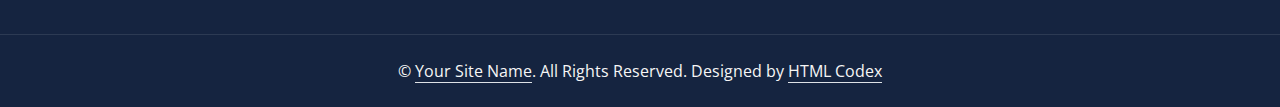
<file: detail.html>
<!DOCTYPE html>
<html lang="en">

<head>
    <meta charset="utf-8">
    <title>CONSULT - Consultancy Website Template</title>
    <meta content="width=device-width, initial-scale=1.0" name="viewport">
    <meta content="Free HTML Templates" name="keywords">
    <meta content="Free HTML Templates" name="description">

    <!-- Favicon -->
    <link href="img/favicon.ico" rel="icon">

    <!-- Google Web Fonts -->
    <link rel="preconnect" href="https://fonts.googleapis.com">
    <link rel="preconnect" href="https://fonts.gstatic.com" crossorigin>
    <link href="https://fonts.googleapis.com/css2?family=Barlow:wght@500;600;700&family=Open+Sans:wght@400;600&display=swap" rel="stylesheet"> 

    <!-- Icon Font Stylesheet -->
    <link href="https://cdnjs.cloudflare.com/ajax/libs/font-awesome/5.10.0/css/all.min.css" rel="stylesheet">
    <link href="https://cdn.jsdelivr.net/npm/bootstrap-icons@1.4.1/font/bootstrap-icons.css" rel="stylesheet">

    <!-- Libraries Stylesheet -->
    <link href="lib/owlcarousel/assets/owl.carousel.min.css" rel="stylesheet">

    <!-- Customized Bootstrap Stylesheet -->
    <link href="css/bootstrap.min.css" rel="stylesheet">

    <!-- Template Stylesheet -->
    <link href="css/style.css" rel="stylesheet">
</head>

<div>
    <!-- Topbar Start -->
    <div class="container-fluid bg-secondary ps-5 pe-0 d-none d-lg-block">
        <div class="row gx-0">
            <div class="col-md-6 text-center text-lg-start mb-2 mb-lg-0">
                <div class="d-inline-flex align-items-center">
                    <a class="text-body py-2 pe-3 border-end" href=""><small>FAQs</small></a>
                    <a class="text-body py-2 px-3 border-end" href=""><small>Support</small></a>
                    <a class="text-body py-2 px-3 border-end" href=""><small>Privacy</small></a>
                    <a class="text-body py-2 px-3 border-end" href=""><small>Policy</small></a>
                    <a class="text-body py-2 ps-3" href=""><small>Career</small></a>
                </div>
            </div>
            <div class="col-md-6 text-center text-lg-end">
                <div class="position-relative d-inline-flex align-items-center bg-primary text-white top-shape px-5">
                    <div class="me-3 pe-3 border-end py-2">
                        <p class="m-0"><i class="fa fa-envelope-open me-2"></i>info@example.com</p>
                    </div>
                    <div class="py-2">
                        <p class="m-0"><i class="fa fa-phone-alt me-2"></i>+012 345 6789</p>
                    </div>
                </div>
            </div>
        </div>
    </div>
    <!-- Topbar End -->


    <!-- Navbar Start -->
    <nav class="navbar navbar-expand-lg bg-white navbar-light shadow-sm px-5 py-3 py-lg-0">
        <a href="index.html" class="navbar-brand p-0">
            <h1 class="m-0 text-uppercase text-primary"><i class="far fa-smile text-primary me-2"></i>consult</h1>
        </a>
        <button class="navbar-toggler" type="button" data-bs-toggle="collapse" data-bs-target="#navbarCollapse">
            <span class="navbar-toggler-icon"></span>
        </button>
        <div class="collapse navbar-collapse" id="navbarCollapse">
            <div class="navbar-nav ms-auto py-0 me-n3">
                <a href="index.html" class="nav-item nav-link">Home</a>
                <a href="about.html" class="nav-item nav-link">About</a>
                <a href="service.html" class="nav-item nav-link">Service</a>
                <div class="nav-item dropdown">
                    <a href="#" class="nav-link dropdown-toggle active" data-bs-toggle="dropdown">Pages</a>
                    <div class="dropdown-menu m-0">
                        <a href="blog.html" class="dropdown-item">Blog Grid</a>
                        <a href="detail.html" class="dropdown-item active">Blog Detail</a>
                        <a href="feature.html" class="dropdown-item">Features</a>
                        <a href="quote.html" class="dropdown-item">Quote Form</a>
                        <a href="team.html" class="dropdown-item">The Team</a>
                        <a href="testimonial.html" class="dropdown-item">Testimonial</a>
                    </div>
                </div>
                <a href="contact.html" class="nav-item nav-link">Contact</a>
            </div>
        </div>
    </nav>
    <!-- Navbar End -->


    <!-- Page Header Start -->
    <div class="container-fluid bg-dark p-5">
        <div class="row">
            <div class="col-12 text-center">
                <h1 class="display-4 text-white">Blog Detail</h1>
                <a href="">Home</a>
                <i class="far fa-square text-primary px-2"></i>
                <a href="">Blog Detail</a>
            </div>
        </div>
    </div>
    <!-- Page Header End -->


    <!-- Blog Start -->
    <div class="container-fluid py-6 px-5">
        <div class="row g-5">
            <div class="col-lg-8">
                <!-- Blog Detail Start -->
                <div class="mb-5">
                    <img class="img-fluid w-100 mb-5" src="img/blog-1.jpg" alt="">
                    <h1 class="mb-4">Diam dolor est labore duo ipsum clita sed et lorem tempor duo</h1>
                    <p>Sadipscing labore amet rebum est et justo gubergren. Et eirmod ipsum sit diam ut
                        magna lorem. Nonumy vero labore lorem sanctus rebum et lorem magna kasd, stet
                        amet magna accusam consetetur eirmod. Kasd accusam sit ipsum sadipscing et at at
                        sanctus et. Ipsum sit gubergren dolores et, consetetur justo invidunt at et
                        aliquyam ut et vero clita. Diam sea sea no sed dolores diam nonumy, gubergren
                        sit stet no diam kasd vero.</p>
                    <p>Voluptua est takimata stet invidunt sed rebum nonumy stet, clita aliquyam dolores
                        vero stet consetetur elitr takimata rebum sanctus. Sit sed accusam stet sit
                        nonumy kasd diam dolores, sanctus lorem kasd duo dolor dolor vero sit et. Labore
                        ipsum duo sanctus amet eos et. Consetetur no sed et aliquyam ipsum justo et,
                        clita lorem sit vero amet amet est dolor elitr, stet et no diam sit. Dolor erat
                        justo dolore sit invidunt.</p>
                    <p>Diam dolor est labore duo invidunt ipsum clita et, sed et lorem voluptua tempor
                        invidunt at est sanctus sanctus. Clita dolores sit kasd diam takimata justo diam
                        lorem sed. Magna amet sed rebum eos. Clita no magna no dolor erat diam tempor
                        rebum consetetur, sanctus labore sed nonumy diam lorem amet eirmod. No at tempor
                        sea diam kasd, takimata ea nonumy elitr sadipscing gubergren erat. Gubergren at
                        lorem invidunt sadipscing rebum sit amet ut ut, voluptua diam dolores at
                        sadipscing stet. Clita dolor amet dolor ipsum vero ea ea eos.</p>
                </div>
                <!-- Blog Detail End -->

                <!-- Comment List Start -->
                <div class="mb-5">
                    <h2 class="mb-4">3 Comments</h2>
                    <div class="d-flex mb-4">
                        <img src="img/user.jpg" class="img-fluid rounded-circle" style="width: 45px; height: 45px;">
                        <div class="ps-3">
                            <h6><a href="">John Doe</a> <small><i>01 Jan 2045</i></small></h6>
                            <p>Diam amet duo labore stet elitr invidunt ea clita ipsum voluptua, tempor labore
                                accusam ipsum et no at. Kasd diam tempor rebum magna dolores sed eirmod</p>
                            <button class="btn btn-sm btn-light">Reply</button>
                        </div>
                    </div>
                    <div class="d-flex mb-4">
                        <img src="img/user.jpg" class="img-fluid rounded-circle" style="width: 45px; height: 45px;">
                        <div class="ps-3">
                            <h6><a href="">John Doe</a> <small><i>01 Jan 2045</i></small></h6>
                            <p>Diam amet duo labore stet elitr invidunt ea clita ipsum voluptua, tempor labore
                                accusam ipsum et no at. Kasd diam tempor rebum magna dolores sed eirmod</p>
                            <button class="btn btn-sm btn-light">Reply</button>
                        </div>
                    </div>
                    <div class="d-flex ms-5 mb-4">
                        <img src="img/user.jpg" class="img-fluid rounded-circle" style="width: 45px; height: 45px;">
                        <div class="ps-3">
                            <h6><a href="">John Doe</a> <small><i>01 Jan 2045</i></small></h6>
                            <p>Diam amet duo labore stet elitr invidunt ea clita ipsum voluptua, tempor labore
                                accusam ipsum et no at. Kasd diam tempor rebum magna dolores sed eirmod</p>
                            <button class="btn btn-sm btn-light">Reply</button>
                        </div>
                    </div>
                </div>
                <!-- Comment List End -->

                <!-- Comment Form Start -->
                <div class="bg-secondary p-5">
                    <h2 class="mb-4">Leave a comment</h2>
                    <form>
                        <div class="row g-3">
                            <div class="col-12 col-sm-6">
                                <input type="text" class="form-control bg-white border-0" placeholder="Your Name" style="height: 55px;">
                            </div>
                            <div class="col-12 col-sm-6">
                                <input type="email" class="form-control bg-white border-0" placeholder="Your Email" style="height: 55px;">
                            </div>
                            <div class="col-12">
                                <input type="text" class="form-control bg-white border-0" placeholder="Website" style="height: 55px;">
                            </div>
                            <div class="col-12">
                                <textarea class="form-control bg-white border-0" rows="5" placeholder="Comment"></textarea>
                            </div>
                            <div class="col-12">
                                <button class="btn btn-primary w-100 py-3" type="submit">Leave Your Comment</button>
                            </div>
                        </div>
                    </form>
                </div>
                <!-- Comment Form End -->
            </div>

            <!-- Sidebar Start -->
            <div class="col-lg-4">
                <!-- Search Form Start -->
                <div class="mb-5">
                    <div class="input-group">
                        <input type="text" class="form-control p-3" placeholder="Keyword">
                        <button class="btn btn-primary px-4"><i class="bi bi-search"></i></button>
                    </div>
                </div>
                <!-- Search Form End -->

                <!-- Category Start -->
                <div class="mb-5">
                    <h2 class="mb-4">Categories</h2>
                    <div class="d-flex flex-column justify-content-start bg-secondary p-4">
                        <a class="h5 mb-3" href="#"><i class="bi bi-arrow-right text-primary me-2"></i>Web Design</a>
                        <a class="h5 mb-3" href="#"><i class="bi bi-arrow-right text-primary me-2"></i>Web Development</a>
                        <a class="h5 mb-3" href="#"><i class="bi bi-arrow-right text-primary me-2"></i>Web Development</a>
                        <a class="h5 mb-3" href="#"><i class="bi bi-arrow-right text-primary me-2"></i>Keyword Research</a>
                        <a class="h5" href="#"><i class="bi bi-arrow-right text-primary me-2"></i>Email Marketing</a>
                    </div>
                </div>
                <!-- Category End -->

                <!-- Recent Post Start -->
                <div class="mb-5">
                    <h2 class="mb-4">Recent Post</h2>
                    <div class="d-flex mb-3">
                        <img class="img-fluid" src="img/blog-1.jpg" style="width: 100px; height: 100px; object-fit: cover;" alt="">
                        <a href="" class="h5 d-flex align-items-center bg-secondary px-3 mb-0">Lorem ipsum dolor sit amet adipis elit
                        </a>
                    </div>
                    <div class="d-flex mb-3">
                        <img class="img-fluid" src="img/blog-1.jpg" style="width: 100px; height: 100px; object-fit: cover;" alt="">
                        <a href="" class="h5 d-flex align-items-center bg-secondary px-3 mb-0">Lorem ipsum dolor sit amet adipis elit
                        </a>
                    </div>
                    <div class="d-flex mb-3">
                        <img class="img-fluid" src="img/blog-1.jpg" style="width: 100px; height: 100px; object-fit: cover;" alt="">
                        <a href="" class="h5 d-flex align-items-center bg-secondary px-3 mb-0">Lorem ipsum dolor sit amet adipis elit
                        </a>
                    </div>
                    <div class="d-flex mb-3">
                        <img class="img-fluid" src="img/blog-1.jpg" style="width: 100px; height: 100px; object-fit: cover;" alt="">
                        <a href="" class="h5 d-flex align-items-center bg-secondary px-3 mb-0">Lorem ipsum dolor sit amet adipis elit
                        </a>
                    </div>
                    <div class="d-flex">
                        <img class="img-fluid" src="img/blog-1.jpg" style="width: 100px; height: 100px; object-fit: cover;" alt="">
                        <a href="" class="h5 d-flex align-items-center bg-secondary px-3 mb-0">Lorem ipsum dolor sit amet adipis elit
                        </a>
                    </div>
                </div>
                <!-- Recent Post End -->

                <!-- Image Start -->
                <div class="mb-5">
                    <img src="img/blog-1.jpg" alt="" class="img-fluid">
                </div>
                <!-- Image End -->

                <!-- Tags Start -->
                <div class="mb-5">
                    <h2 class="mb-4">Tag Cloud</h2>
                    <div class="d-flex flex-wrap m-n1">
                        <a href="" class="btn btn-secondary m-1">Design</a>
                        <a href="" class="btn btn-secondary m-1">Development</a>
                        <a href="" class="btn btn-secondary m-1">Marketing</a>
                        <a href="" class="btn btn-secondary m-1">SEO</a>
                        <a href="" class="btn btn-secondary m-1">Writing</a>
                        <a href="" class="btn btn-secondary m-1">Consulting</a>
                        <a href="" class="btn btn-secondary m-1">Design</a>
                        <a href="" class="btn btn-secondary m-1">Development</a>
                        <a href="" class="btn btn-secondary m-1">Marketing</a>
                        <a href="" class="btn btn-secondary m-1">SEO</a>
                        <a href="" class="btn btn-secondary m-1">Writing</a>
                        <a href="" class="btn btn-secondary m-1">Consulting</a>
                    </div>
                </div>
                <!-- Tags End -->

                <!-- Plain Text Start -->
                <div>
                    <h2 class="mb-4">Plain Text</h2>
                    <div class="bg-secondary text-center" style="padding: 30px;">
                        <p>Vero sea et accusam justo dolor accusam lorem consetetur, dolores sit amet sit dolor clita kasd justo, diam accusam no sea ut tempor magna takimata, amet sit et diam dolor ipsum amet diam</p>
                        <a href="" class="btn btn-primary rounded-pill py-2 px-4">Read More</a>
                    </div>
                </div>
                <!-- Plain Text End -->
            </div>
            <!-- Sidebar End -->
        </div>
    </div>
    <!-- Blog End -->


    <!-- Footer Start -->
    <div class="container-fluid bg-primary text-secondary p-5">
        <div class="row g-5">
            <div class="col-12 text-center">
                <h1 class="display-5 mb-4">Stay Update!!!</h1>
                <form class="mx-auto" style="max-width: 600px;">
                    <div class="input-group">
                        <input type="text" class="form-control border-white p-3" placeholder="Your Email">
                        <button class="btn btn-dark px-4">Sign Up</button>
                    </div>
                </form>
            </div>
        </div>
    </div>
    <div class="container-fluid bg-dark text-secondary p-5">
        <div class="row g-5">
            <div class="col-lg-3 col-md-6">
                <h3 class="text-white mb-4">Quick Links</h3>
                <div class="d-flex flex-column justify-content-start">
                    <a class="text-secondary mb-2" href="#"><i class="bi bi-arrow-right text-primary me-2"></i>Home</a>
                    <a class="text-secondary mb-2" href="#"><i class="bi bi-arrow-right text-primary me-2"></i>About Us</a>
                    <a class="text-secondary mb-2" href="#"><i class="bi bi-arrow-right text-primary me-2"></i>Our Services</a>
                    <a class="text-secondary mb-2" href="#"><i class="bi bi-arrow-right text-primary me-2"></i>Latest Blog Post</a>
                    <a class="text-secondary" href="#"><i class="bi bi-arrow-right text-primary me-2"></i>Contact Us</a>
                </div>
            </div>
            <div class="col-lg-3 col-md-6">
                <h3 class="text-white mb-4">Popular Links</h3>
                <div class="d-flex flex-column justify-content-start">
                    <a class="text-secondary mb-2" href="#"><i class="bi bi-arrow-right text-primary me-2"></i>Home</a>
                    <a class="text-secondary mb-2" href="#"><i class="bi bi-arrow-right text-primary me-2"></i>About Us</a>
                    <a class="text-secondary mb-2" href="#"><i class="bi bi-arrow-right text-primary me-2"></i>Our Services</a>
                    <a class="text-secondary mb-2" href="#"><i class="bi bi-arrow-right text-primary me-2"></i>Latest Blog Post</a>
                    <a class="text-secondary" href="#"><i class="bi bi-arrow-right text-primary me-2"></i>Contact Us</a>
                </div>
            </div>
            <div class="col-lg-3 col-md-6">
                <h3 class="text-white mb-4">Get In Touch</h3>
                <p class="mb-2"><i class="bi bi-geo-alt text-primary me-2"></i>123 Street, New York, USA</p>
                <p class="mb-2"><i class="bi bi-envelope-open text-primary me-2"></i>info@example.com</p>
                <p class="mb-0"><i class="bi bi-telephone text-primary me-2"></i>+012 345 67890</p>
            </div>
            <div class="col-lg-3 col-md-6">
                <h3 class="text-white mb-4">Follow Us</h3>
                <div class="d-flex">
                    <a class="btn btn-lg btn-primary btn-lg-square rounded-circle me-2" href="#"><i class="fab fa-twitter fw-normal"></i></a>
                    <a class="btn btn-lg btn-primary btn-lg-square rounded-circle me-2" href="#"><i class="fab fa-facebook-f fw-normal"></i></a>
                    <a class="btn btn-lg btn-primary btn-lg-square rounded-circle me-2" href="#"><i class="fab fa-linkedin-in fw-normal"></i></a>
                    <a class="btn btn-lg btn-primary btn-lg-square rounded-circle" href="#"><i class="fab fa-instagram fw-normal"></i></a>
                </div>
            </div>
        </div>
    </div>
    <div class="container-fluid bg-dark text-secondary text-center border-top py-4 px-5" style="border-color: rgba(256, 256, 256, .1) !important;">
        <p class="m-0">&copy; <a class="text-secondary border-bottom" href="#">Your Site Name</a>. All Rights Reserved. Designed by <a class="text-secondary border-bottom" href="https://htmlcodex.com">HTML Codex</a></p>
    </div>
    <!-- Footer End -->


    <!-- Back to Top -->
    <a href="#" class="btn btn-lg btn-primary btn-lg-square rounded-circle back-to-top"><i class="bi bi-arrow-up"></i></a>


    <!-- JavaScript Libraries -->
    <script src="https://code.jquery.com/jquery-3.4.1.min.js"></script>
    <script src="https://cdn.jsdelivr.net/npm/bootstrap@5.0.0/dist/js/bootstrap.bundle.min.js"></script>
    <script src="lib/easing/easing.min.js"></script>
    <script src="lib/waypoints/waypoints.min.js"></script>
    <script src="lib/owlcarousel/owl.carousel.min.js"></script>

    <!-- Template Javascript -->
    <script src="js/main.js"></script>
</body>

</html>
</file>
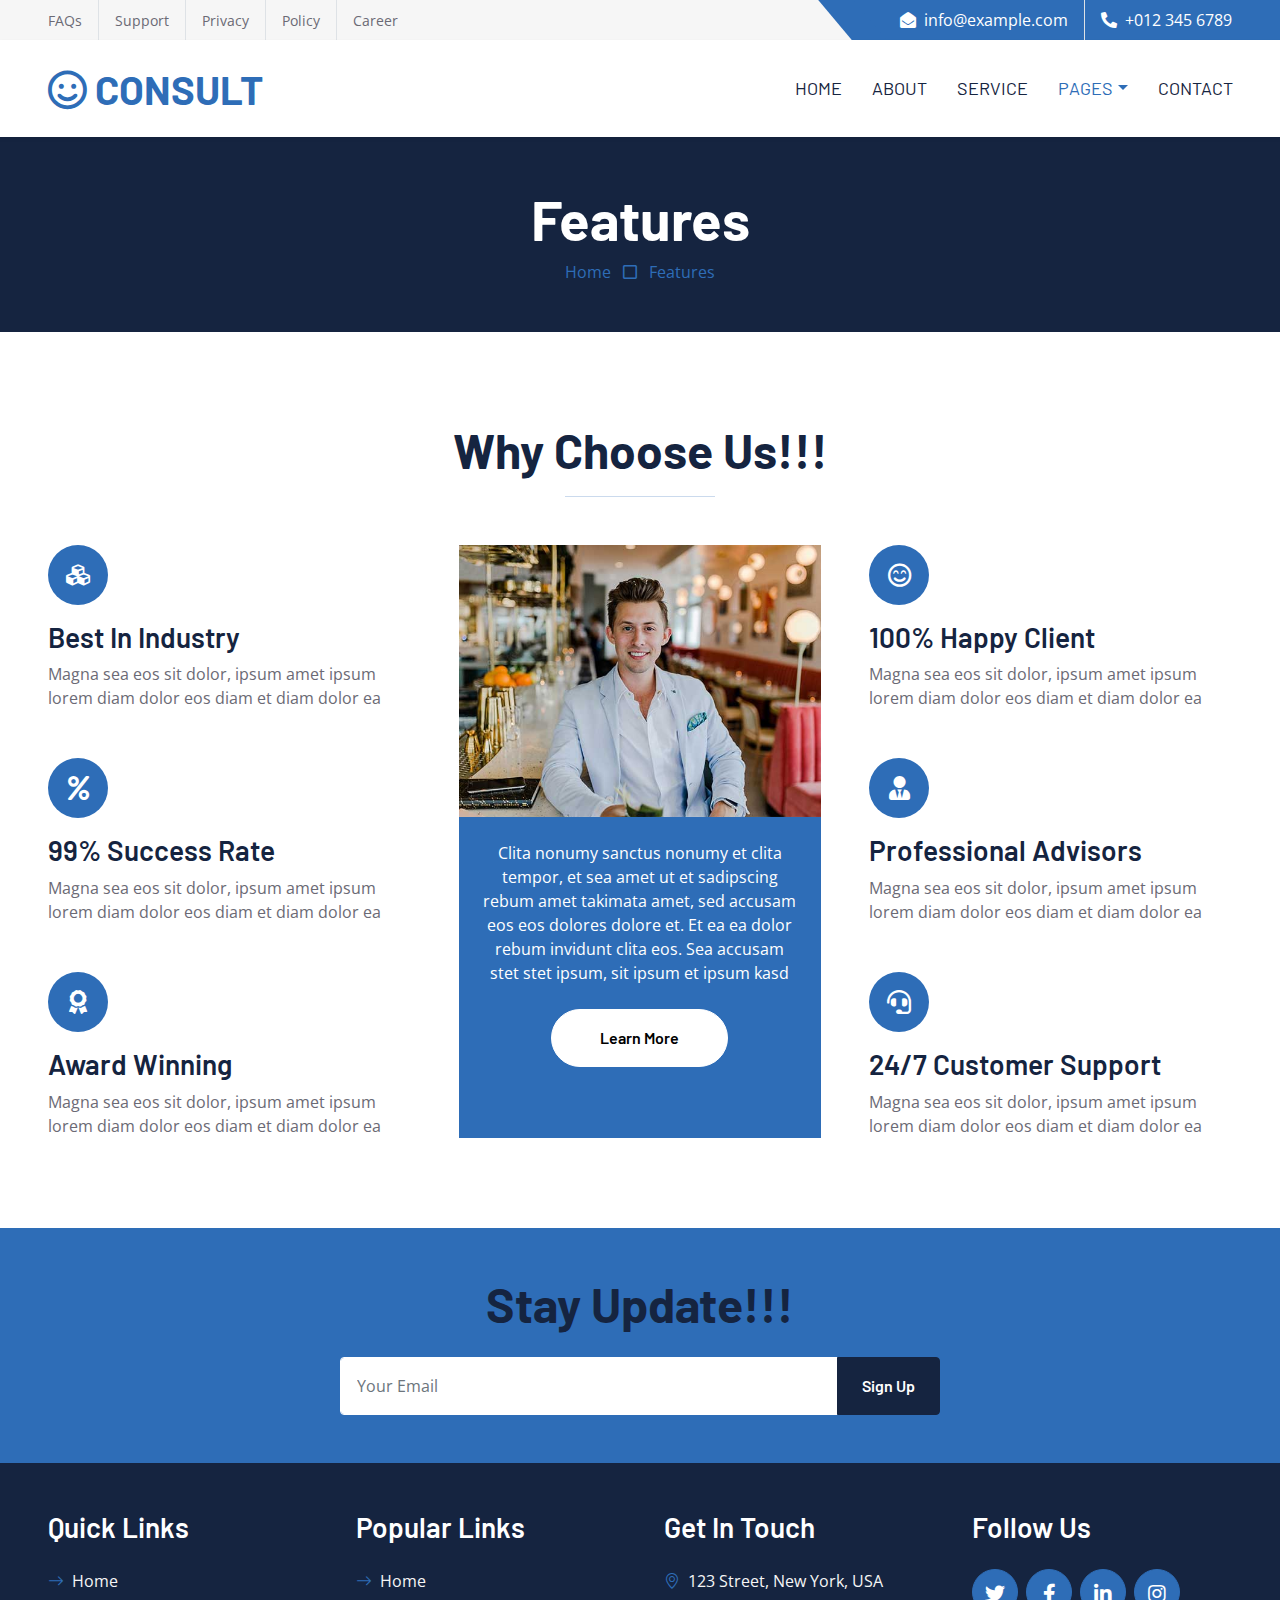
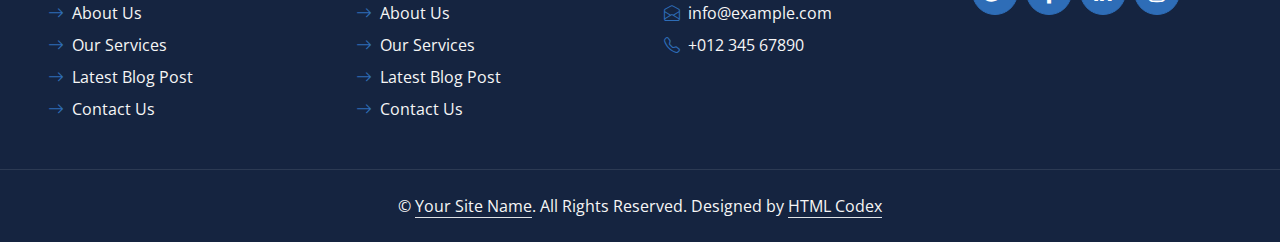
<file: feature.html>
<!DOCTYPE html>
<html lang="en">

<head>
    <meta charset="utf-8">
    <title>CONSULT - Consultancy Website Template</title>
    <meta content="width=device-width, initial-scale=1.0" name="viewport">
    <meta content="Free HTML Templates" name="keywords">
    <meta content="Free HTML Templates" name="description">

    <!-- Favicon -->
    <link href="img/favicon.ico" rel="icon">

    <!-- Google Web Fonts -->
    <link rel="preconnect" href="https://fonts.googleapis.com">
    <link rel="preconnect" href="https://fonts.gstatic.com" crossorigin>
    <link href="https://fonts.googleapis.com/css2?family=Barlow:wght@500;600;700&family=Open+Sans:wght@400;600&display=swap" rel="stylesheet"> 

    <!-- Icon Font Stylesheet -->
    <link href="https://cdnjs.cloudflare.com/ajax/libs/font-awesome/5.10.0/css/all.min.css" rel="stylesheet">
    <link href="https://cdn.jsdelivr.net/npm/bootstrap-icons@1.4.1/font/bootstrap-icons.css" rel="stylesheet">

    <!-- Libraries Stylesheet -->
    <link href="lib/owlcarousel/assets/owl.carousel.min.css" rel="stylesheet">

    <!-- Customized Bootstrap Stylesheet -->
    <link href="css/bootstrap.min.css" rel="stylesheet">

    <!-- Template Stylesheet -->
    <link href="css/style.css" rel="stylesheet">
</head>

<div>
    <!-- Topbar Start -->
    <div class="container-fluid bg-secondary ps-5 pe-0 d-none d-lg-block">
        <div class="row gx-0">
            <div class="col-md-6 text-center text-lg-start mb-2 mb-lg-0">
                <div class="d-inline-flex align-items-center">
                    <a class="text-body py-2 pe-3 border-end" href=""><small>FAQs</small></a>
                    <a class="text-body py-2 px-3 border-end" href=""><small>Support</small></a>
                    <a class="text-body py-2 px-3 border-end" href=""><small>Privacy</small></a>
                    <a class="text-body py-2 px-3 border-end" href=""><small>Policy</small></a>
                    <a class="text-body py-2 ps-3" href=""><small>Career</small></a>
                </div>
            </div>
            <div class="col-md-6 text-center text-lg-end">
                <div class="position-relative d-inline-flex align-items-center bg-primary text-white top-shape px-5">
                    <div class="me-3 pe-3 border-end py-2">
                        <p class="m-0"><i class="fa fa-envelope-open me-2"></i>info@example.com</p>
                    </div>
                    <div class="py-2">
                        <p class="m-0"><i class="fa fa-phone-alt me-2"></i>+012 345 6789</p>
                    </div>
                </div>
            </div>
        </div>
    </div>
    <!-- Topbar End -->


    <!-- Navbar Start -->
    <nav class="navbar navbar-expand-lg bg-white navbar-light shadow-sm px-5 py-3 py-lg-0">
        <a href="index.html" class="navbar-brand p-0">
            <h1 class="m-0 text-uppercase text-primary"><i class="far fa-smile text-primary me-2"></i>consult</h1>
        </a>
        <button class="navbar-toggler" type="button" data-bs-toggle="collapse" data-bs-target="#navbarCollapse">
            <span class="navbar-toggler-icon"></span>
        </button>
        <div class="collapse navbar-collapse" id="navbarCollapse">
            <div class="navbar-nav ms-auto py-0 me-n3">
                <a href="index.html" class="nav-item nav-link">Home</a>
                <a href="about.html" class="nav-item nav-link">About</a>
                <a href="service.html" class="nav-item nav-link">Service</a>
                <div class="nav-item dropdown">
                    <a href="#" class="nav-link dropdown-toggle active" data-bs-toggle="dropdown">Pages</a>
                    <div class="dropdown-menu m-0">
                        <a href="blog.html" class="dropdown-item">Blog Grid</a>
                        <a href="detail.html" class="dropdown-item">Blog Detail</a>
                        <a href="feature.html" class="dropdown-item active">Features</a>
                        <a href="quote.html" class="dropdown-item">Quote Form</a>
                        <a href="team.html" class="dropdown-item">The Team</a>
                        <a href="testimonial.html" class="dropdown-item">Testimonial</a>
                    </div>
                </div>
                <a href="contact.html" class="nav-item nav-link">Contact</a>
            </div>
        </div>
    </nav>
    <!-- Navbar End -->


    <!-- Page Header Start -->
    <div class="container-fluid bg-dark p-5">
        <div class="row">
            <div class="col-12 text-center">
                <h1 class="display-4 text-white">Features</h1>
                <a href="">Home</a>
                <i class="far fa-square text-primary px-2"></i>
                <a href="">Features</a>
            </div>
        </div>
    </div>
    <!-- Page Header End -->


    <!-- Features Start -->
    <div class="container-fluid py-6 px-5">
        <div class="text-center mx-auto mb-5" style="max-width: 600px;">
            <h1 class="display-5 mb-0">Why Choose Us!!!</h1>
            <hr class="w-25 mx-auto bg-primary">
        </div>
        <div class="row g-5">
            <div class="col-lg-4">
                <div class="row g-5">
                    <div class="col-12">
                        <div class="bg-primary rounded-circle d-flex align-items-center justify-content-center mb-3" style="width: 60px; height: 60px;">
                            <i class="fa fa-cubes fs-4 text-white"></i>
                        </div>
                        <h3>Best In Industry</h3>
                        <p class="mb-0">Magna sea eos sit dolor, ipsum amet ipsum lorem diam dolor eos diam et diam dolor ea</p>
                    </div>
                    <div class="col-12">
                        <div class="bg-primary rounded-circle d-flex align-items-center justify-content-center mb-3" style="width: 60px; height: 60px;">
                            <i class="fa fa-percent fs-4 text-white"></i>
                        </div>
                        <h3>99% Success Rate</h3>
                        <p class="mb-0">Magna sea eos sit dolor, ipsum amet ipsum lorem diam dolor eos diam et diam dolor ea</p>
                    </div>
                    <div class="col-12">
                        <div class="bg-primary rounded-circle d-flex align-items-center justify-content-center mb-3" style="width: 60px; height: 60px;">
                            <i class="fa fa-award fs-4 text-white"></i>
                        </div>
                        <h3>Award Winning</h3>
                        <p class="mb-0">Magna sea eos sit dolor, ipsum amet ipsum lorem diam dolor eos diam et diam dolor ea</p>
                    </div>
                </div>
            </div>
            <div class="col-lg-4">
                <div class="d-block bg-primary h-100 text-center">
                    <img class="img-fluid" src="img/feature.jpg" alt="">
                    <div class="p-4">
                        <p class="text-white mb-4">Clita nonumy sanctus nonumy et clita tempor, et sea amet ut et sadipscing rebum amet takimata amet, sed accusam eos eos dolores dolore et. Et ea ea dolor rebum invidunt clita eos. Sea accusam stet stet ipsum, sit ipsum et ipsum kasd</p>
                        <a href="" class="btn btn-light py-md-3 px-md-5 rounded-pill mb-2">Learn More</a>
                    </div>
                </div>
            </div>
            <div class="col-lg-4">
                <div class="row g-5">
                    <div class="col-12">
                        <div class="bg-primary rounded-circle d-flex align-items-center justify-content-center mb-3" style="width: 60px; height: 60px;">
                            <i class="far fa-smile-beam fs-4 text-white"></i>
                        </div>
                        <h3>100% Happy Client</h3>
                        <p class="mb-0">Magna sea eos sit dolor, ipsum amet ipsum lorem diam dolor eos diam et diam dolor ea</p>
                    </div>
                    <div class="col-12">
                        <div class="bg-primary rounded-circle d-flex align-items-center justify-content-center mb-3" style="width: 60px; height: 60px;">
                            <i class="fa fa-user-tie fs-4 text-white"></i>
                        </div>
                        <h3>Professional Advisors</h3>
                        <p class="mb-0">Magna sea eos sit dolor, ipsum amet ipsum lorem diam dolor eos diam et diam dolor ea</p>
                    </div>
                    <div class="col-12">
                        <div class="bg-primary rounded-circle d-flex align-items-center justify-content-center mb-3" style="width: 60px; height: 60px;">
                            <i class="fa fa-headset fs-4 text-white"></i>
                        </div>
                        <h3>24/7 Customer Support</h3>
                        <p class="mb-0">Magna sea eos sit dolor, ipsum amet ipsum lorem diam dolor eos diam et diam dolor ea</p>
                    </div>
                </div>
            </div>
        </div>
    </div>
    <!-- Features Start -->
    

    <!-- Footer Start -->
    <div class="container-fluid bg-primary text-secondary p-5">
        <div class="row g-5">
            <div class="col-12 text-center">
                <h1 class="display-5 mb-4">Stay Update!!!</h1>
                <form class="mx-auto" style="max-width: 600px;">
                    <div class="input-group">
                        <input type="text" class="form-control border-white p-3" placeholder="Your Email">
                        <button class="btn btn-dark px-4">Sign Up</button>
                    </div>
                </form>
            </div>
        </div>
    </div>
    <div class="container-fluid bg-dark text-secondary p-5">
        <div class="row g-5">
            <div class="col-lg-3 col-md-6">
                <h3 class="text-white mb-4">Quick Links</h3>
                <div class="d-flex flex-column justify-content-start">
                    <a class="text-secondary mb-2" href="#"><i class="bi bi-arrow-right text-primary me-2"></i>Home</a>
                    <a class="text-secondary mb-2" href="#"><i class="bi bi-arrow-right text-primary me-2"></i>About Us</a>
                    <a class="text-secondary mb-2" href="#"><i class="bi bi-arrow-right text-primary me-2"></i>Our Services</a>
                    <a class="text-secondary mb-2" href="#"><i class="bi bi-arrow-right text-primary me-2"></i>Latest Blog Post</a>
                    <a class="text-secondary" href="#"><i class="bi bi-arrow-right text-primary me-2"></i>Contact Us</a>
                </div>
            </div>
            <div class="col-lg-3 col-md-6">
                <h3 class="text-white mb-4">Popular Links</h3>
                <div class="d-flex flex-column justify-content-start">
                    <a class="text-secondary mb-2" href="#"><i class="bi bi-arrow-right text-primary me-2"></i>Home</a>
                    <a class="text-secondary mb-2" href="#"><i class="bi bi-arrow-right text-primary me-2"></i>About Us</a>
                    <a class="text-secondary mb-2" href="#"><i class="bi bi-arrow-right text-primary me-2"></i>Our Services</a>
                    <a class="text-secondary mb-2" href="#"><i class="bi bi-arrow-right text-primary me-2"></i>Latest Blog Post</a>
                    <a class="text-secondary" href="#"><i class="bi bi-arrow-right text-primary me-2"></i>Contact Us</a>
                </div>
            </div>
            <div class="col-lg-3 col-md-6">
                <h3 class="text-white mb-4">Get In Touch</h3>
                <p class="mb-2"><i class="bi bi-geo-alt text-primary me-2"></i>123 Street, New York, USA</p>
                <p class="mb-2"><i class="bi bi-envelope-open text-primary me-2"></i>info@example.com</p>
                <p class="mb-0"><i class="bi bi-telephone text-primary me-2"></i>+012 345 67890</p>
            </div>
            <div class="col-lg-3 col-md-6">
                <h3 class="text-white mb-4">Follow Us</h3>
                <div class="d-flex">
                    <a class="btn btn-lg btn-primary btn-lg-square rounded-circle me-2" href="#"><i class="fab fa-twitter fw-normal"></i></a>
                    <a class="btn btn-lg btn-primary btn-lg-square rounded-circle me-2" href="#"><i class="fab fa-facebook-f fw-normal"></i></a>
                    <a class="btn btn-lg btn-primary btn-lg-square rounded-circle me-2" href="#"><i class="fab fa-linkedin-in fw-normal"></i></a>
                    <a class="btn btn-lg btn-primary btn-lg-square rounded-circle" href="#"><i class="fab fa-instagram fw-normal"></i></a>
                </div>
            </div>
        </div>
    </div>
    <div class="container-fluid bg-dark text-secondary text-center border-top py-4 px-5" style="border-color: rgba(256, 256, 256, .1) !important;">
        <p class="m-0">&copy; <a class="text-secondary border-bottom" href="#">Your Site Name</a>. All Rights Reserved. Designed by <a class="text-secondary border-bottom" href="https://htmlcodex.com">HTML Codex</a></p>
    </div>
    <!-- Footer End -->


    <!-- Back to Top -->
    <a href="#" class="btn btn-lg btn-primary btn-lg-square rounded-circle back-to-top"><i class="bi bi-arrow-up"></i></a>


    <!-- JavaScript Libraries -->
    <script src="https://code.jquery.com/jquery-3.4.1.min.js"></script>
    <script src="https://cdn.jsdelivr.net/npm/bootstrap@5.0.0/dist/js/bootstrap.bundle.min.js"></script>
    <script src="lib/easing/easing.min.js"></script>
    <script src="lib/waypoints/waypoints.min.js"></script>
    <script src="lib/owlcarousel/owl.carousel.min.js"></script>

    <!-- Template Javascript -->
    <script src="js/main.js"></script>
</body>

</html>
</file>
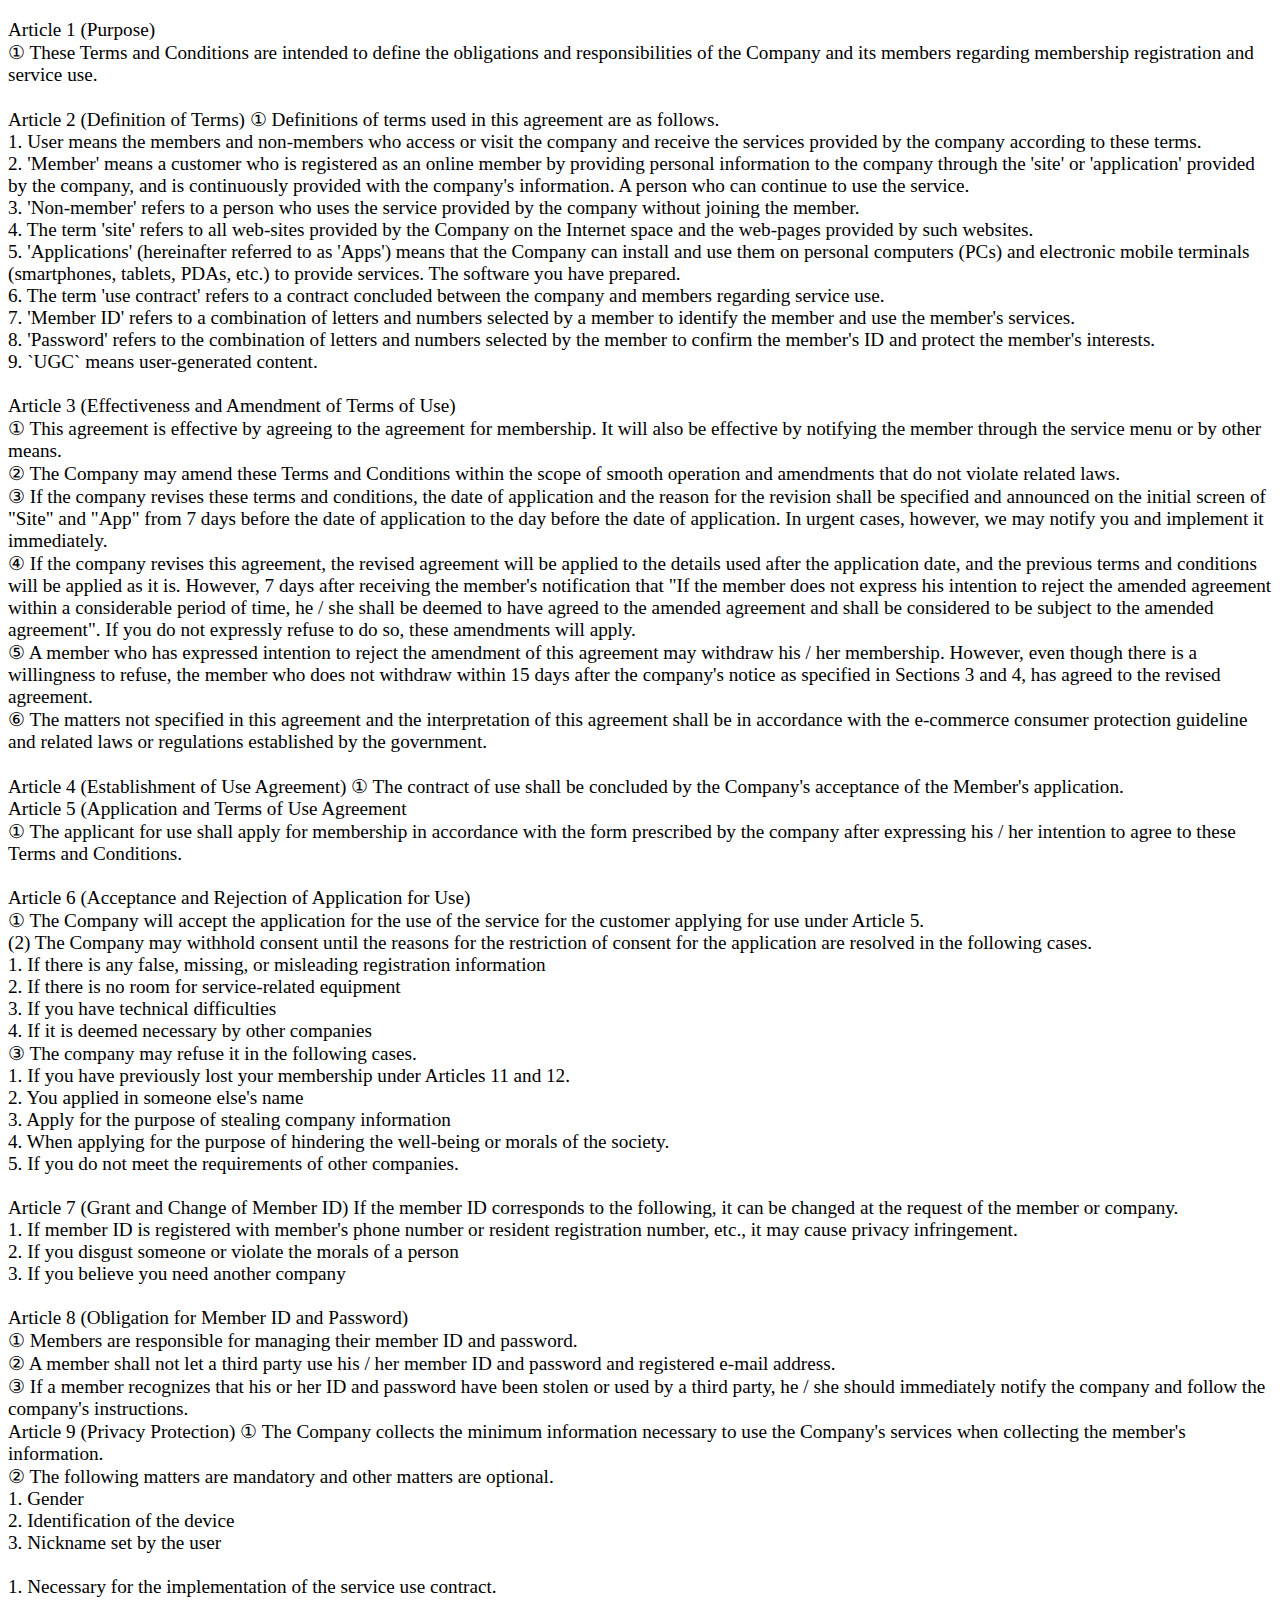
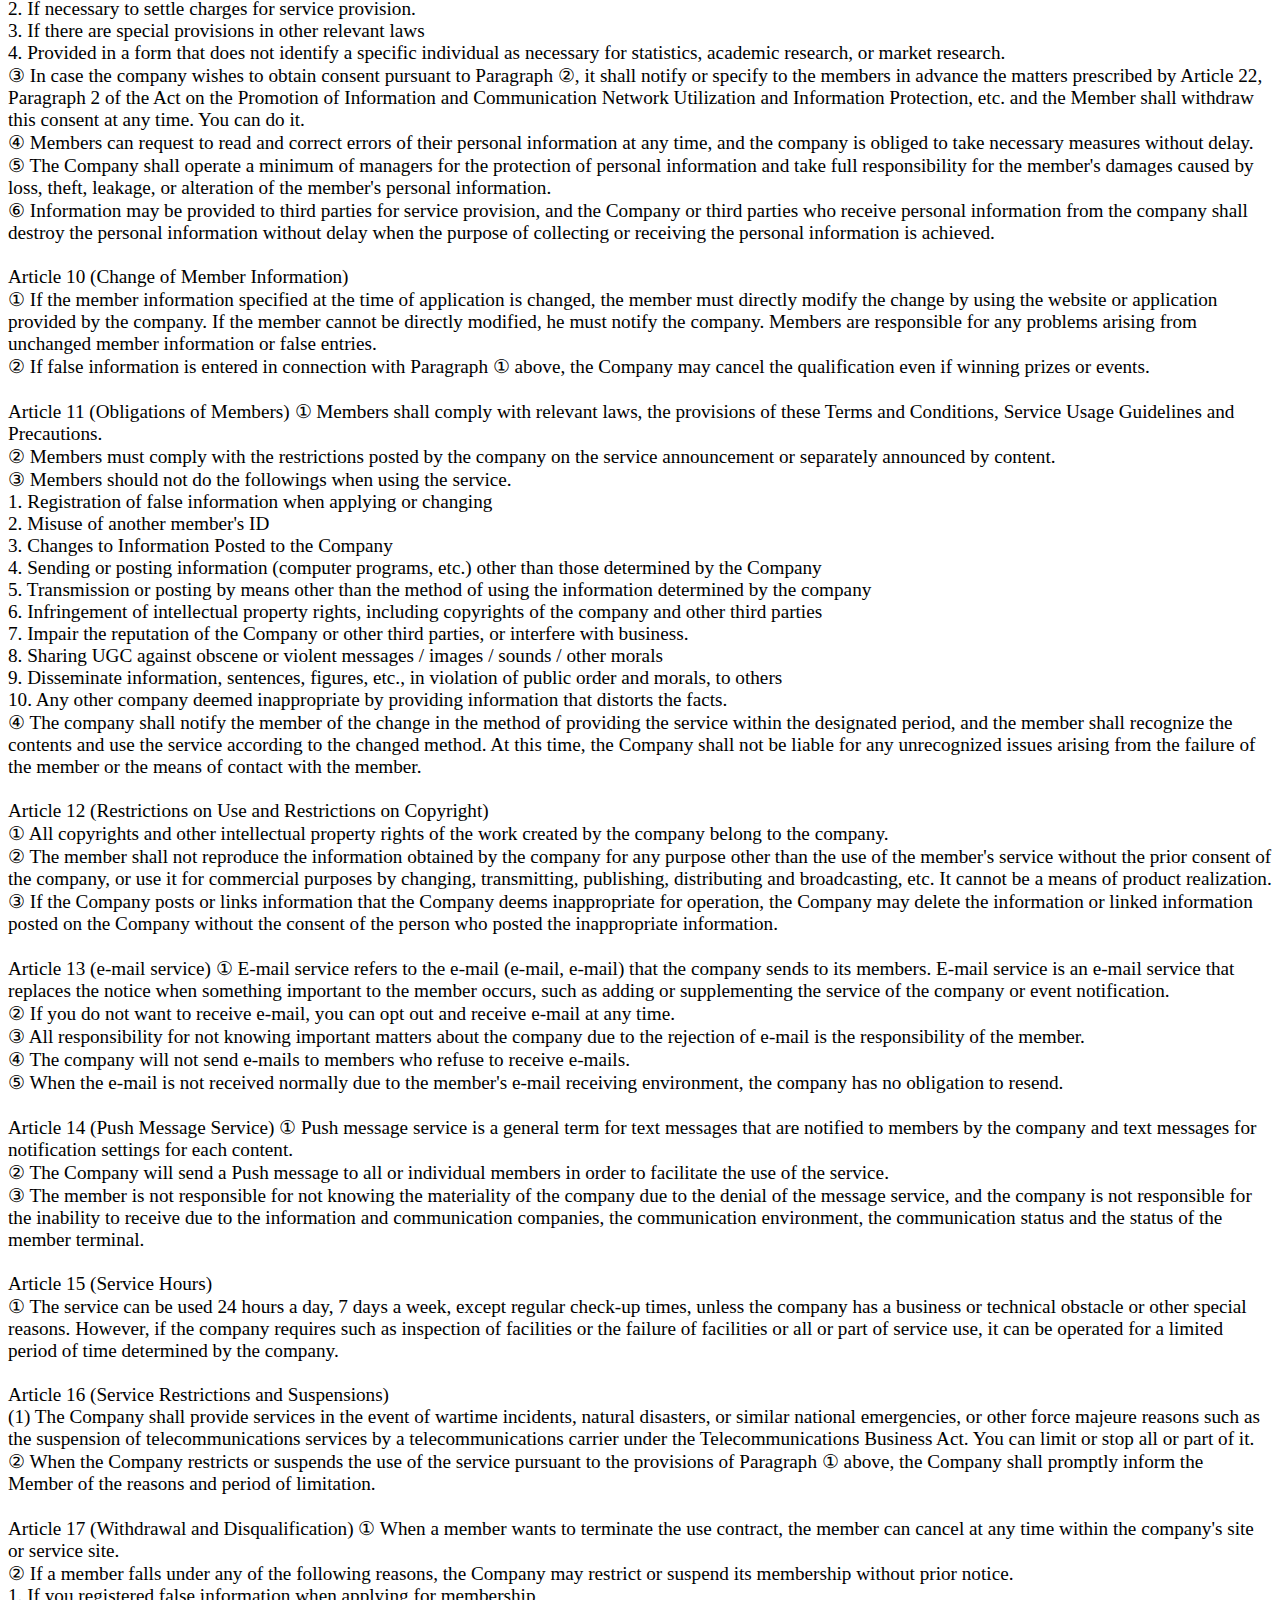
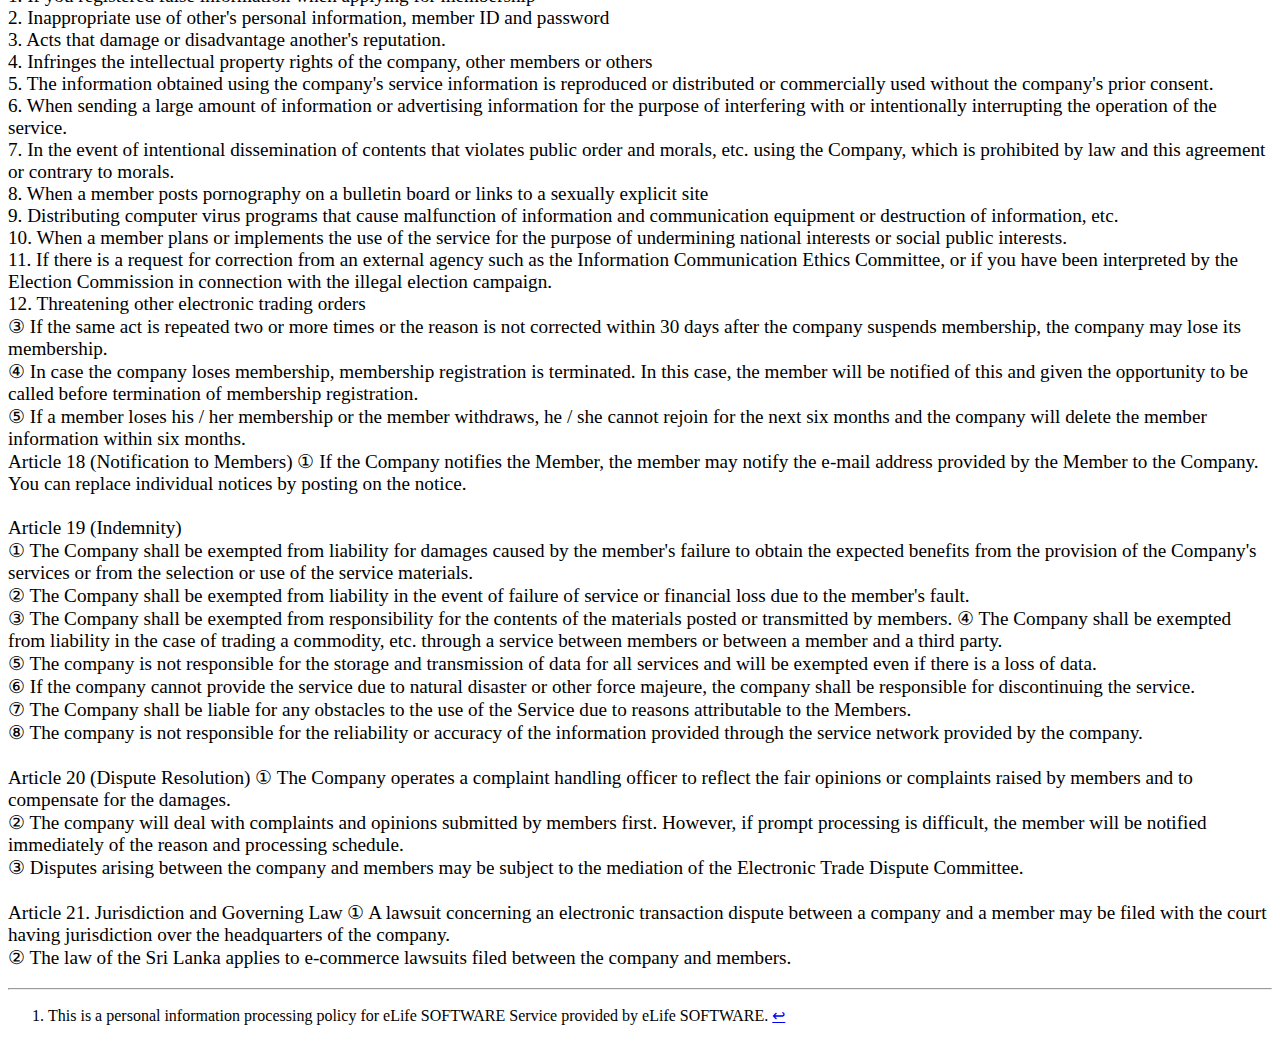
<file: freeTalk-eula-en.html>
<!DOCTYPE html>
<html lang="en">
  <head>
    <meta charset="UTF-8" />
    <meta http-equiv="X-UA-Compatible" content="IE=edge" />
    <meta name="viewport" content="width=device-width, initial-scale=1.0" />
    <title>Document</title>

    <style>
      .text {
        /* font-weight: bold; */
        font-size: larger;
      }
    </style>
  </head>
  <body>
    <p class="text">
      Article 1 (Purpose) <br />
      ① These Terms and Conditions are intended to define the obligations and
      responsibilities of the Company and its members regarding membership
      registration and service use. <br />
      <br />
      Article 2 (Definition of Terms) ① Definitions of terms used in this
      agreement are as follows. <br />
      1. User means the members and non-members who access or visit the company
      and receive the services provided by the company according to these terms.
      <br />
      2. 'Member' means a customer who is registered as an online member by
      providing personal information to the company through the 'site' or
      'application' provided by the company, and is continuously provided with
      the company's information. A person who can continue to use the service.
      <br />
      3. 'Non-member' refers to a person who uses the service provided by the
      company without joining the member. <br />
      4. The term 'site' refers to all web-sites provided by the Company on the
      Internet space and the web-pages provided by such websites. <br />
      5. 'Applications' (hereinafter referred to as 'Apps') means that the
      Company can install and use them on personal computers (PCs) and
      electronic mobile terminals (smartphones, tablets, PDAs, etc.) to provide
      services. The software you have prepared. <br />
      6. The term 'use contract' refers to a contract concluded between the
      company and members regarding service use. <br />
      7. 'Member ID' refers to a combination of letters and numbers selected by
      a member to identify the member and use the member's services. <br />
      8. 'Password' refers to the combination of letters and numbers selected by
      the member to confirm the member's ID and protect the member's interests.
      <br />
      9. `UGC` means user-generated content. <br />
      <br />
      Article 3 (Effectiveness and Amendment of Terms of Use) <br />
      ① This agreement is effective by agreeing to the agreement for membership.
      It will also be effective by notifying the member through the service menu
      or by other means. <br />
      ② The Company may amend these Terms and Conditions within the scope of
      smooth operation and amendments that do not violate related laws. <br />
      ③ If the company revises these terms and conditions, the date of
      application and the reason for the revision shall be specified and
      announced on the initial screen of "Site" and "App" from 7 days before the
      date of application to the day before the date of application. In urgent
      cases, however, we may notify you and implement it immediately. <br />
      ④ If the company revises this agreement, the revised agreement will be
      applied to the details used after the application date, and the previous
      terms and conditions will be applied as it is. However, 7 days after
      receiving the member's notification that "If the member does not express
      his intention to reject the amended agreement within a considerable period
      of time, he / she shall be deemed to have agreed to the amended agreement
      and shall be considered to be subject to the amended agreement". If you do
      not expressly refuse to do so, these amendments will apply. <br />
      ⑤ A member who has expressed intention to reject the amendment of this
      agreement may withdraw his / her membership. However, even though there is
      a willingness to refuse, the member who does not withdraw within 15 days
      after the company's notice as specified in Sections 3 and 4, has agreed to
      the revised agreement. <br />
      ⑥ The matters not specified in this agreement and the interpretation of
      this agreement shall be in accordance with the e-commerce consumer
      protection guideline and related laws or regulations established by the
      government. <br />
      <br />
      Article 4 (Establishment of Use Agreement) ① The contract of use shall be
      concluded by the Company's acceptance of the Member's application.
      <br />
      Article 5 (Application and Terms of Use Agreement <br />
      ① The applicant for use shall apply for membership in accordance with the
      form prescribed by the company after expressing his / her intention to
      agree to these Terms and Conditions. <br />
      <br />
      Article 6 (Acceptance and Rejection of Application for Use) <br />
      ① The Company will accept the application for the use of the service for
      the customer applying for use under Article 5. <br />
      (2) The Company may withhold consent until the reasons for the restriction
      of consent for the application are resolved in the following cases. <br />
      1. If there is any false, missing, or misleading registration information
      <br />
      2. If there is no room for service-related equipment <br />
      3. If you have technical difficulties <br />
      4. If it is deemed necessary by other companies <br />
      ③ The company may refuse it in the following cases. <br />
      1. If you have previously lost your membership under Articles 11 and 12.
      <br />
      2. You applied in someone else's name <br />
      3. Apply for the purpose of stealing company information <br />
      4. When applying for the purpose of hindering the well-being or morals of
      the society. <br />
      5. If you do not meet the requirements of other companies. <br />
      <br />
      Article 7 (Grant and Change of Member ID) If the member ID corresponds to
      the following, it can be changed at the request of the member or company.
      <br />
      1. If member ID is registered with member's phone number or resident
      registration number, etc., it may cause privacy infringement. <br />
      2. If you disgust someone or violate the morals of a person <br />
      3. If you believe you need another company <br />
      <br />
      Article 8 (Obligation for Member ID and Password) <br />
      ① Members are responsible for managing their member ID and password.
      <br />
      ② A member shall not let a third party use his / her member ID and
      password and registered e-mail address. <br />
      ③ If a member recognizes that his or her ID and password have been stolen
      or used by a third party, he / she should immediately notify the company
      and follow the company's instructions.
      <br />
      Article 9 (Privacy Protection) ① The Company collects the minimum
      information necessary to use the Company's services when collecting the
      member's information. <br />
      ② The following matters are mandatory and other matters are optional.
      <br />
      1. Gender <br />
      2. Identification of the device <br />
      3. Nickname set by the user <br />
      <br />
      1. Necessary for the implementation of the service use contract. <br />
      2. If necessary to settle charges for service provision. <br />
      3. If there are special provisions in other relevant laws <br />
      4. Provided in a form that does not identify a specific individual as
      necessary for statistics, academic research, or market research. <br />
      ③ In case the company wishes to obtain consent pursuant to Paragraph ②, it
      shall notify or specify to the members in advance the matters prescribed
      by Article 22, Paragraph 2 of the Act on the Promotion of Information and
      Communication Network Utilization and Information Protection, etc. and the
      Member shall withdraw this consent at any time. You can do it. <br />
      ④ Members can request to read and correct errors of their personal
      information at any time, and the company is obliged to take necessary
      measures without delay. <br />
      ⑤ The Company shall operate a minimum of managers for the protection of
      personal information and take full responsibility for the member's damages
      caused by loss, theft, leakage, or alteration of the member's personal
      information. <br />
      ⑥ Information may be provided to third parties for service provision, and
      the Company or third parties who receive personal information from the
      company shall destroy the personal information without delay when the
      purpose of collecting or receiving the personal information is achieved.
      <br />
      <br />
      Article 10 (Change of Member Information) <br />
      ① If the member information specified at the time of application is
      changed, the member must directly modify the change by using the website
      or application provided by the company. If the member cannot be directly
      modified, he must notify the company. Members are responsible for any
      problems arising from unchanged member information or false entries.
      <br />
      ② If false information is entered in connection with Paragraph ① above,
      the Company may cancel the qualification even if winning prizes or events.
      <br />
      <br />
      Article 11 (Obligations of Members) ① Members shall comply with relevant
      laws, the provisions of these Terms and Conditions, Service Usage
      Guidelines and Precautions. <br />
      ② Members must comply with the restrictions posted by the company on the
      service announcement or separately announced by content. <br />
      ③ Members should not do the followings when using the service. <br />
      1. Registration of false information when applying or changing <br />
      2. Misuse of another member's ID <br />
      3. Changes to Information Posted to the Company <br />
      4. Sending or posting information (computer programs, etc.) other than
      those determined by the Company <br />
      5. Transmission or posting by means other than the method of using the
      information determined by the company <br />
      6. Infringement of intellectual property rights, including copyrights of
      the company and other third parties <br />
      7. Impair the reputation of the Company or other third parties, or
      interfere with business. <br />
      8. Sharing UGC against obscene or violent messages / images / sounds /
      other morals <br />
      9. Disseminate information, sentences, figures, etc., in violation of
      public order and morals, to others <br />
      10. Any other company deemed inappropriate by providing information that
      distorts the facts. <br />
      ④ The company shall notify the member of the change in the method of
      providing the service within the designated period, and the member shall
      recognize the contents and use the service according to the changed
      method. At this time, the Company shall not be liable for any unrecognized
      issues arising from the failure of the member or the means of contact with
      the member. <br />
      <br />
      Article 12 (Restrictions on Use and Restrictions on Copyright) <br />
      ① All copyrights and other intellectual property rights of the work
      created by the company belong to the company. <br />
      ② The member shall not reproduce the information obtained by the company
      for any purpose other than the use of the member's service without the
      prior consent of the company, or use it for commercial purposes by
      changing, transmitting, publishing, distributing and broadcasting, etc. It
      cannot be a means of product realization. <br />
      ③ If the Company posts or links information that the Company deems
      inappropriate for operation, the Company may delete the information or
      linked information posted on the Company without the consent of the person
      who posted the inappropriate information. <br />
      <br />
      Article 13 (e-mail service) ① E-mail service refers to the e-mail (e-mail,
      e-mail) that the company sends to its members. E-mail service is an e-mail
      service that replaces the notice when something important to the member
      occurs, such as adding or supplementing the service of the company or
      event notification. <br />
      ② If you do not want to receive e-mail, you can opt out and receive e-mail
      at any time. <br />
      ③ All responsibility for not knowing important matters about the company
      due to the rejection of e-mail is the responsibility of the member. <br />
      ④ The company will not send e-mails to members who refuse to receive
      e-mails. <br />
      ⑤ When the e-mail is not received normally due to the member's e-mail
      receiving environment, the company has no obligation to resend. <br />
      <br />
      Article 14 (Push Message Service) ① Push message service is a general term
      for text messages that are notified to members by the company and text
      messages for notification settings for each content. <br />
      ② The Company will send a Push message to all or individual members in
      order to facilitate the use of the service. <br />
      ③ The member is not responsible for not knowing the materiality of the
      company due to the denial of the message service, and the company is not
      responsible for the inability to receive due to the information and
      communication companies, the communication environment, the communication
      status and the status of the member terminal. <br />
      <br />
      Article 15 (Service Hours) <br />
      ① The service can be used 24 hours a day, 7 days a week, except regular
      check-up times, unless the company has a business or technical obstacle or
      other special reasons. However, if the company requires such as inspection
      of facilities or the failure of facilities or all or part of service use,
      it can be operated for a limited period of time determined by the company.
      <br />
      <br />
      Article 16 (Service Restrictions and Suspensions) <br />
      (1) The Company shall provide services in the event of wartime incidents,
      natural disasters, or similar national emergencies, or other force majeure
      reasons such as the suspension of telecommunications services by a
      telecommunications carrier under the Telecommunications Business Act. You
      can limit or stop all or part of it. <br />
      ② When the Company restricts or suspends the use of the service pursuant
      to the provisions of Paragraph ① above, the Company shall promptly inform
      the Member of the reasons and period of limitation. <br />
      <br />
      Article 17 (Withdrawal and Disqualification) ① When a member wants to
      terminate the use contract, the member can cancel at any time within the
      company's site or service site. <br />
      ② If a member falls under any of the following reasons, the Company may
      restrict or suspend its membership without prior notice. <br />
      1. If you registered false information when applying for membership <br />
      2. Inappropriate use of other's personal information, member ID and
      password <br />
      3. Acts that damage or disadvantage another's reputation. <br />
      4. Infringes the intellectual property rights of the company, other
      members or others <br />
      5. The information obtained using the company's service information is
      reproduced or distributed or commercially used without the company's prior
      consent. <br />
      6. When sending a large amount of information or advertising information
      for the purpose of interfering with or intentionally interrupting the
      operation of the service. <br />
      7. In the event of intentional dissemination of contents that violates
      public order and morals, etc. using the Company, which is prohibited by
      law and this agreement or contrary to morals. <br />
      8. When a member posts pornography on a bulletin board or links to a
      sexually explicit site <br />
      9. Distributing computer virus programs that cause malfunction of
      information and communication equipment or destruction of information,
      etc. <br />
      10. When a member plans or implements the use of the service for the
      purpose of undermining national interests or social public interests.
      <br />
      11. If there is a request for correction from an external agency such as
      the Information Communication Ethics Committee, or if you have been
      interpreted by the Election Commission in connection with the illegal
      election campaign. <br />
      12. Threatening other electronic trading orders <br />
      ③ If the same act is repeated two or more times or the reason is not
      corrected within 30 days after the company suspends membership, the
      company may lose its membership. <br />
      ④ In case the company loses membership, membership registration is
      terminated. In this case, the member will be notified of this and given
      the opportunity to be called before termination of membership
      registration. <br />
      ⑤ If a member loses his / her membership or the member withdraws, he / she
      cannot rejoin for the next six months and the company will delete the
      member information within six months.
      <br />
      Article 18 (Notification to Members) ① If the Company notifies the Member,
      the member may notify the e-mail address provided by the Member to the
      Company. You can replace individual notices by posting on the notice.
      <br />
      <br />
      Article 19 (Indemnity) <br />
      ① The Company shall be exempted from liability for damages caused by the
      member's failure to obtain the expected benefits from the provision of the
      Company's services or from the selection or use of the service materials.
      <br />
      ② The Company shall be exempted from liability in the event of failure of
      service or financial loss due to the member's fault. <br />
      ③ The Company shall be exempted from responsibility for the contents of
      the materials posted or transmitted by members. ④ The Company shall be
      exempted from liability in the case of trading a commodity, etc. through a
      service between members or between a member and a third party. <br />
      ⑤ The company is not responsible for the storage and transmission of data
      for all services and will be exempted even if there is a loss of data.
      <br />
      ⑥ If the company cannot provide the service due to natural disaster or
      other force majeure, the company shall be responsible for discontinuing
      the service. <br />
      ⑦ The Company shall be liable for any obstacles to the use of the Service
      due to reasons attributable to the Members. <br />
      ⑧ The company is not responsible for the reliability or accuracy of the
      information provided through the service network provided by the company.
      <br />
      <br />
      Article 20 (Dispute Resolution) ① The Company operates a complaint
      handling officer to reflect the fair opinions or complaints raised by
      members and to compensate for the damages. <br />
      ② The company will deal with complaints and opinions submitted by members
      first. However, if prompt processing is difficult, the member will be
      notified immediately of the reason and processing schedule. <br />
      ③ Disputes arising between the company and members may be subject to the
      mediation of the Electronic Trade Dispute Committee. <br />
      <br />
      Article 21. Jurisdiction and Governing Law ① A lawsuit concerning an
      electronic transaction dispute between a company and a member may be filed
      with the court having jurisdiction over the headquarters of the company.
      <br />
      ② The law of the Sri Lanka applies to e-commerce lawsuits filed between
      the company and members. <br />
      <!-- p-->
    </p>
    <hr class="footnotes-sep" />
    <section class="footnotes">
      <ol class="footnotes-list">
        <li id="fn1" class="footnote-item">
          <p>
            This is a personal information processing policy for eLife SOFTWARE
            Service provided by eLife SOFTWARE.
            <a href="#fnref1" class="footnote-backref">↩</a>
          </p>
        </li>
        <!-- <li class="footnote-item">
          <p>
            <a href="./eula-sl.html" class="footnote-backref">SL</a>
          </p>
        </li> -->
      </ol>
    </section>
  </body>
</html>
</file>
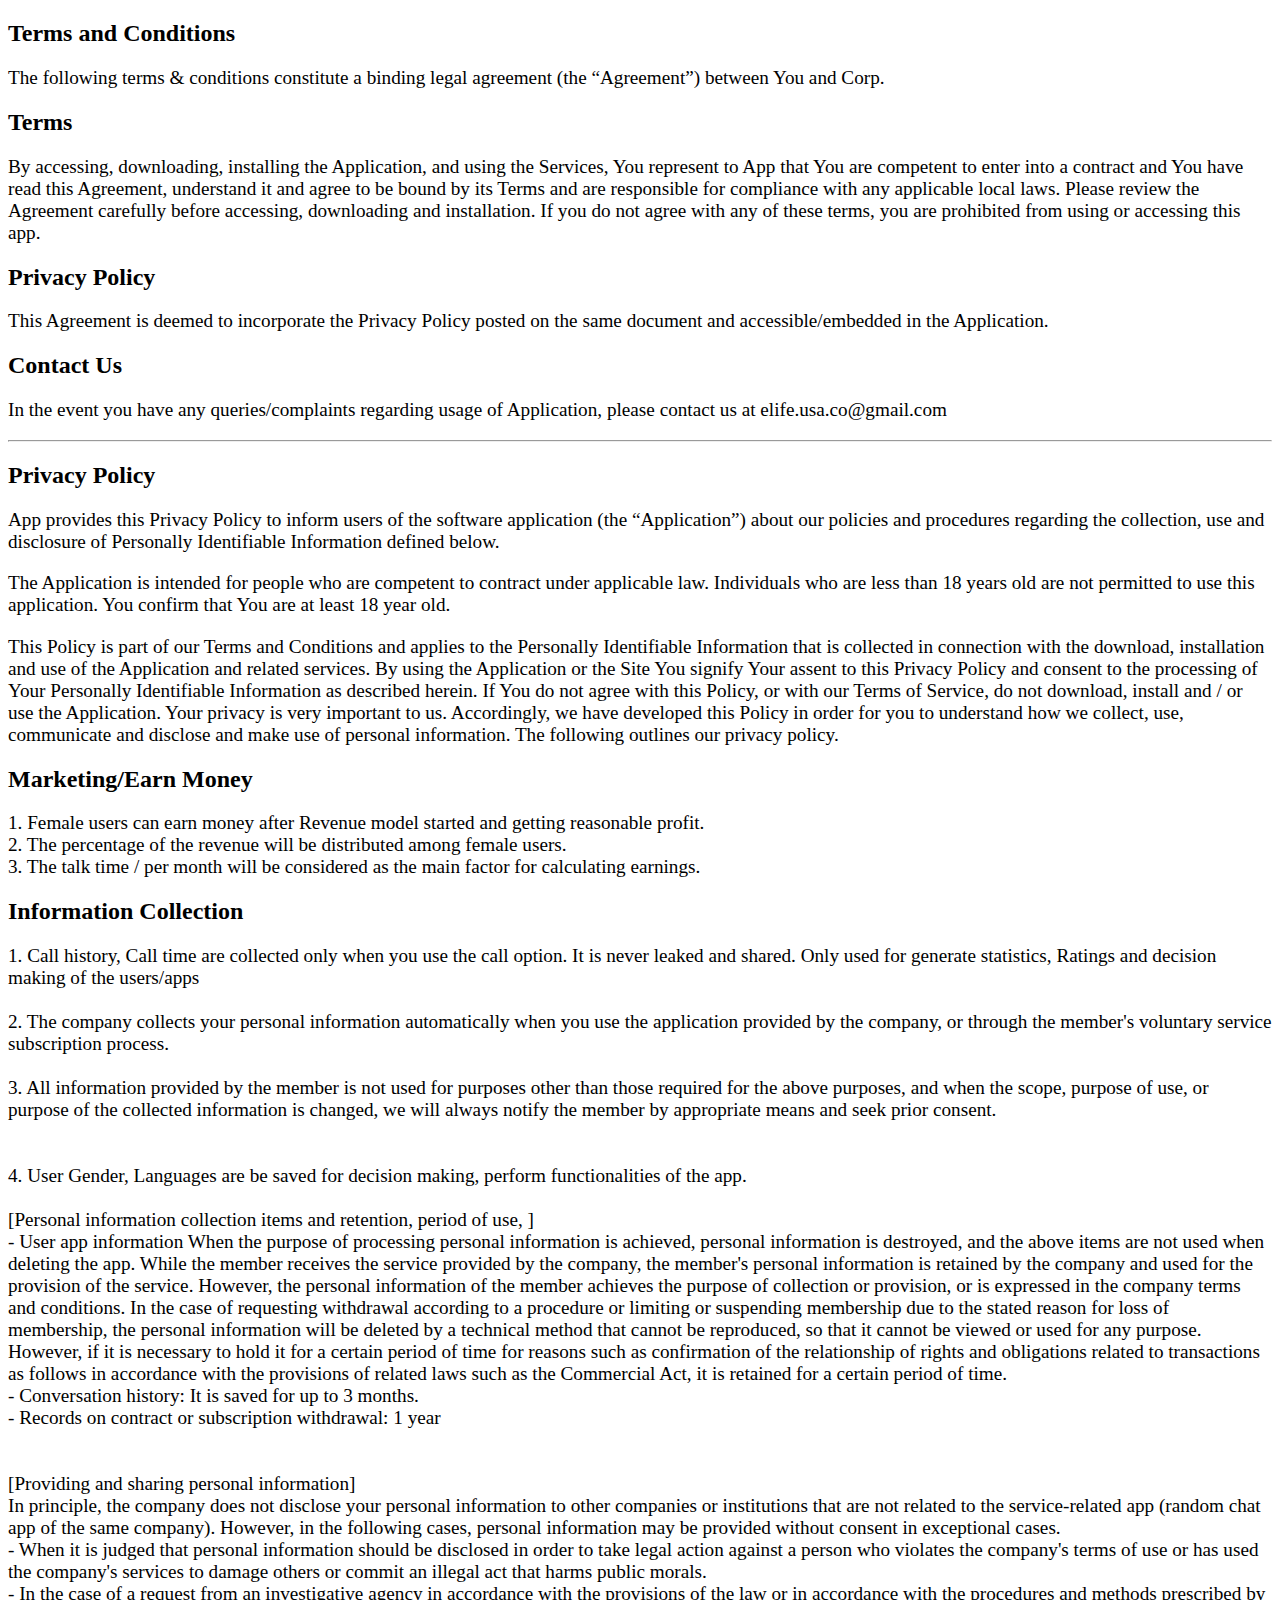
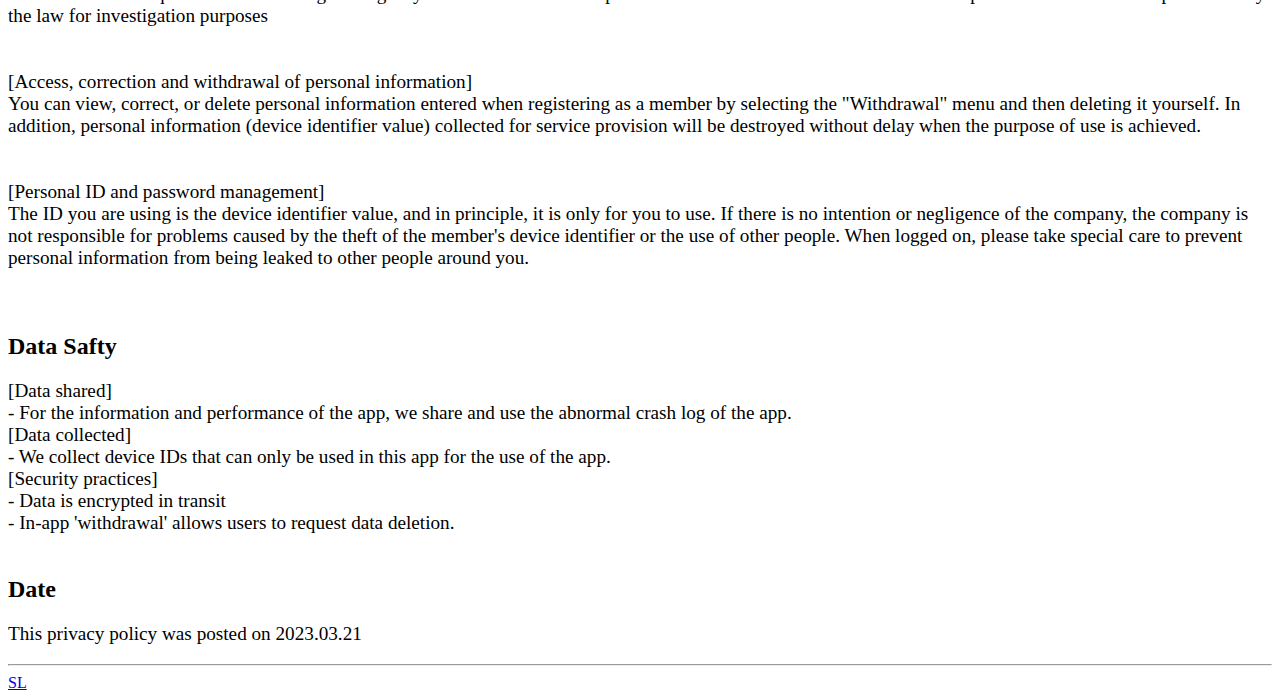
<file: freeTalk-privacy-en.html>
<!DOCTYPE html>
<html lang="en">
  <head>
    <meta charset="UTF-8" />
    <meta http-equiv="X-UA-Compatible" content="IE=edge" />
    <meta name="viewport" content="width=device-width, initial-scale=1.0" />
    <title>Document</title>

    <style>
      p {
        /* font-weight: bold; */
        font-size: larger;
      }
    </style>
  </head>
  <body>
    <div>
      <h2>Terms and Conditions</h2>
      <p>
        The following terms &amp; conditions constitute a binding legal
        agreement (the “Agreement”) between You and Corp.
      </p>

      <h2>Terms</h2>
      <p>
        By accessing, downloading, installing the Application, and using the
        Services, You represent to App that You are competent to enter into a
        contract and You have read this Agreement, understand it and agree to be
        bound by its Terms and are responsible for compliance with any
        applicable local laws. Please review the Agreement carefully before
        accessing, downloading and installation. If you do not agree with any of
        these terms, you are prohibited from using or accessing this app.
      </p>
      <h2>Privacy Policy</h2>
      <p>
        This Agreement is deemed to incorporate the Privacy Policy posted on the
        same document and accessible/embedded in the Application.
      </p>
      <h2>Contact Us</h2>
      <p>
        In the event you have any queries/complaints regarding usage of
        Application, please contact us at elife.usa.co@gmail.com
      </p>
      <hr />
      <h2>Privacy Policy</h2>
      <p>
        App provides this Privacy Policy to inform users of the software
        application (the “Application”) about our policies and procedures
        regarding the collection, use and disclosure of Personally Identifiable
        Information defined below.
      </p>
      <p>
        The Application is intended for people who are competent to contract
        under applicable law. Individuals who are less than 18 years old are not
        permitted to use this application. You confirm that You are at least 18
        year old.
      </p>
      <p>
        This Policy is part of our Terms and Conditions and applies to the
        Personally Identifiable Information that is collected in connection with
        the download, installation and use of the Application and related
        services. By using the Application or the Site You signify Your assent
        to this Privacy Policy and consent to the processing of Your Personally
        Identifiable Information as described herein. If You do not agree with
        this Policy, or with our Terms of Service, do not download, install and
        / or use the Application. Your privacy is very important to us.
        Accordingly, we have developed this Policy in order for you to
        understand how we collect, use, communicate and disclose and make use of
        personal information. The following outlines our privacy policy.
      </p>

      <h2>Marketing/Earn Money</h2>
      <p>
        1. Female users can earn money after Revenue model started and getting
        reasonable profit.<br />
        2. The percentage of the revenue will be distributed among female users.
        <br />3. The talk time / per month will be considered as the main factor
        for calculating earnings.
      </p>

      <h2>Information Collection</h2>

      <!-- <p>
        my data--------------------------------- The collected information from
        the user will not be shared. Encryption 1. What we are requesting from
        User? 2. What are the informations automatically gathered from? 3. Why
        we use them? 4. How long we use Them? 5. when uninstalling app the user
        information will be deleted. device id, ip address, installed date will
        keep for manage user tracking. mail address, password
        --------------------------------------------------
      </p> -->

      <p>
        <!-- [Purpose and use of personal information]<br />
        1. The company collects the following minimum information as required or
        optional in order to obtain necessary information for members to use the
        company's various services, exchange services between members, and
        provide convenient and beneficial customized information to members.<br />
        - (Required) Gender, Languages, Level,  IP address: automatically collected when
        registering as a member<br /> -->

        <!-- - (Optional, Only `Sri Lanka`) Phone number: According to [Notice No.
        2020–36 of the Ministry of Gender Equality and Family], a number
        authentication method has been added to provide technical means for safe
        use by youth. Phone numbers are strictly managed and encrypted so that
        they are not leaked and are never used outside of legal standards.<br />
        <br /> -->
        1. Call history, Call time are collected only when you use the call
        option. It is never leaked and shared. Only used for generate
        statistics, Ratings and decision making of the users/apps
        <br />
        <br />
        2. The company collects your personal information automatically when you
        use the application provided by the company, or through the member's
        voluntary service subscription process.
        <br />
        <br />
        3. All information provided by the member is not used for purposes other
        than those required for the above purposes, and when the scope, purpose
        of use, or purpose of the collected information is changed, we will
        always notify the member by appropriate means and seek prior consent.<br />
        <br />
        <br />

        4. User Gender, Languages are be saved for decision making, perform
        functionalities of the app.

        <br />
        <br />

        [Personal information collection items and retention, period of use,
        ]<br />
        - User app information When the purpose of processing personal
        information is achieved, personal information is destroyed, and the
        above items are not used when deleting the app. While the member
        receives the service provided by the company, the member's personal
        information is retained by the company and used for the provision of the
        service. However, the personal information of the member achieves the
        purpose of collection or provision, or is expressed in the company terms
        and conditions. In the case of requesting withdrawal according to a
        procedure or limiting or suspending membership due to the stated reason
        for loss of membership, the personal information will be deleted by a
        technical method that cannot be reproduced, so that it cannot be viewed
        or used for any purpose. However, if it is necessary to hold it for a
        certain period of time for reasons such as confirmation of the
        relationship of rights and obligations related to transactions as
        follows in accordance with the provisions of related laws such as the
        Commercial Act, it is retained for a certain period of time.<br />
        - Conversation history: It is saved for up to 3 months.<br />
        - Records on contract or subscription withdrawal: 1 year<br />
        <br />
        <br />
        [Providing and sharing personal information]<br />
        In principle, the company does not disclose your personal information to
        other companies or institutions that are not related to the
        service-related app (random chat app of the same company). However, in
        the following cases, personal information may be provided without
        consent in exceptional cases.<br />
        - When it is judged that personal information should be disclosed in
        order to take legal action against a person who violates the company's
        terms of use or has used the company's services to damage others or
        commit an illegal act that harms public morals.<br />
        - In the case of a request from an investigative agency in accordance
        with the provisions of the law or in accordance with the procedures and
        methods prescribed by the law for investigation purposes<br />
        <br />
        <br />
        [Access, correction and withdrawal of personal information]<br />
        You can view, correct, or delete personal information entered when
        registering as a member by selecting the "Withdrawal" menu and then
        deleting it yourself. In addition, personal information (device
        identifier value) collected for service provision will be destroyed
        without delay when the purpose of use is achieved.<br />
        <br />
        <br />

        [Personal ID and password management]<br />
        The ID you are using is the device identifier value, and in principle,
        it is only for you to use. If there is no intention or negligence of the
        company, the company is not responsible for problems caused by the theft
        of the member's device identifier or the use of other people. When
        logged on, please take special care to prevent personal information from
        being leaked to other people around you.<br />
        <br />
        <br />
      </p>

      <h2>Data Safty</h2>

      <p>
        [Data shared]<br />
        - For the information and performance of the app, we share and use the
        abnormal crash log of the app.<br />
        [Data collected]<br />
        - We collect device IDs that can only be used in this app for the use of
        the app.<br />
        [Security practices]<br />
        - Data is encrypted in transit<br />
        - In-app 'withdrawal' allows users to request data deletion.<br />
        <br />
      </p>

      <h2>Date</h2>
      <p>This privacy policy was posted on 2023.03.21</p>
      <hr />
      <a href="./privacy-sl.html" class="footnote-backref">SL</a>
    </div>
  </body>
</html>
</file>
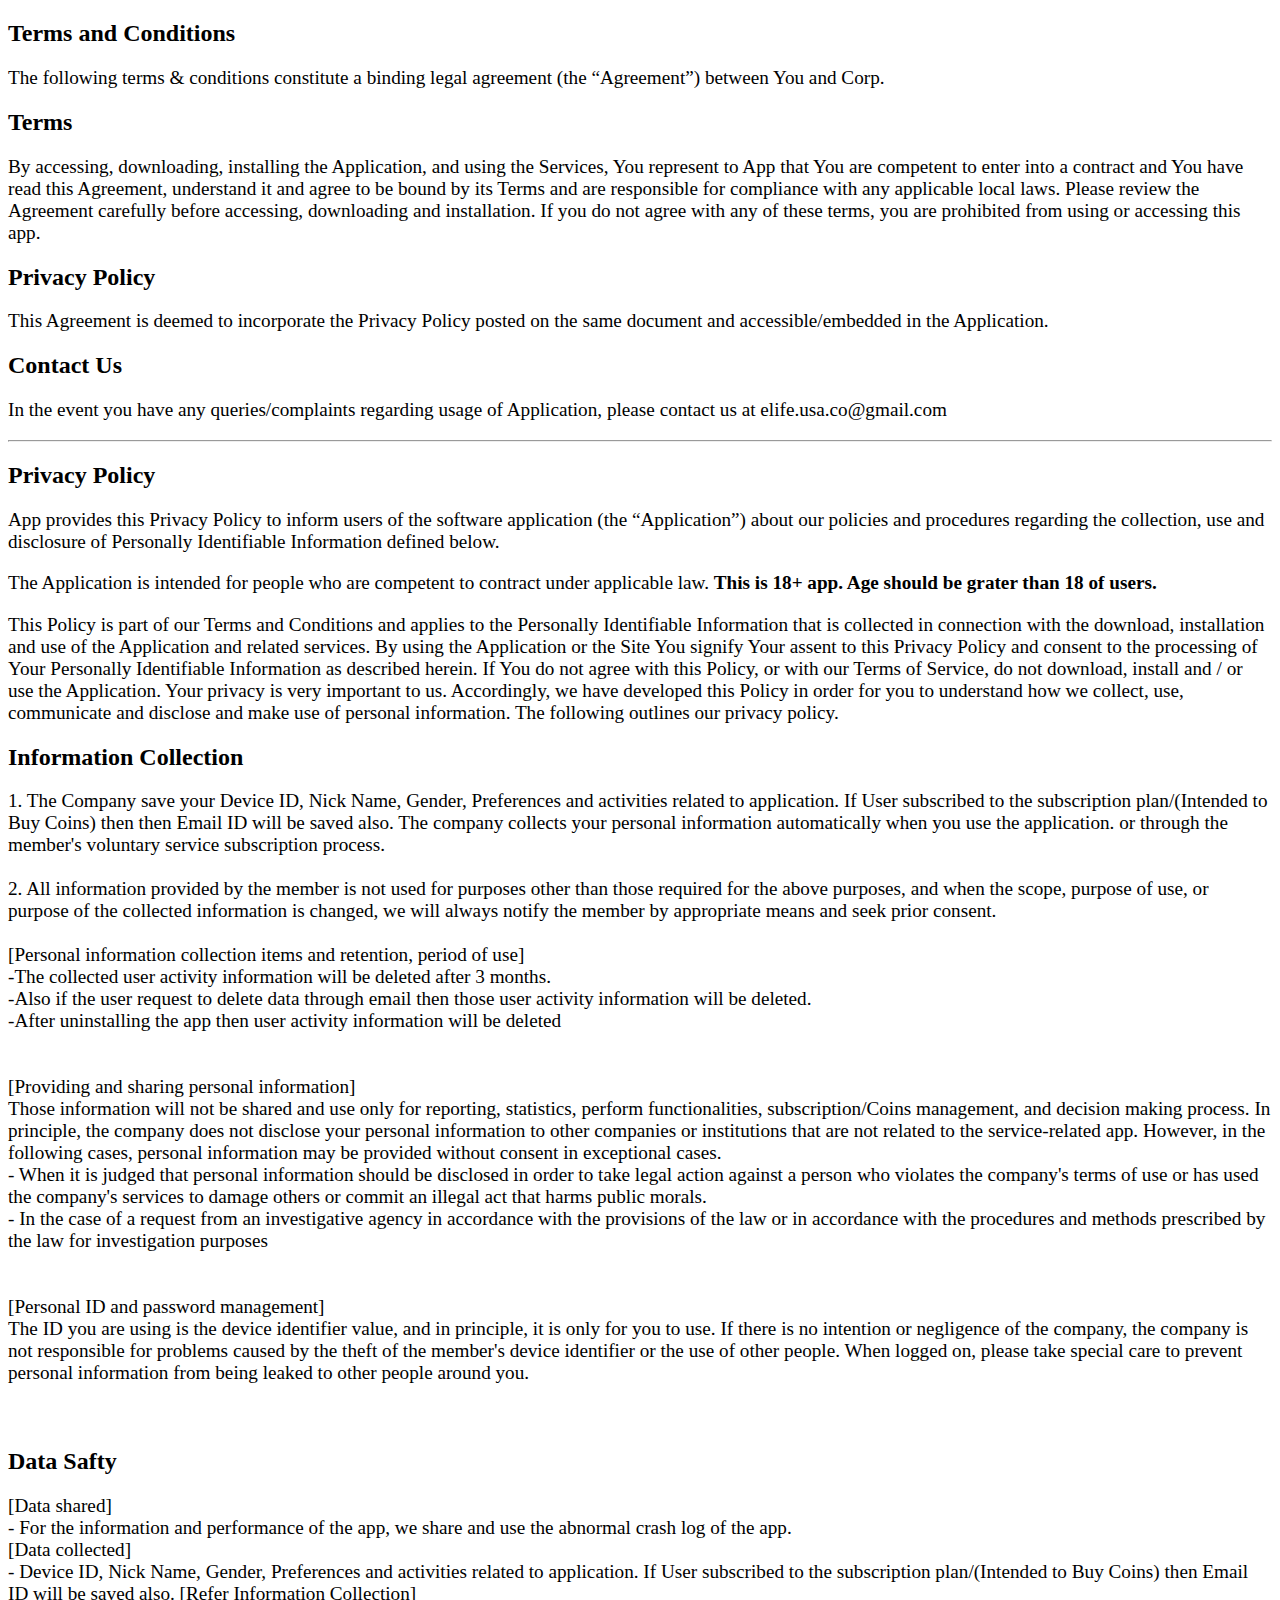
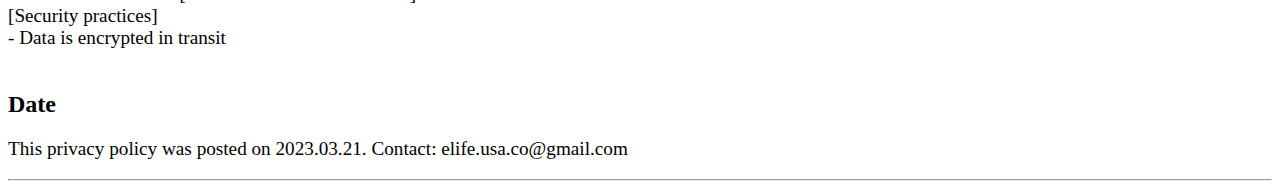
<file: myDreamDress-privacy-en.html>
<!DOCTYPE html>
<html lang="en">
  <head>
    <meta charset="UTF-8" />
    <meta http-equiv="X-UA-Compatible" content="IE=edge" />
    <meta name="viewport" content="width=device-width, initial-scale=1.0" />
    <title>Document</title>

    <style>
      p {
        /* font-weight: bold; */
        font-size: larger;
      }
    </style>
  </head>
  <body>
    <div>
      <h2>Terms and Conditions</h2>
      <p>
        The following terms &amp; conditions constitute a binding legal
        agreement (the “Agreement”) between You and Corp.
      </p>

      <h2>Terms</h2>
      <p>
        By accessing, downloading, installing the Application, and using the
        Services, You represent to App that You are competent to enter into a
        contract and You have read this Agreement, understand it and agree to be
        bound by its Terms and are responsible for compliance with any
        applicable local laws. Please review the Agreement carefully before
        accessing, downloading and installation. If you do not agree with any of
        these terms, you are prohibited from using or accessing this app.
      </p>
      <h2>Privacy Policy</h2>
      <p>
        This Agreement is deemed to incorporate the Privacy Policy posted on the
        same document and accessible/embedded in the Application.
      </p>
      <h2>Contact Us</h2>
      <p>
        In the event you have any queries/complaints regarding usage of
        Application, please contact us at elife.usa.co@gmail.com
      </p>
      <hr />
      <h2>Privacy Policy</h2>
      <p>
        App provides this Privacy Policy to inform users of the software
        application (the “Application”) about our policies and procedures
        regarding the collection, use and disclosure of Personally Identifiable
        Information defined below.
      </p>
      <p>
        The Application is intended for people who are competent to contract
        under applicable law.
        <b>This is 18+ app. Age should be grater than 18 of users.</b>
      </p>
      <p>
        This Policy is part of our Terms and Conditions and applies to the
        Personally Identifiable Information that is collected in connection with
        the download, installation and use of the Application and related
        services. By using the Application or the Site You signify Your assent
        to this Privacy Policy and consent to the processing of Your Personally
        Identifiable Information as described herein. If You do not agree with
        this Policy, or with our Terms of Service, do not download, install and
        / or use the Application. Your privacy is very important to us.
        Accordingly, we have developed this Policy in order for you to
        understand how we collect, use, communicate and disclose and make use of
        personal information. The following outlines our privacy policy.
      </p>

      <!-- <h2>Marketing/Earn Money</h2>
      <p>
        1. Female users can earn money after Revenue model started and getting
        reasonable profit.<br />
        2. The percentage of the revenue will be distributed among female users.
        <br />3. The talk time / per month will be considered as the main factor
        for calculating earnings.
      </p> -->

      <h2>Information Collection</h2>

      <!-- <p>
        my data--------------------------------- The collected information from
        the user will not be shared. Encryption 1. What we are requesting from
        User? 2. What are the informations automatically gathered from? 3. Why
        we use them? 4. How long we use Them? 5. when uninstalling app the user
        information will be deleted. device id, ip address, installed date will
        keep for manage user tracking. mail address, password
        --------------------------------------------------
      </p> -->

      <p>
        <!-- [Purpose and use of personal information]<br />
        1. The company collects the following minimum information as required or
        optional in order to obtain necessary information for members to use the
        company's various services, exchange services between members, and
        provide convenient and beneficial customized information to members.<br />
        - (Required) Gender, Languages, Level,  IP address: automatically collected when
        registering as a member<br /> -->

        <!-- - (Optional, Only `Sri Lanka`) Phone number: According to [Notice No.
        2020–36 of the Ministry of Gender Equality and Family], a number
        authentication method has been added to provide technical means for safe
        use by youth. Phone numbers are strictly managed and encrypted so that
        they are not leaked and are never used outside of legal standards.<br />
        <br /> -->
        1. The Company save your Device ID, Nick Name, Gender, Preferences and
        activities related to application. If User subscribed to the
        subscription plan/(Intended to Buy Coins) then then Email ID will be
        saved also. The company collects your personal information automatically
        when you use the application. or through the member's voluntary service
        subscription process.
        <br />
        <br />
        2. All information provided by the member is not used for purposes other
        than those required for the above purposes, and when the scope, purpose
        of use, or purpose of the collected information is changed, we will
        always notify the member by appropriate means and seek prior consent.
        <br />
        <br />
        [Personal information collection items and retention, period of use]
        <br />
        -The collected user activity information will be deleted after 3
        months.<br />
        -Also if the user request to delete data through email then those user
        activity information will be deleted. <br />
        -After uninstalling the app then user activity information will be
        deleted <br />

        <br />
        <br />
        [Providing and sharing personal information] <br />
        Those information will not be shared and use only for reporting,
        statistics, perform functionalities, subscription/Coins management, and
        decision making process. In principle, the company does not disclose
        your personal information to other companies or institutions that are
        not related to the service-related app. However, in the following cases,
        personal information may be provided without consent in exceptional
        cases.<br />
        - When it is judged that personal information should be disclosed in
        order to take legal action against a person who violates the company's
        terms of use or has used the company's services to damage others or
        commit an illegal act that harms public morals.<br />
        - In the case of a request from an investigative agency in accordance
        with the provisions of the law or in accordance with the procedures and
        methods prescribed by the law for investigation purposes<br />
        <br />
        <br />

        [Personal ID and password management]<br />
        The ID you are using is the device identifier value, and in principle,
        it is only for you to use. If there is no intention or negligence of the
        company, the company is not responsible for problems caused by the theft
        of the member's device identifier or the use of other people. When
        logged on, please take special care to prevent personal information from
        being leaked to other people around you.<br />
        <br />
        <br />
      </p>

      <h2>Data Safty</h2>

      <p>
        [Data shared]<br />
        - For the information and performance of the app, we share and use the
        abnormal crash log of the app.<br />
        [Data collected]<br />
        - Device ID, Nick Name, Gender, Preferences and activities related to
        application. If User subscribed to the subscription plan/(Intended to
        Buy Coins) then Email ID will be saved also. [Refer Information
        Collection]<br />
        [Security practices]<br />
        - Data is encrypted in transit<br />
        <br />
      </p>

      <h2>Date</h2>
      <p>
        This privacy policy was posted on 2023.03.21. Contact:
        elife.usa.co@gmail.com
      </p>
      <hr />
      <!-- <a href="./privacy-sl.html" class="footnote-backref">SL</a> -->
    </div>
  </body>
</html>
</file>
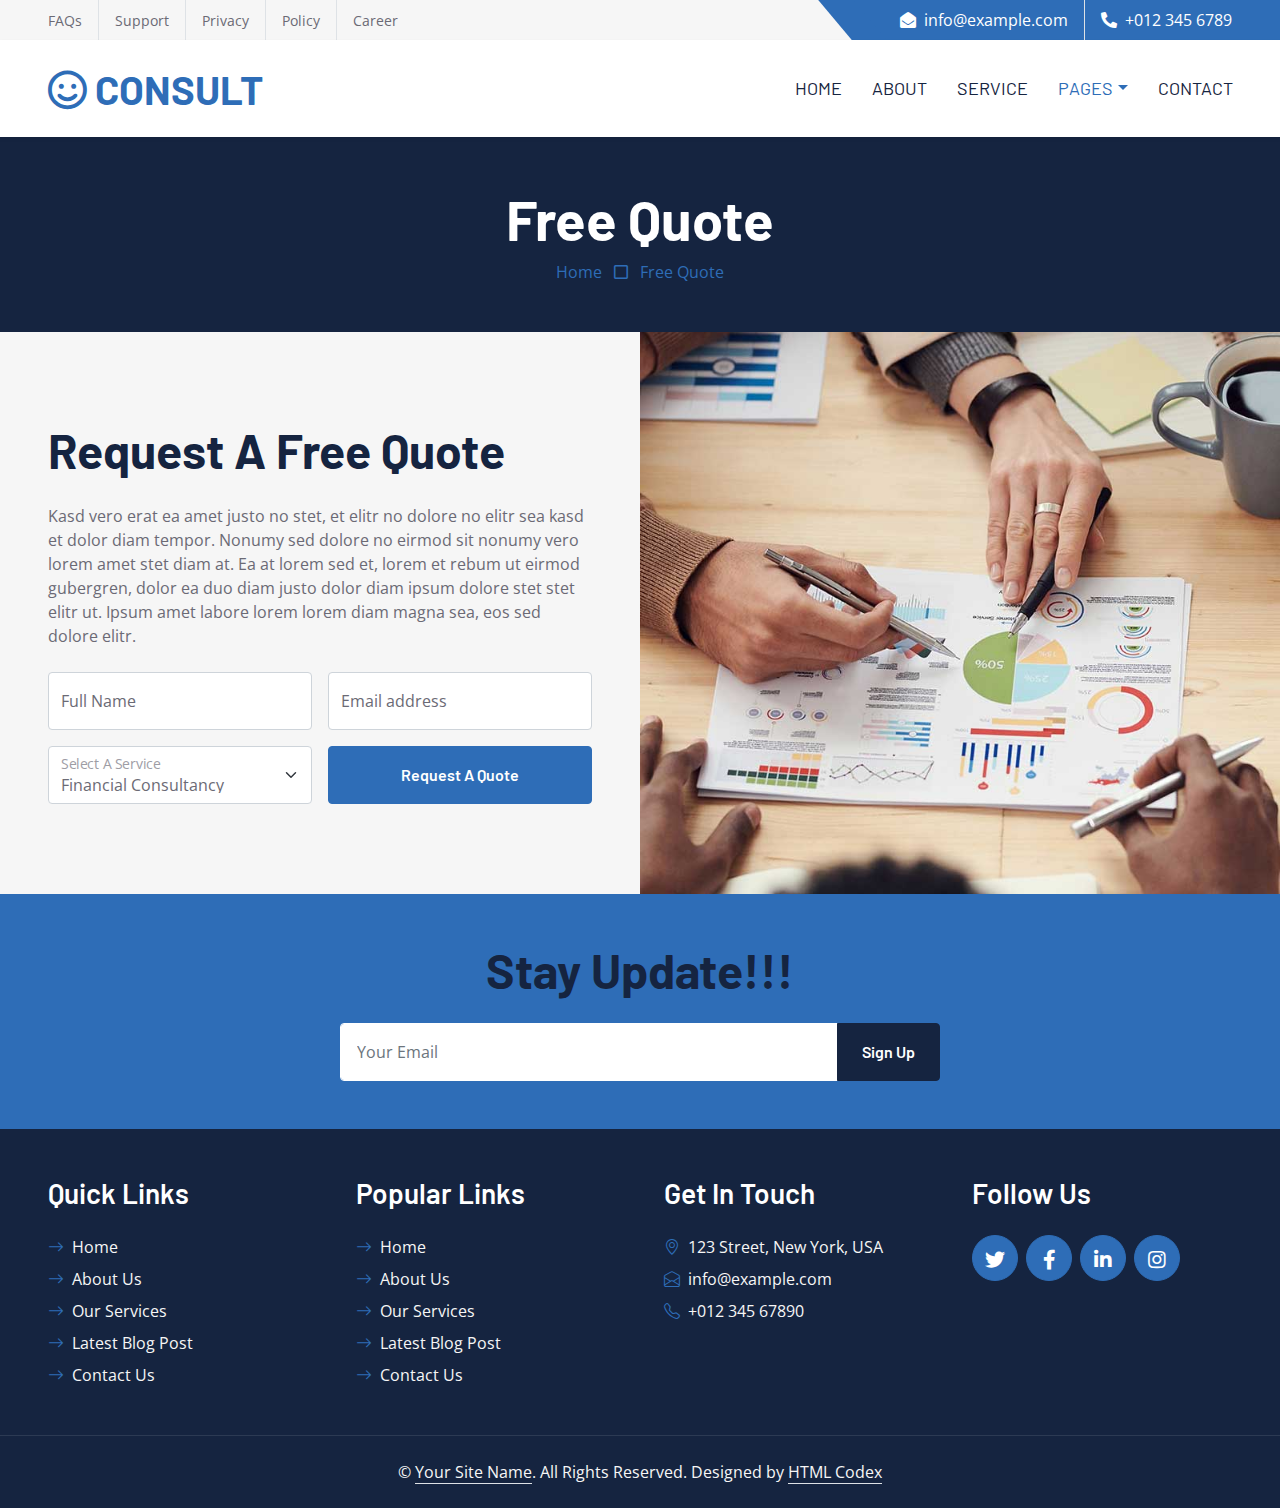
<file: quote.html>
<!DOCTYPE html>
<html lang="en">

<head>
    <meta charset="utf-8">
    <title>CONSULT - Consultancy Website Template</title>
    <meta content="width=device-width, initial-scale=1.0" name="viewport">
    <meta content="Free HTML Templates" name="keywords">
    <meta content="Free HTML Templates" name="description">

    <!-- Favicon -->
    <link href="img/favicon.ico" rel="icon">

    <!-- Google Web Fonts -->
    <link rel="preconnect" href="https://fonts.googleapis.com">
    <link rel="preconnect" href="https://fonts.gstatic.com" crossorigin>
    <link href="https://fonts.googleapis.com/css2?family=Barlow:wght@500;600;700&family=Open+Sans:wght@400;600&display=swap" rel="stylesheet"> 

    <!-- Icon Font Stylesheet -->
    <link href="https://cdnjs.cloudflare.com/ajax/libs/font-awesome/5.10.0/css/all.min.css" rel="stylesheet">
    <link href="https://cdn.jsdelivr.net/npm/bootstrap-icons@1.4.1/font/bootstrap-icons.css" rel="stylesheet">

    <!-- Libraries Stylesheet -->
    <link href="lib/owlcarousel/assets/owl.carousel.min.css" rel="stylesheet">

    <!-- Customized Bootstrap Stylesheet -->
    <link href="css/bootstrap.min.css" rel="stylesheet">

    <!-- Template Stylesheet -->
    <link href="css/style.css" rel="stylesheet">
</head>

<div>
    <!-- Topbar Start -->
    <div class="container-fluid bg-secondary ps-5 pe-0 d-none d-lg-block">
        <div class="row gx-0">
            <div class="col-md-6 text-center text-lg-start mb-2 mb-lg-0">
                <div class="d-inline-flex align-items-center">
                    <a class="text-body py-2 pe-3 border-end" href=""><small>FAQs</small></a>
                    <a class="text-body py-2 px-3 border-end" href=""><small>Support</small></a>
                    <a class="text-body py-2 px-3 border-end" href=""><small>Privacy</small></a>
                    <a class="text-body py-2 px-3 border-end" href=""><small>Policy</small></a>
                    <a class="text-body py-2 ps-3" href=""><small>Career</small></a>
                </div>
            </div>
            <div class="col-md-6 text-center text-lg-end">
                <div class="position-relative d-inline-flex align-items-center bg-primary text-white top-shape px-5">
                    <div class="me-3 pe-3 border-end py-2">
                        <p class="m-0"><i class="fa fa-envelope-open me-2"></i>info@example.com</p>
                    </div>
                    <div class="py-2">
                        <p class="m-0"><i class="fa fa-phone-alt me-2"></i>+012 345 6789</p>
                    </div>
                </div>
            </div>
        </div>
    </div>
    <!-- Topbar End -->


    <!-- Navbar Start -->
    <nav class="navbar navbar-expand-lg bg-white navbar-light shadow-sm px-5 py-3 py-lg-0">
        <a href="index.html" class="navbar-brand p-0">
            <h1 class="m-0 text-uppercase text-primary"><i class="far fa-smile text-primary me-2"></i>consult</h1>
        </a>
        <button class="navbar-toggler" type="button" data-bs-toggle="collapse" data-bs-target="#navbarCollapse">
            <span class="navbar-toggler-icon"></span>
        </button>
        <div class="collapse navbar-collapse" id="navbarCollapse">
            <div class="navbar-nav ms-auto py-0 me-n3">
                <a href="index.html" class="nav-item nav-link">Home</a>
                <a href="about.html" class="nav-item nav-link">About</a>
                <a href="service.html" class="nav-item nav-link">Service</a>
                <div class="nav-item dropdown">
                    <a href="#" class="nav-link dropdown-toggle active" data-bs-toggle="dropdown">Pages</a>
                    <div class="dropdown-menu m-0">
                        <a href="blog.html" class="dropdown-item">Blog Grid</a>
                        <a href="detail.html" class="dropdown-item">Blog Detail</a>
                        <a href="feature.html" class="dropdown-item">Features</a>
                        <a href="quote.html" class="dropdown-item active">Quote Form</a>
                        <a href="team.html" class="dropdown-item">The Team</a>
                        <a href="testimonial.html" class="dropdown-item">Testimonial</a>
                    </div>
                </div>
                <a href="contact.html" class="nav-item nav-link">Contact</a>
            </div>
        </div>
    </nav>
    <!-- Navbar End -->


    <!-- Page Header Start -->
    <div class="container-fluid bg-dark p-5">
        <div class="row">
            <div class="col-12 text-center">
                <h1 class="display-4 text-white">Free Quote</h1>
                <a href="">Home</a>
                <i class="far fa-square text-primary px-2"></i>
                <a href="">Free Quote</a>
            </div>
        </div>
    </div>
    <!-- Page Header End -->


    <!-- Quote Start -->
    <div class="container-fluid bg-secondary px-0">
        <div class="row g-0">
            <div class="col-lg-6 py-6 px-5">
                <h1 class="display-5 mb-4">Request A Free Quote</h1>
                <p class="mb-4">Kasd vero erat ea amet justo no stet, et elitr no dolore no elitr sea kasd et dolor diam tempor. Nonumy sed dolore no eirmod sit nonumy vero lorem amet stet diam at. Ea at lorem sed et, lorem et rebum ut eirmod gubergren, dolor ea duo diam justo dolor diam ipsum dolore stet stet elitr ut. Ipsum amet labore lorem lorem diam magna sea, eos sed dolore elitr.</p>
                <form>
                    <div class="row gx-3">
                        <div class="col-6">
                            <div class="form-floating">
                                <input type="text" class="form-control" id="form-floating-1" placeholder="John Doe">
                                <label for="form-floating-1">Full Name</label>
                            </div>
                        </div>
                        <div class="col-6">
                            <div class="form-floating mb-3">
                                <input type="email" class="form-control" id="form-floating-2" placeholder="name@example.com">
                                <label for="form-floating-2">Email address</label>
                            </div>
                        </div>
                        <div class="col-6">
                            <div class="form-floating">
                                <select class="form-select" id="floatingSelect" aria-label="Financial Consultancy">
                                    <option selected>Financial Consultancy</option>
                                    <option value="1">Strategy Consultancy</option>
                                    <option value="2">Tax Consultancy</option>
                                </select>
                                <label for="floatingSelect">Select A Service</label>
                            </div>
                        </div>
                        <div class="col-6">
                            <button class="btn btn-primary w-100 h-100" type="submit">Request A Quote</button>
                        </div>
                    </div>
                </form>
            </div>
            <div class="col-lg-6" style="min-height: 400px;">
                <div class="position-relative h-100">
                    <img class="position-absolute w-100 h-100" src="img/quote.jpg" style="object-fit: cover;">
                </div>
            </div>
        </div>
    </div>
    <!-- Quote End -->
    

    <!-- Footer Start -->
    <div class="container-fluid bg-primary text-secondary p-5">
        <div class="row g-5">
            <div class="col-12 text-center">
                <h1 class="display-5 mb-4">Stay Update!!!</h1>
                <form class="mx-auto" style="max-width: 600px;">
                    <div class="input-group">
                        <input type="text" class="form-control border-white p-3" placeholder="Your Email">
                        <button class="btn btn-dark px-4">Sign Up</button>
                    </div>
                </form>
            </div>
        </div>
    </div>
    <div class="container-fluid bg-dark text-secondary p-5">
        <div class="row g-5">
            <div class="col-lg-3 col-md-6">
                <h3 class="text-white mb-4">Quick Links</h3>
                <div class="d-flex flex-column justify-content-start">
                    <a class="text-secondary mb-2" href="#"><i class="bi bi-arrow-right text-primary me-2"></i>Home</a>
                    <a class="text-secondary mb-2" href="#"><i class="bi bi-arrow-right text-primary me-2"></i>About Us</a>
                    <a class="text-secondary mb-2" href="#"><i class="bi bi-arrow-right text-primary me-2"></i>Our Services</a>
                    <a class="text-secondary mb-2" href="#"><i class="bi bi-arrow-right text-primary me-2"></i>Latest Blog Post</a>
                    <a class="text-secondary" href="#"><i class="bi bi-arrow-right text-primary me-2"></i>Contact Us</a>
                </div>
            </div>
            <div class="col-lg-3 col-md-6">
                <h3 class="text-white mb-4">Popular Links</h3>
                <div class="d-flex flex-column justify-content-start">
                    <a class="text-secondary mb-2" href="#"><i class="bi bi-arrow-right text-primary me-2"></i>Home</a>
                    <a class="text-secondary mb-2" href="#"><i class="bi bi-arrow-right text-primary me-2"></i>About Us</a>
                    <a class="text-secondary mb-2" href="#"><i class="bi bi-arrow-right text-primary me-2"></i>Our Services</a>
                    <a class="text-secondary mb-2" href="#"><i class="bi bi-arrow-right text-primary me-2"></i>Latest Blog Post</a>
                    <a class="text-secondary" href="#"><i class="bi bi-arrow-right text-primary me-2"></i>Contact Us</a>
                </div>
            </div>
            <div class="col-lg-3 col-md-6">
                <h3 class="text-white mb-4">Get In Touch</h3>
                <p class="mb-2"><i class="bi bi-geo-alt text-primary me-2"></i>123 Street, New York, USA</p>
                <p class="mb-2"><i class="bi bi-envelope-open text-primary me-2"></i>info@example.com</p>
                <p class="mb-0"><i class="bi bi-telephone text-primary me-2"></i>+012 345 67890</p>
            </div>
            <div class="col-lg-3 col-md-6">
                <h3 class="text-white mb-4">Follow Us</h3>
                <div class="d-flex">
                    <a class="btn btn-lg btn-primary btn-lg-square rounded-circle me-2" href="#"><i class="fab fa-twitter fw-normal"></i></a>
                    <a class="btn btn-lg btn-primary btn-lg-square rounded-circle me-2" href="#"><i class="fab fa-facebook-f fw-normal"></i></a>
                    <a class="btn btn-lg btn-primary btn-lg-square rounded-circle me-2" href="#"><i class="fab fa-linkedin-in fw-normal"></i></a>
                    <a class="btn btn-lg btn-primary btn-lg-square rounded-circle" href="#"><i class="fab fa-instagram fw-normal"></i></a>
                </div>
            </div>
        </div>
    </div>
    <div class="container-fluid bg-dark text-secondary text-center border-top py-4 px-5" style="border-color: rgba(256, 256, 256, .1) !important;">
        <p class="m-0">&copy; <a class="text-secondary border-bottom" href="#">Your Site Name</a>. All Rights Reserved. Designed by <a class="text-secondary border-bottom" href="https://htmlcodex.com">HTML Codex</a></p>
    </div>
    <!-- Footer End -->


    <!-- Back to Top -->
    <a href="#" class="btn btn-lg btn-primary btn-lg-square rounded-circle back-to-top"><i class="bi bi-arrow-up"></i></a>


    <!-- JavaScript Libraries -->
    <script src="https://code.jquery.com/jquery-3.4.1.min.js"></script>
    <script src="https://cdn.jsdelivr.net/npm/bootstrap@5.0.0/dist/js/bootstrap.bundle.min.js"></script>
    <script src="lib/easing/easing.min.js"></script>
    <script src="lib/waypoints/waypoints.min.js"></script>
    <script src="lib/owlcarousel/owl.carousel.min.js"></script>

    <!-- Template Javascript -->
    <script src="js/main.js"></script>
</body>

</html>
</file>
<file: css/style.css>
/********** Template CSS **********/
:root {
  --primary: #2e6db7;
  --secondary: #f6f6f6;
  --light: #ffffff;
  --dark: #152440;
}

h1,
h2,
.font-weight-bold {
  font-weight: 700 !important;
}

h3,
h4,
.font-weight-semi-bold {
  font-weight: 600 !important;
}

h5,
h6,
.font-weight-medium {
  font-weight: 500 !important;
}

.pt-6 {
  padding-top: 90px;
}

.pb-6 {
  padding-bottom: 90px;
}

.py-6 {
  padding-top: 90px;
  padding-bottom: 90px;
}

.btn {
  font-family: "Barlow", sans-serif;
  font-weight: 600;
  transition: 0.5s;
}

.btn-primary {
  color: #ffffff;
}

.btn-square {
  width: 36px;
  height: 36px;
}

.btn-sm-square {
  width: 28px;
  height: 28px;
}

.btn-lg-square {
  width: 46px;
  height: 46px;
}

.btn-square,
.btn-sm-square,
.btn-lg-square {
  padding-left: 0;
  padding-right: 0;
  text-align: center;
}

.back-to-top {
  position: fixed;
  display: none;
  right: 45px;
  bottom: 45px;
  z-index: 99;
}

.top-shape::before {
  position: absolute;
  content: "";
  width: 35px;
  height: 100%;
  top: 0;
  left: -17px;
  background: var(--primary);
  transform: skew(40deg);
}

.navbar-light .navbar-nav .nav-link {
  font-family: "Barlow", sans-serif;
  padding: 35px 15px;
  font-size: 18px;
  text-transform: uppercase;
  color: var(--dark);
  outline: none;
  transition: 0.5s;
}

.sticky-top.navbar-light .navbar-nav .nav-link {
  padding: 20px 15px;
}

.navbar-light .navbar-nav .nav-link:hover,
.navbar-light .navbar-nav .nav-link.active {
  color: var(--primary);
}

@media (max-width: 991.98px) {
  .navbar-light .navbar-nav .nav-link {
    padding: 10px 0;
  }
}

.carousel-caption {
  top: 0;
  left: 0;
  right: 0;
  bottom: 0;
  background: rgba(21, 36, 64, 0.7);
  z-index: 1;
}

@media (max-width: 576px) {
  .carousel-caption h5 {
    font-size: 14px;
    font-weight: 500 !important;
  }

  .carousel-caption h1 {
    font-size: 30px;
    font-weight: 600 !important;
  }
}

.carousel-control-prev,
.carousel-control-next {
  width: 10%;
}

.carousel-control-prev-icon,
.carousel-control-next-icon {
  width: 3rem;
  height: 3rem;
}

.service-item {
  position: relative;
  overflow: hidden;
  height: 350px;
  display: flex;
  flex-direction: column;
  align-items: center;
  justify-content: center;
  transition: 0.3s;
}

.service-item::after {
  position: absolute;
  content: "";
  width: 100%;
  height: 50px;
  bottom: -50px;
  left: 0;
  background: var(--light);
  border-radius: 100% 100% 0 0;
  box-shadow: 0px -10px 5px #eeeeee;
  transition: 0.5s;
}

.service-item:hover::after {
  bottom: -25px;
}

.service-item p {
  transition: 0.3s;
}

.service-item:hover p {
  margin-bottom: 25px !important;
}

.team-item img {
  transform: scale(1.15);
  margin-left: -30px;
  transition: 0.5s;
}

.team-item:hover img {
  margin-left: 0;
}

.team-item .team-text {
  left: -100%;
  transition: 0.5s;
}

.team-item .team-text::after {
  position: absolute;
  content: "";
  width: 0;
  height: 0;
  top: 50%;
  right: -60px;
  margin-top: -30px;
  border: 30px solid;
  border-color: transparent transparent transparent var(--primary);
}

.team-item:hover .team-text {
  left: 0;
}

.testimonial-carousel .owl-nav {
  margin-top: 30px;
  display: flex;
  justify-content: start;
}

.testimonial-carousel .owl-nav .owl-prev,
.testimonial-carousel .owl-nav .owl-next {
  position: relative;
  margin: 0 5px;
  width: 45px;
  height: 45px;
  display: flex;
  align-items: center;
  justify-content: center;
  color: #ffffff;
  background: var(--primary);
  font-size: 22px;
  border-radius: 45px;
  transition: 0.5s;
}

.testimonial-carousel .owl-nav .owl-prev:hover,
.testimonial-carousel .owl-nav .owl-next:hover {
  color: var(--dark);
}

.testimonial-carousel .owl-item img {
  width: 90px;
  height: 90px;
}

.blog-item img {
  transition: 0.5s;
}

.blog-item:hover img {
  transform: scale(1.1);
}
</file>
